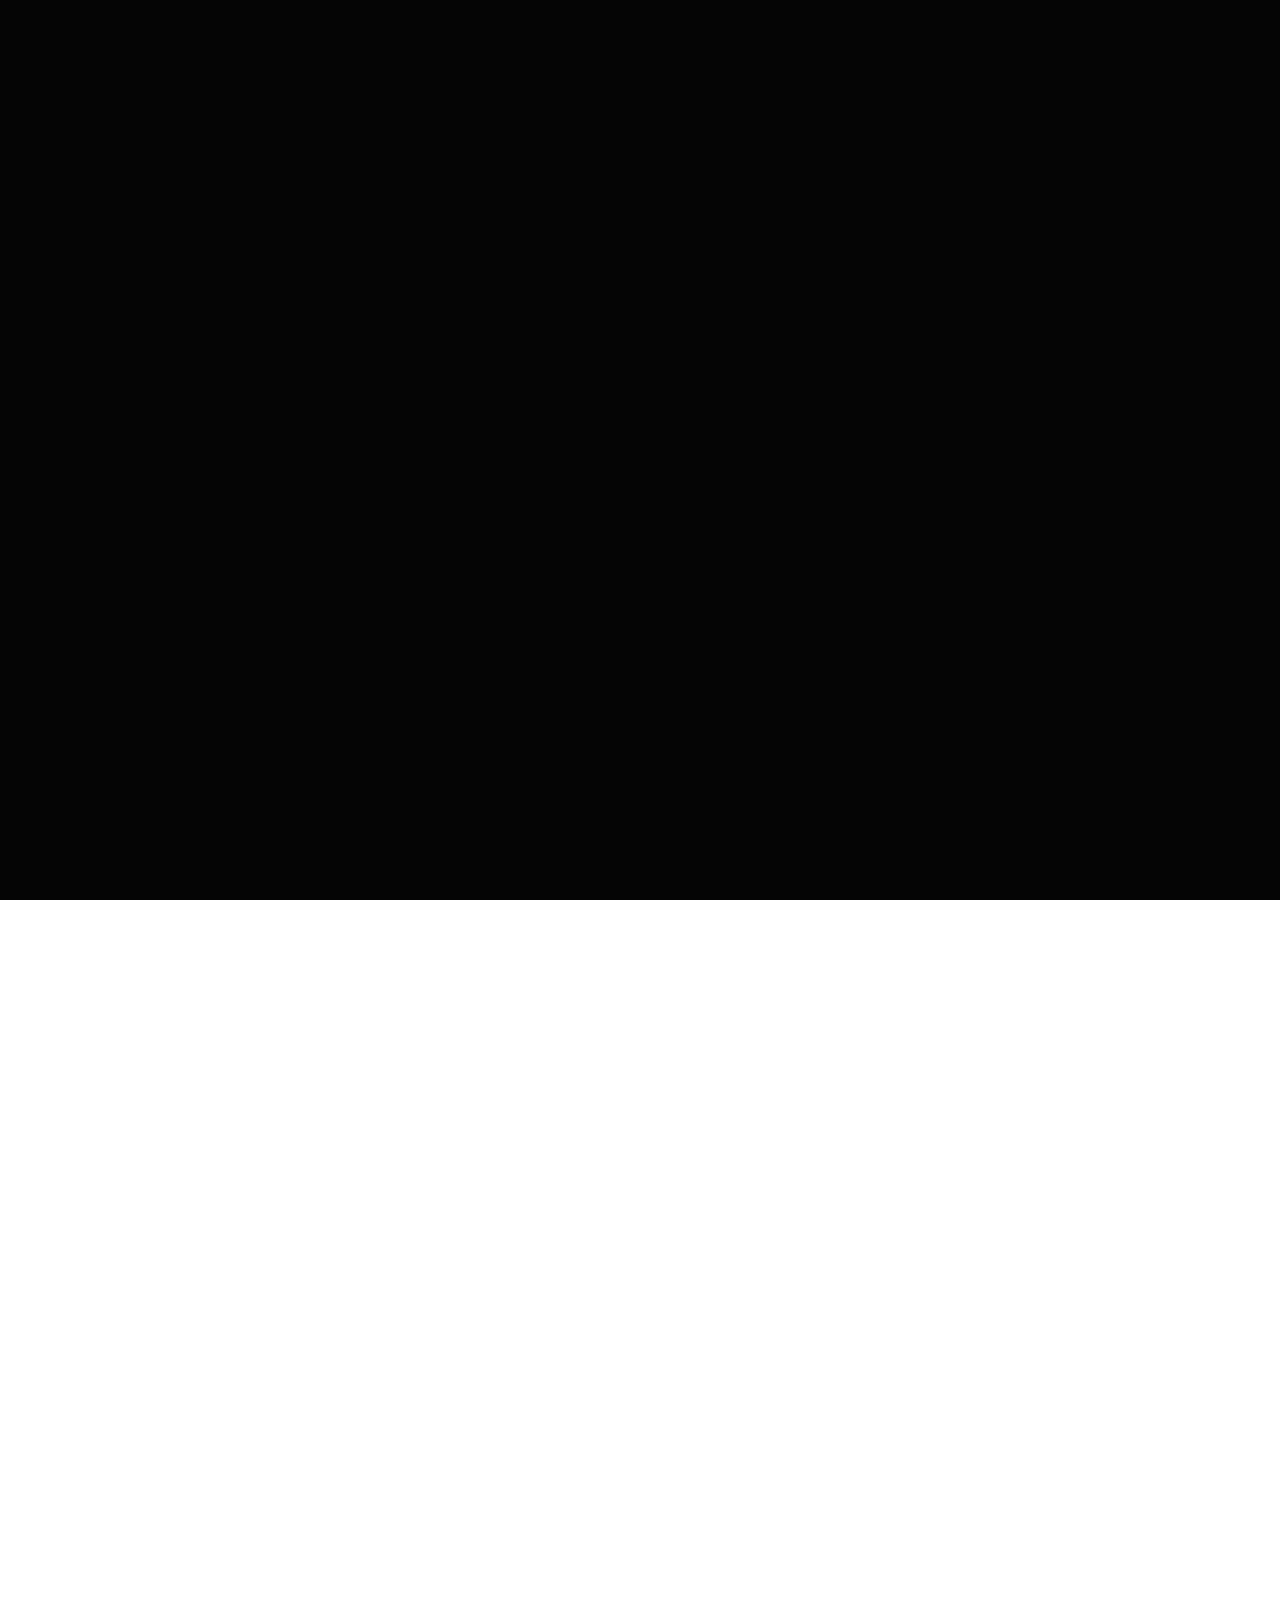
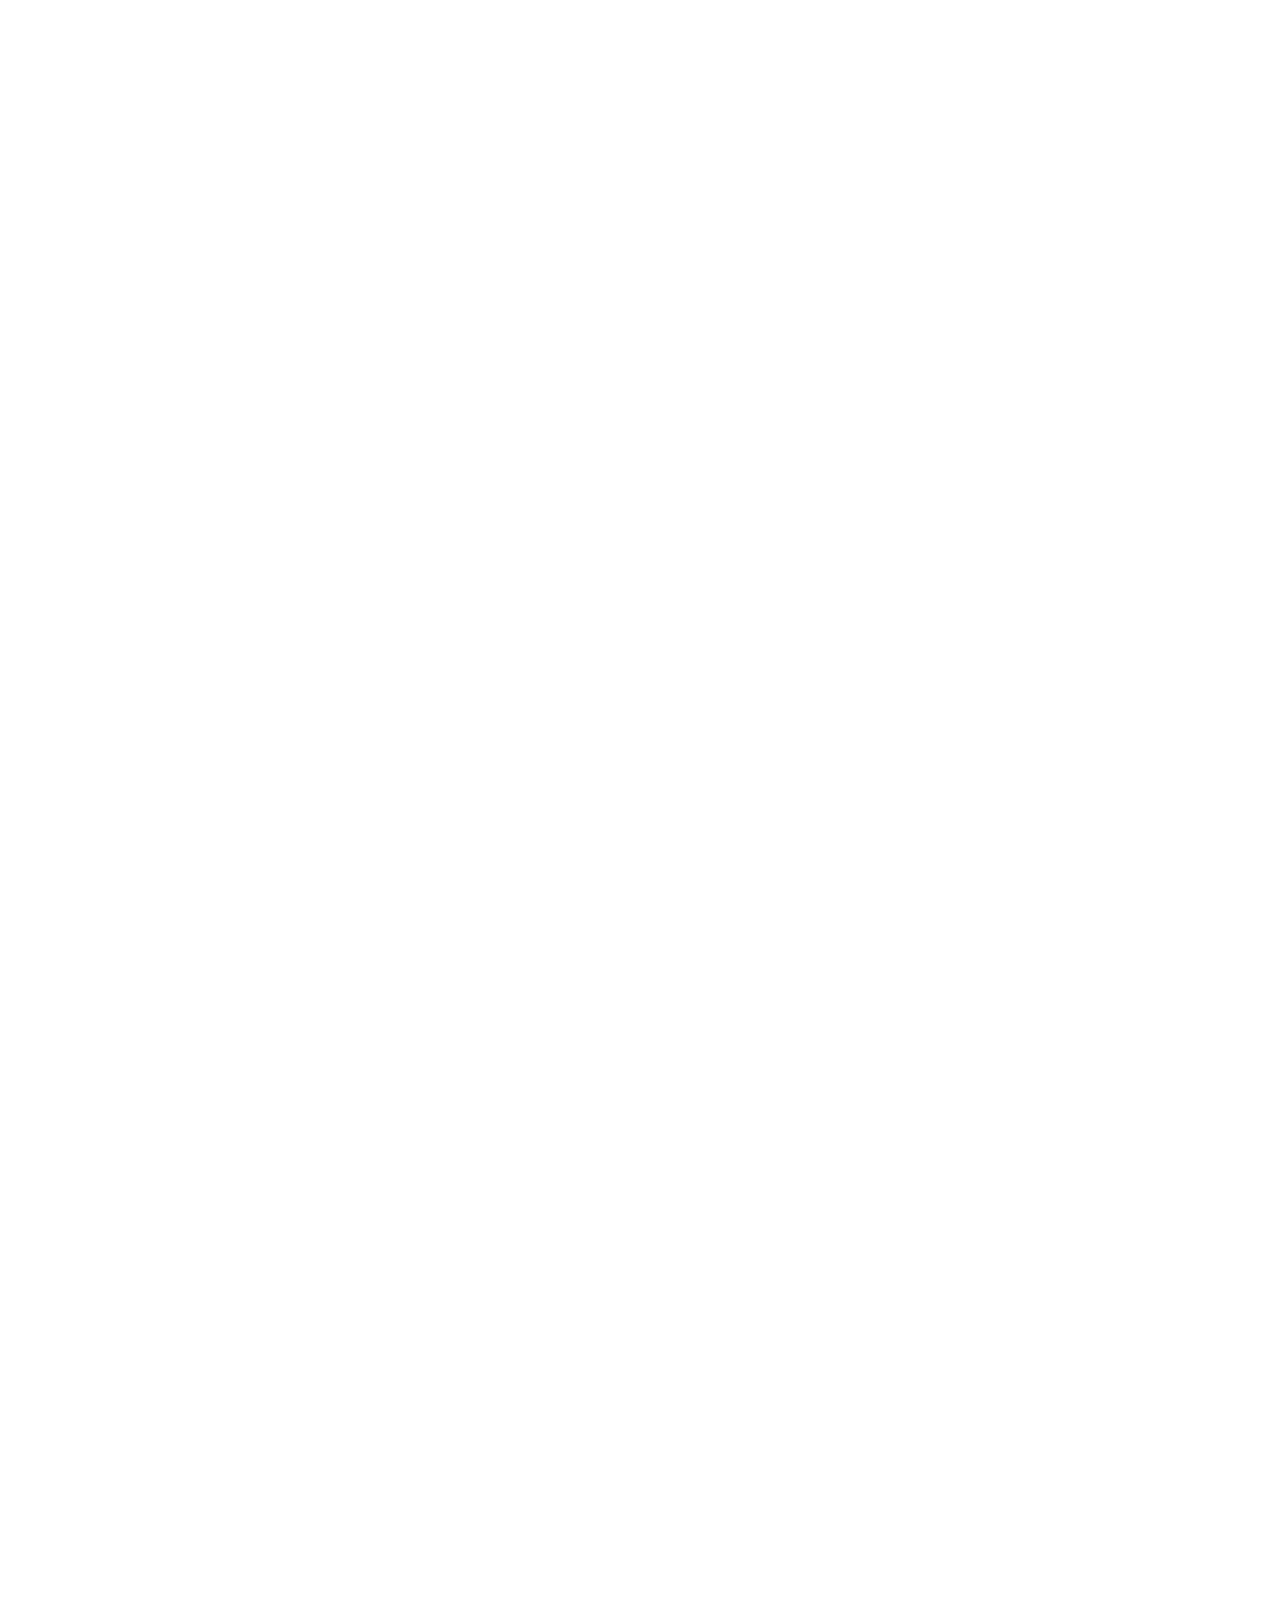
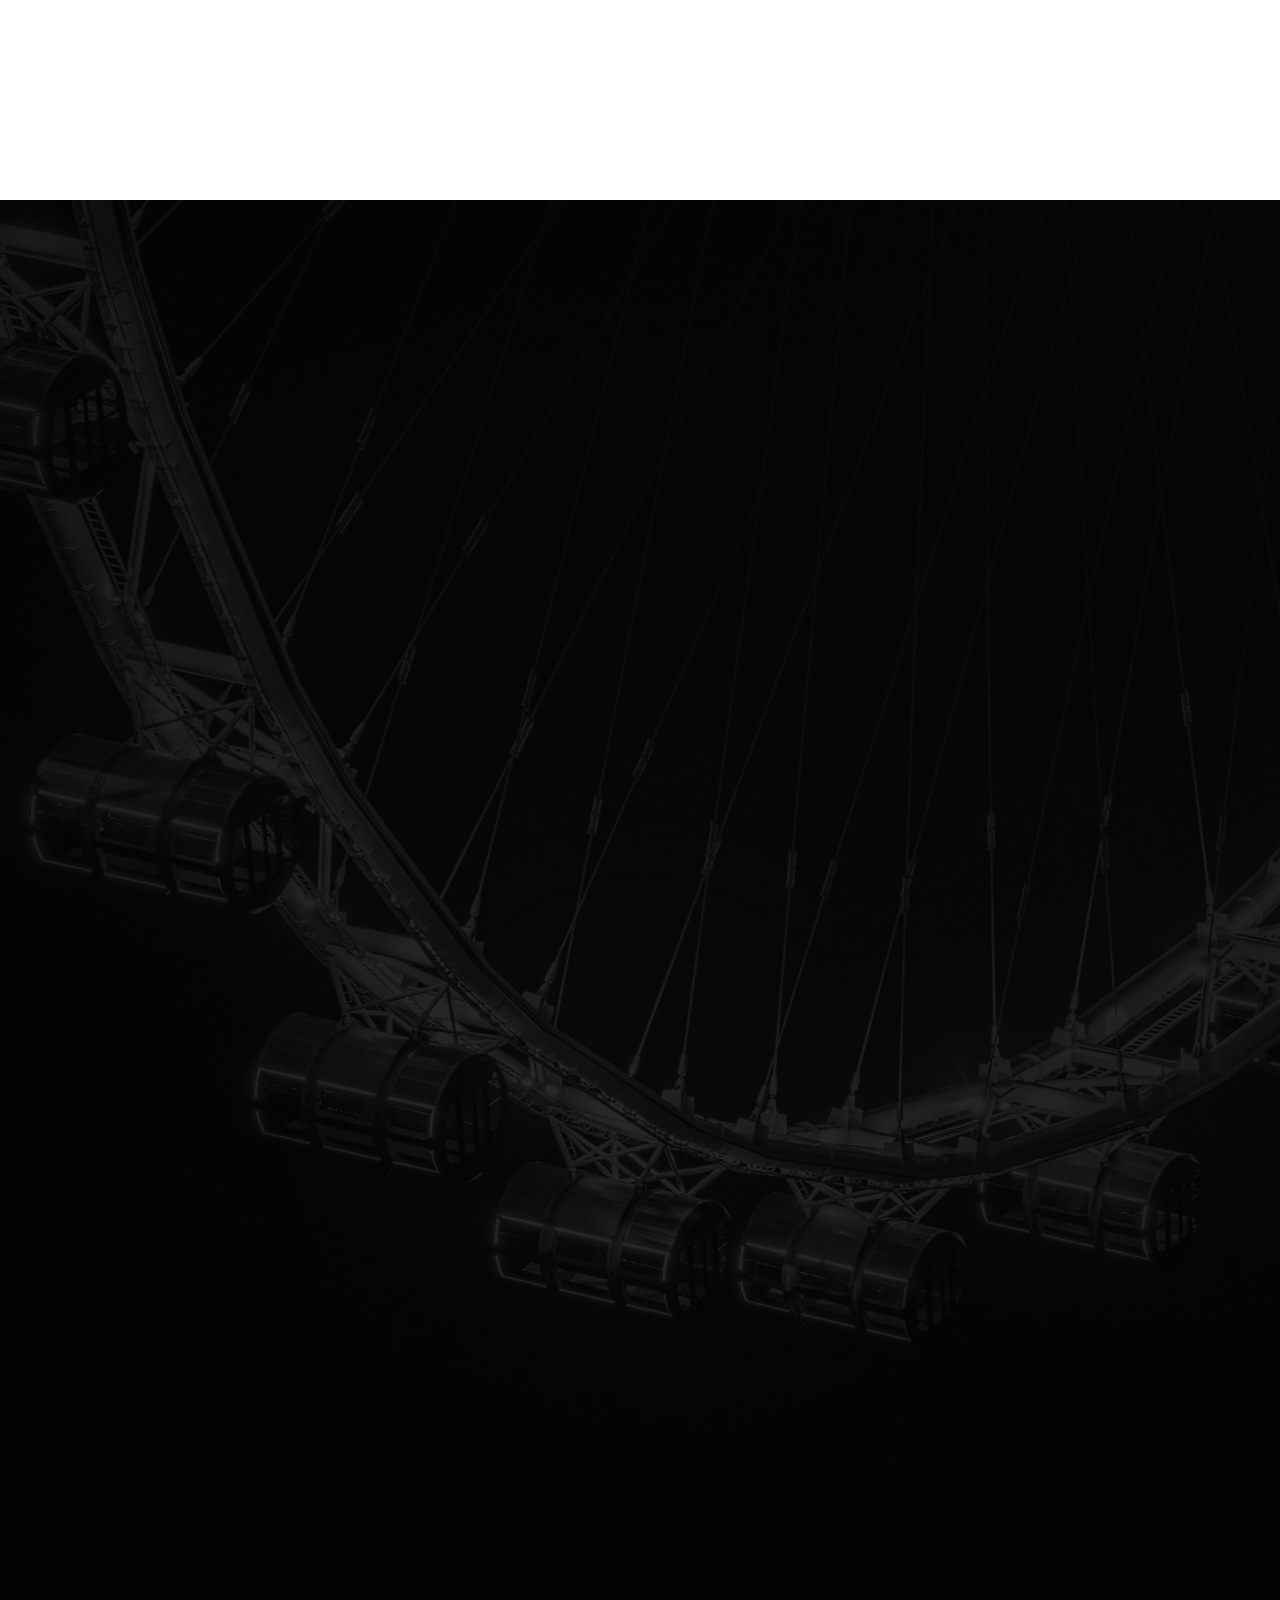
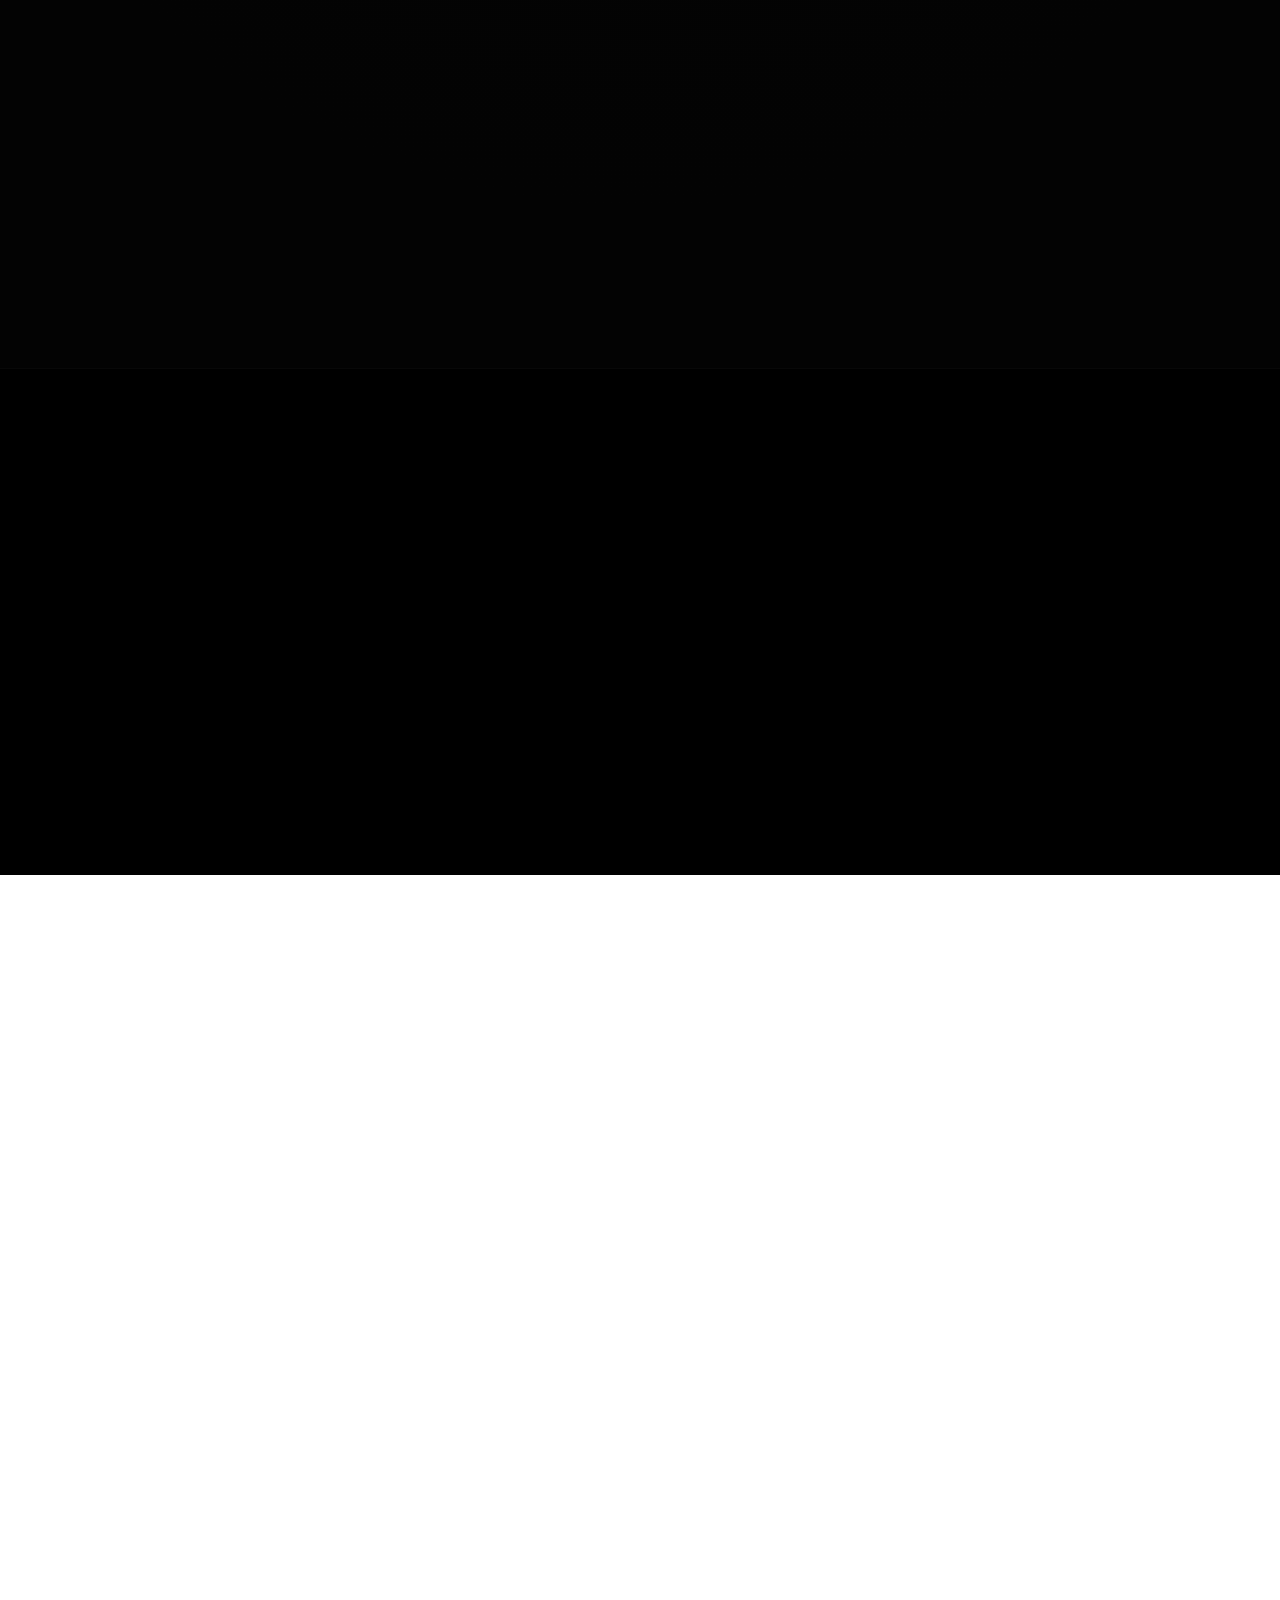
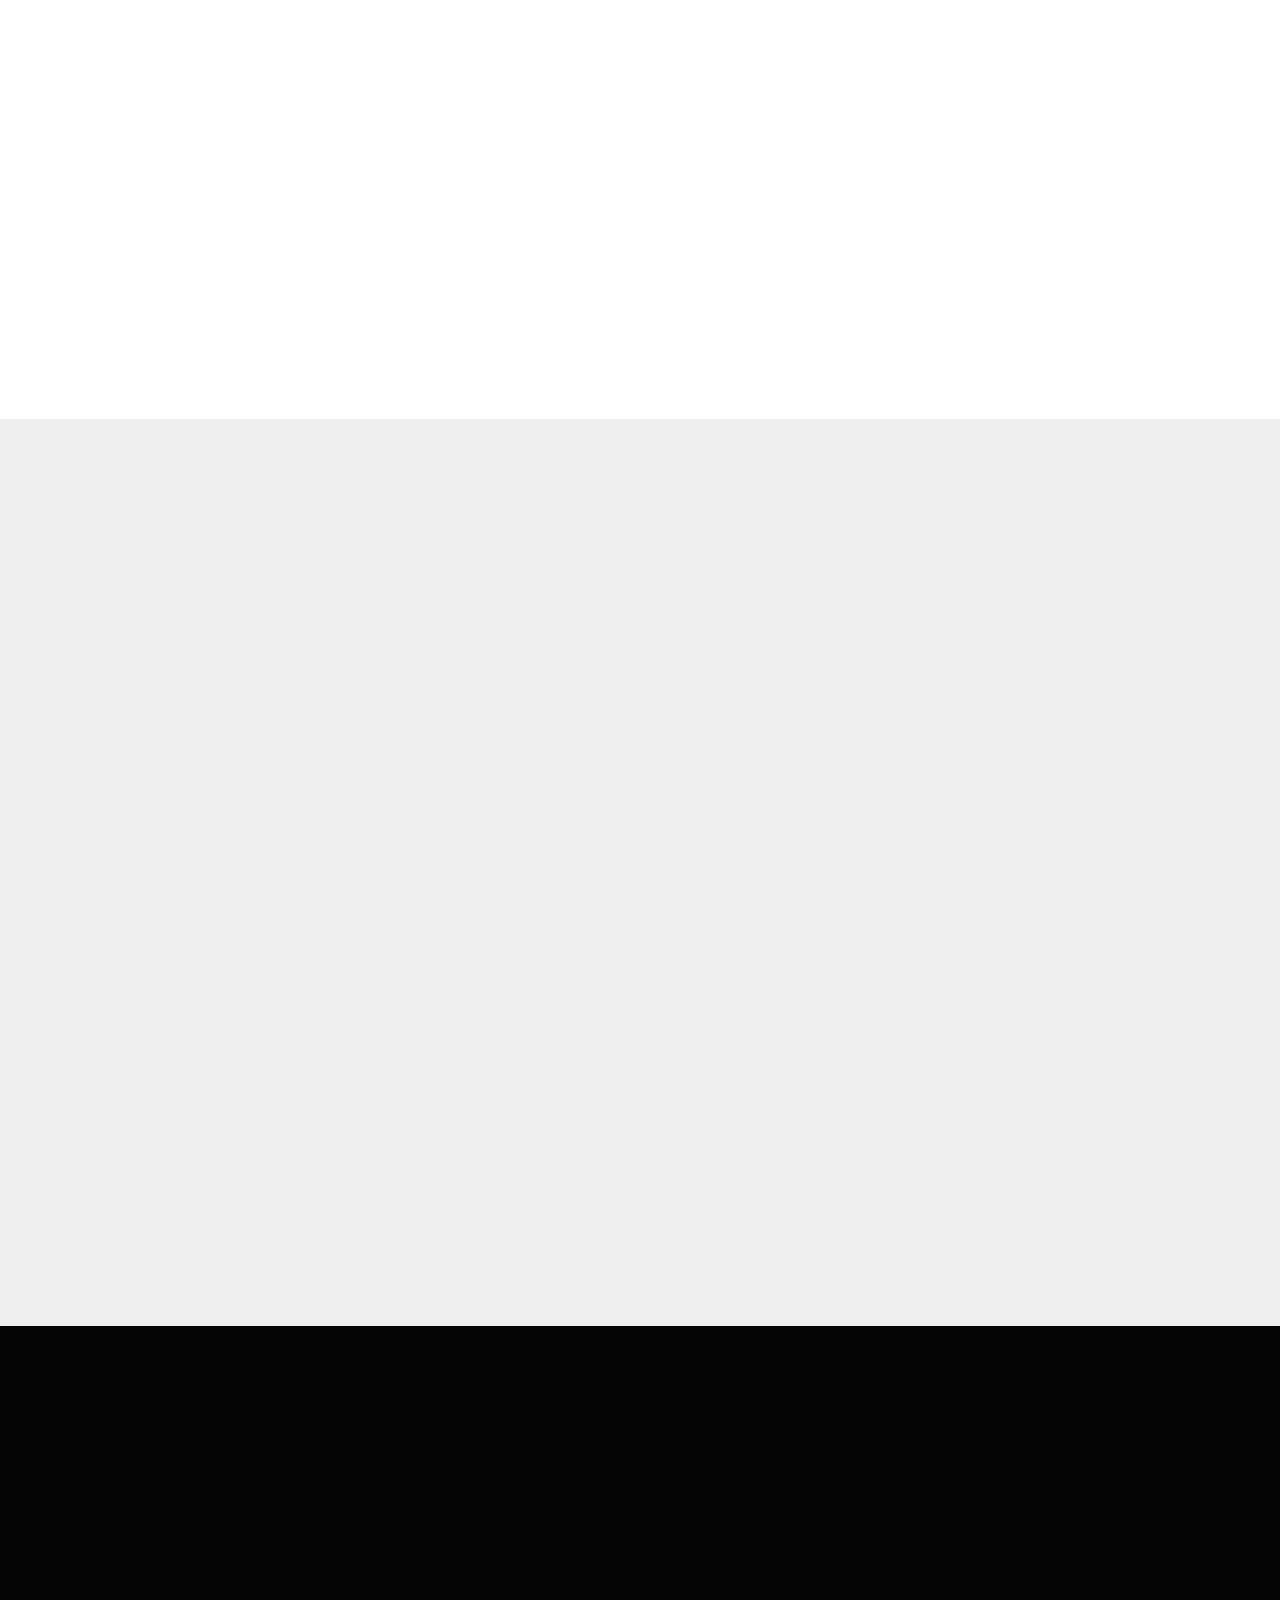
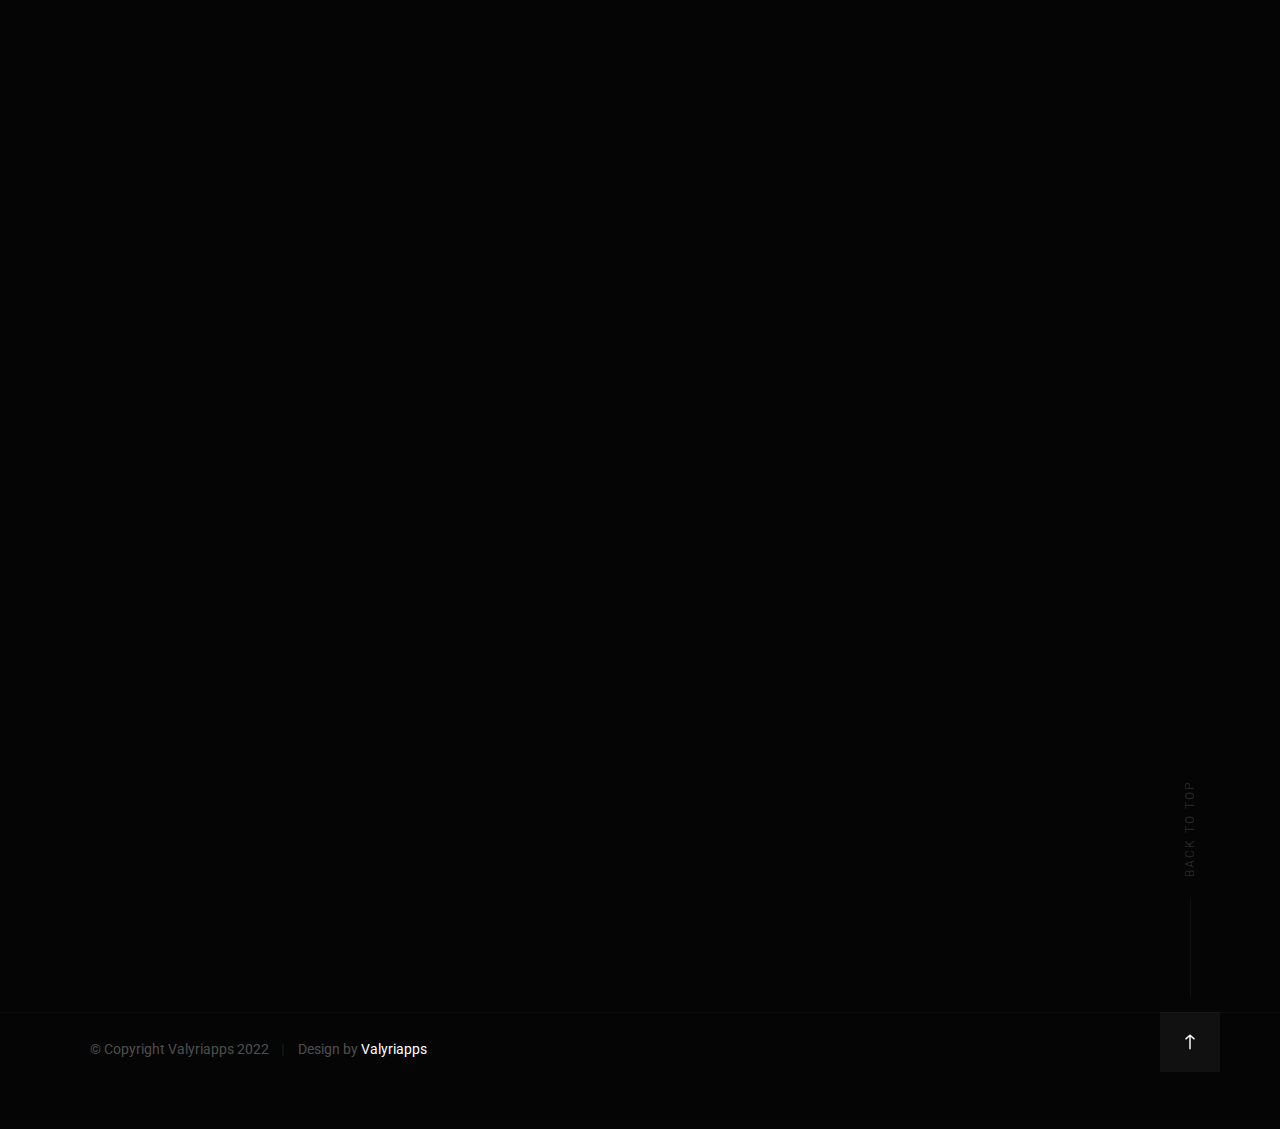
<file: index.html>
<!DOCTYPE html>
<html class="no-js" lang="en">
  <head>
    <!--- basic page needs
================================================== -->
    <meta charset="utf-8" />
    <title>Yılmaz Çabuk</title>
    <meta name="description" content="Yılmaz ÇABUK Portfolio Website" />
    <meta name="author" content="Yılmaz ÇABUK" />

    <!-- mobile specific metas
================================================== -->
    <meta name="viewport" content="width=device-width, initial-scale=1" />

    <!-- CSS
================================================== -->
    <link rel="stylesheet" href="css/base.css" />
    <link rel="stylesheet" href="css/vendor.css" />
    <link rel="stylesheet" href="css/main.css" />
    <link
      rel="stylesheet"
      href="https://cdnjs.cloudflare.com/ajax/libs/font-awesome/6.1.1/css/all.min.css"
      integrity="sha512-KfkfwYDsLkIlwQp6LFnl8zNdLGxu9YAA1QvwINks4PhcElQSvqcyVLLD9aMhXd13uQjoXtEKNosOWaZqXgel0g=="
      crossorigin="anonymous"
      referrerpolicy="no-referrer"
    />
    <!-- script
================================================== -->
    <script src="js/modernizr.js"></script>
    <script src="js/pace.min.js"></script>
    <!-- favicons
================================================== -->
    <link
      rel="apple-touch-icon"
      sizes="180x180"
      href="images/apple-touch-icon.png"
    />
    <link
      rel="icon"
      type="image/png"
      sizes="32x32"
      href="images/favicon-32x32.png"
    />
    <link
      rel="icon"
      type="image/png"
      sizes="16x16"
      href="images/favicon-16x16.png"
    />
    <link rel="manifest" href="site.webmanifest" />
  </head>

  <body id="top">
    <div id="preloader">
      <div id="loader"></div>
    </div>

    <!-- site header
================================================== -->
    <header class="s-header">
      <div class="header-logo">
        <a class="site-logo" href="index.html">
          <img src="images/logo.svg" alt="Homepage" />
        </a>
      </div>

      <nav class="header-nav-wrap">
        <ul class="header-main-nav">
          <li class="current">
            <a class="smoothscroll" href="#intro" title="intro">Intro</a>
          </li>
          <li><a class="smoothscroll" href="#about" title="about">About</a></li>
          <li>
            <a class="smoothscroll" href="#services" title="services"
              >Services</a
            >
          </li>
          <li><a class="smoothscroll" href="#works" title="works">Works</a></li>
          <li>
            <a class="smoothscroll" href="#contact" title="contact us"
              >Contact</a
            >
          </li>
        </ul>

        <ul class="header-social">
          <li class="header-social-item header-social-twitter">
            <a href="https://twitter.com/ylmzcbk"
              ><i class="fa-brands fa-twitter" aria-hidden="true"></i>
              Twitter</a
            >
          </li>
          <li class="header-social-item header-social-instagram">
            <a href="https://www.instagram.com/ylmzcbk/"
              ><i class="fa-brands fa-instagram" aria-hidden="true"></i>
              Instagram</a
            >
          </li>
          <li class="header-social-item header-social-github">
            <a href="https://github.com/ylmzcbk"
              ><i class="fa-brands fa-github" aria-hidden="true"></i> Github</a
            >
          </li>
        </ul>
      </nav>

      <a class="header-menu-toggle" href="#"><span>Menu</span></a>
    </header>
    <!-- end s-header -->

    <!-- intro
================================================== -->
    <section id="intro" class="s-intro target-section">
      <div class="row intro-content">
        <div class="column large-9 mob-full intro-text">
          <h3>Hello, I'm Yılmaz Çabuk</h3>
          <h1 class="main-title">I'm a <span class="typed"></span></h1>
        </div>

        <div class="intro-scroll">
          <a href="#about" class="smoothscroll"> Scroll For More </a>
        </div>

        <div class="intro-grid"></div>
        <div class="intro-pic"></div>
      </div>
      <!-- end row -->
    </section>
    <!-- end intro -->

    <!-- about
================================================== -->
    <section id="about" class="s-about target-section">
      <div class="about-me">
        <div class="row heading-block" data-aos="fade-up">
          <div class="column large-full">
            <h2 class="section-heading">About Me</h2>
          </div>
        </div>

        <div class="row about-me__content" data-aos="fade-up">
          <div class="column large-full about-me__text">
            <p class="lead">
              A software developer who does his job with passion and learns new
              things every time and enjoys what he learns.
            </p>

            <p>
              Hello there! I'm Yilmaz. I have an excellent interest in computers
              and electronics for as long as I can remember. I have experienced
              and learned a lot in my excellent journey from my elementary
              school years, from breaking and repairing my first computer many
              times, to this day.
            </p>

            <p>
              The first thing I learned from these experiences was to never give
              up. Even though I broke it many times, I somehow fixed everything
              again. As a result, I constantly learned and improved my skills.
            </p>

            <p>
              When my university years approached, it was clear that I wanted to
              continue in the software direction. I constantly improved myself
              on this subject during my high school years. My adventure starting
              with C#; continued with C, C++ and JavaScript at university.
              Today, by developing all my skills; I was able to add Kotlin,
              MongoDB and many more languages and tools.
            </p>
          </div>
        </div>

        <div class="row about-me__buttons">
          <div class="column large-half tab-full" data-aos="fade-up">
            <a class="btn btn--stroke full-width smoothscroll" href="#contact"
              >Hire Me</a
            >
          </div>
          <div class="column large-half tab-full" data-aos="fade-up">
            <a
              href="images/resume.pdf"
              class="btn btn--primary full-width"
              download
              >Download CV</a
            >
          </div>
        </div>
      </div>
      <!-- end about-me -->

      <div class="about-experience">
        <div class="row heading-block" data-aos="fade-up">
          <div class="column large-full">
            <h2 class="section-heading">Work & Education</h2>
          </div>
        </div>

        <div class="row about-experience__timeline">
          <div class="column large-half tab-full" data-aos="fade-up">
            <div class="timeline">
              <div class="timeline__icon-wrap">
                <span class="timeline__icon timeline__icon--work"></span>
              </div>

              <article class="timeline__block">
                <div class="timeline__bullet"></div>
                <header class="timeline__header">
                  <p class="timeline__timeframe">July 2020 - Present</p>
                  <h3 class="item-title">Upwork etc.</h3>
                  <h5 class="item-role">Freelancer</h5>
                </header>
                <div class="timeline__desc">
                  <p>
                    As Valyriapps continued to evolve, I started freelancing,
                    which has always been my goal in my career. Today I work
                    with both companies and individual users and respond to all
                    their needs!
                  </p>
                </div>
              </article>

              <article class="timeline__block">
                <div class="timeline__bullet"></div>
                <header class="timeline__header">
                  <p class="timeline__timeframe">April 2017 - June 2018</p>
                  <h3 class="item-title">Valyriapps</h3>
                  <h5 class="item-role">Senior Web and Mobile Developer</h5>
                </header>
                <div class="timeline__desc">
                  <p>
                    With the skills and experience I gained thanks to the Hydra
                    framework, I decided that I was now ready to do my own work.
                    In this direction, I founded the Valyriapps company. While
                    continuing to develop my backend and frontend skills, I also
                    got into mobile programming.
                  </p>
                </div>
              </article>

              <article class="timeline__block">
                <div class="timeline__bullet"></div>
                <header class="timeline__header">
                  <p class="timeline__timeframe">January 2016 - March 2017</p>
                  <h3 class="item-title">Hydra Framework</h3>
                  <h5 class="item-role">Junior Web Developer</h5>
                </header>
                <div class="timeline__desc">
                  <p>
                    In my school years, when I decided to become a software
                    developer, I learned a lot about frontend development in
                    Hydra framework, where I first started my journey, and took
                    my first steps into web development.
                  </p>
                </div>
              </article>
            </div>
          </div>

          <div class="column large-half tab-full" data-aos="fade-up">
            <div class="timeline">
              <div class="timeline__icon-wrap">
                <span class="timeline__icon timeline__icon--education"></span>
              </div>

              <article class="timeline__block">
                <div class="timeline__bullet"></div>
                <header class="timeline__header">
                  <p class="timeline__timeframe">August 2021 - Present</p>
                  <h3 class="item-title">Udemy etc.</h3>
                  <h5 class="item-role">Course Participant</h5>
                </header>
                <div class="timeline__desc">
                  <p>
                    I've never been one to be content with what I've learned.
                    Therefore, even though I graduated from university, I had a
                    constant desire to learn. I always tried to improve myself
                    and learn new things. Today I am still learning new
                    languages and technologies using platforms like Udemy etc.
                  </p>
                </div>
              </article>

              <article class="timeline__block">
                <div class="timeline__bullet"></div>
                <header class="timeline__header">
                  <p class="timeline__timeframe">September 2017 - July 2021</p>
                  <h3 class="item-title">Marmara University</h3>
                  <h5 class="item-role">Bachelor Degree</h5>
                </header>
                <div class="timeline__desc">
                  <p>
                    After I graduated from high school with a degree, I
                    continued to study computer engineering at Marmara
                    University with great enthusiasm. After 4 years spent with
                    great desire and ambition, I was completely ready to start
                    work.
                  </p>
                </div>
              </article>

              <article class="timeline__block">
                <div class="timeline__bullet"></div>
                <header class="timeline__header">
                  <p class="timeline__timeframe">September 2013 - June 2017</p>
                  <h3 class="item-title">Midyat Anatolian High School</h3>
                  <h5 class="item-role">Graduate</h5>
                </header>
                <div class="timeline__desc">
                  <p>
                    My high school years were also the beginning of my software
                    career. I started the software industry with C# as a desktop
                    developer at the very beginning.
                  </p>
                </div>
              </article>
            </div>
          </div>
        </div>
      </div>
      <!-- end about-experience -->
    </section>
    <!-- end s-about -->

    <!-- services
================================================== -->
    <section id="services" class="s-services ss-dark target-section">
      <div class="shadow-overlay"></div>

      <div class="row heading-block heading-block--center" data-aos="fade-up">
        <div class="column large-full">
          <h2 class="section-heading section-heading--centerbottom">
            Capabilities
          </h2>

          <p class="section-desc">
            My passion and goal is to help you make your business standout.
          </p>
        </div>
      </div>
      <!-- end heading-block -->

      <div
        class="row services-list block-large-1-3 block-medium-1-2 block-tab-full"
      >
        <div class="column item-service" data-aos="fade-up">
          <div class="item-service__content">
            <h4 class="item-title__service">Brand Identity</h4>
            <p class="item-content">
              Brand identity is the visible elements of a brand, such as color,
              design, and logo, that identify and distinguish the brand in
              consumers' minds. Brand identity is distinct from brand image. If
              you want to have a unique brand, contact now!
            </p>
          </div>
        </div>

        <div class="column item-service" data-aos="fade-up">
          <div class="item-service__content">
            <h4 class="item-title__service">Illustration</h4>
            <p class="item-content">
              Illustration can turn an average website into something really
              unique, it's a powerful and creative medium which can identify and
              communicate the brand message and transmit ideas universally,
              through the use of just one image.
            </p>
          </div>
        </div>

        <div class="column item-service" data-aos="fade-up">
          <div class="item-service__content">
            <h4 class="item-title__service">Web Design</h4>
            <p class="item-content">
              Web design is the process of creating websites. It encompasses
              several different aspects, including webpage layout, content
              production, and graphic design. Make your brand stand out by
              creating sites that are more spectacular than others!
            </p>
          </div>
        </div>

        <div class="column item-service" data-aos="fade-up">
          <div class="item-service__content">
            <h4 class="item-title__service">UI/UX Design</h4>
            <p class="item-content">
              UI/UX design is the process of creating a user interface or user
              experience that is both functional and intuitive. With best
              practice and a strong focus on the user, UI/UX design is a key
              part of the design process. I can help you create a user interface
              that is shining!
            </p>
          </div>
        </div>

        <div class="column item-service" data-aos="fade-up">
          <div class="item-service__content">
            <h4 class="item-title__service">Mobile Design</h4>
            <p class="item-content">
              Mobile design is the process of creating a mobile web design for a
              mobile device. With a better mobile design your website will be
              more accessible and more user-friendly. I can help you create a
              mobile web design that is more beautiful and more user-friendly.
            </p>
          </div>
        </div>

        <div class="column item-service" data-aos="fade-up">
          <div class="item-service__content">
            <h4 class="item-title__service">Mobile App Design</h4>
            <p class="item-content">
              Mobile app design is the process of creating a mobile application
              (app) for a mobile device. It is a combination of web design and a
              mobile development process. With Kotlin and Jetpack Compose I can
              make your app look and feel like a native app. Having a native app
              is a great way to increase your app's user base.
            </p>
          </div>
        </div>
        <div class="skill-icons" data-aos="fade-up">
          <i class="fa-brands fa-react"></i>
          <i class="fa-brands fa-angular"></i>
          <i class="fa-brands fa-vuejs"></i>
          <i class="fa-brands fa-node-js"></i>
          <i class="fa-brands fa-html5"></i>
          <i class="fa-brands fa-css3-alt"></i>
          <i class="fa-brands fa-js"></i>
          <i class="fa-brands fa-sass"></i>
          <i class="fa-brands fa-wordpress"></i>
          <i class="fa-brands fa-python"></i>
        </div>
      </div>
      <!-- end services-list -->
    </section>
    <!-- end s-services -->

    <!-- CTA
================================================== -->
    <section class="s-cta ss-dark">
      <div class="row heading-block heading-block--center" data-aos="fade-up">
        <div class="column large-full">
          <h2 class="section-desc">Would you like to work with me?</h2>
        </div>
      </div>
      <!-- end heading-block -->

      <div class="row cta-content" data-aos="fade-up">
        <div class="column large-full">
          <p>If your answer is yes, contact me!</p>
          <a href="#contact" class="btn full-width smoothscroll">Contact</a>
        </div>
      </div>
    </section>
    <!-- end s-cta -->

    <!-- works
================================================== -->
    <section id="works" class="s-works target-section">
      <div class="row heading-block heading-block--center" data-aos="fade-up">
        <div class="column large-full">
          <h2 class="section-heading section-heading--centerbottom">
            Selected Works
          </h2>
          <p class="section-desc">
            Here are some of my selected works I have done lately. Feel free to
            check them out.
          </p>
        </div>
      </div>
      <!-- end heading-block -->
      <div class="works-wrapper">
        <div class="works row row-center row-nowrap">
          <div class="work" data-aos="fade-up">
            <div class="work-info">
              <h3 class="work-title">
                <a
                  href="https://github.com/ylmzcbk/peario-client"
                  target="_blank"
                  >Peario Client</a
                >
              </h3>
              <p class="work-desc">
                A client-side application for the Peario platform. It is a web
                application that allows users to watch videos together using
                torrent technology.
              </p>
              <div class="work-technologies">
                <i class="fa-brands fa-vuejs"></i>
                <i class="fa-brands fa-node-js"></i>
                <i class="fa-brands fa-sass"></i>
                <i class="fa-brands fa-html5"></i>
                <i class="fa-brands fa-css3-alt"></i>
              </div>
            </div>
          </div>

          <div class="work" data-aos="fade-up">
            <div class="work-info">
              <h3 class="work-title">
                <a
                  href="https://github.com/ylmzcbk/peario-server"
                  target="_blank"
                  >Peario Server</a
                >
              </h3>
              <p class="work-desc">
                A server-side application for the Peario platform. It is a
                backend application that using pure TypeScript and Node.js.
              </p>
              <div class="work-technologies">
                <i class="fa-brands fa-node-js"></i>
                <i class="fa-brands fa-js"></i>
              </div>
            </div>
          </div>

          <div class="work" data-aos="fade-up">
            <div class="work-info">
              <h3 class="work-title">
                <a
                  href="https://github.com/ylmzcbk/maggificient"
                  target="_blank"
                  >Maggificient
                </a>
              </h3>
              <p class="work-desc">
                A camera app that allows users to take pictures and share them
                to their friends. It is a mobile application that written in
                Kotlin using best practices.
              </p>
              <div class="work-technologies">
                <i class="fa-brands fa-android"></i>
                <i class="fa-brands fa-java"></i>
                <i class="fa-solid fa-camera"></i>
              </div>
            </div>
          </div>

          <div class="work" data-aos="fade-up">
            <div class="work-info">
              <h3 class="work-title">
                <a href="https://github.com/ylmzcbk/KTS-Base" target="_blank"
                  >KTS Base</a
                >
              </h3>
              <p class="work-desc">
                Codebase for Gradle Kotlin DSL (KTS). By using this codebase,
                you can easily create a Gradle project on Kotlin base.
              </p>
              <div class="work-technologies">
                <i class="fa-brands fa-android"></i>
                <i class="fa-brands fa-java"></i>
                <i class="fa-solid fa-laptop-code"></i>
              </div>
            </div>
          </div>

          <div class="work" data-aos="fade-up">
            <div class="work-info">
              <h3 class="work-title">
                <a
                  href="https://github.com/ylmzcbk/valhalla-bot-js"
                  target="_blank"
                  >Valhalla Bot
                </a>
              </h3>
              <p class="work-desc">
                A Discord bot that allows users to interact with the bot using a
                message format. It is a bot that written in JavaScript and uses
                the Discord.js library.
              </p>
              <div class="work-technologies">
                <i class="fa-brands fa-node-js"></i>
                <i class="fa-brands fa-js"></i>
                <i class="fa-brands fa-discord"></i>
              </div>
            </div>
          </div>
          <div class="work" data-aos="fade-up">
            <div class="work-info">
              <h3 class="work-title">
                <a
                  href="https://github.com/ylmzcbk/Hydra-Audio-Player"
                  target="_blank"
                  >Hydra Audio Player
                </a>
              </h3>
              <p class="work-desc">
                Music player that allows users to play music from their own
                files. Written in pure C# using the NAudio library.
              </p>
              <div class="work-technologies">
                <i class="fa-brands fa-windows"></i>
                <i class="fa-solid fa-c"></i>
                <i class="fa-solid fa-music"></i>
              </div>
            </div>
          </div>
        </div>
      </div>
      <!-- end works-list -->
    </section>
    <!-- end s-work -->

    <!-- testimonies
================================================== -->
    <section class="s-testimonials">
      <div class="row testimonials" data-aos="fade-up">
        <div class="column large-full testimonials__slider">
          <div class="testimonials__slide">
            <p class="testimonials__comment">
              I've been working with Yılmaz for the past couple of years and he
              is the best engineer I know. His skills are unmatched and his
              creativity is unparalleled. His ideas are always fresh, innovative
              and on point. If you're looking for a software engineer or web
              developer, I would absolutely recommend Yılmaz to you!
            </p>
            <div class="testimonials__info">
              <img
                src="images/avatars/user-02.jpg"
                alt="Author image"
                class="testimonials__avatar"
              />
              <cite class="testimonials__cite">
                <strong class="testimonials__cite__name">Mary Miller</strong>
                <span class="testimonials__cite__job"
                  >Design Manager, Bernier-Corwin</span
                >
              </cite>
            </div>
          </div>
          <!-- end testimonials__slide -->

          <div class="testimonials__slide">
            <p class="testimonials__comment">
              Yılmaz, the best software engineer and web developer I have had
              the privilege of working with. He has a phenomenal skill set and
              is always able to take on any project thrown his way. His ability
              to see the big picture is amazing, which makes him an excellent
              team leader. I would recommend hiring Yılmaz for any project
              you're considering!
            </p>
            <div class="testimonials__info">
              <img
                src="images/avatars/user-01.jpg"
                alt="Author image"
                class="testimonials__avatar"
              />
              <cite class="testimonials__cite">
                <strong class="testimonials__cite__name">Pablo Taylor</strong>
                <span class="testimonials__cite__job"
                  >Team Leader, Greenfelder Ltd</span
                >
              </cite>
            </div>
          </div>
          <!-- end testimonials__slide -->

          <div class="testimonials__slide">
            <p class="testimonials__comment">
              If you need a Javascript web designer, your search is over. I have
              worked with Yılmaz for quite some time, and he has the best
              Javascript framework design skills out there. His layouts are
              always clean and his code is top-notch. You won't regret hiring
              him for your next project, trust me!
            </p>
            <div class="testimonials__info">
              <img
                src="images/avatars/user-04.jpg"
                alt="Author image"
                class="testimonials__avatar"
              />
              <cite class="testimonials__cite">
                <strong class="testimonials__cite__name">Axel Moore</strong>
                <span class="testimonials__cite__job">CEO, Pollich Ltd</span>
              </cite>
            </div>
          </div>
          <!-- end testimonials__slide -->
        </div>
        <!-- end testimonials__slider -->
      </div>
      <!-- end testimonials -->
    </section>
    <!-- end s-testimonials -->

    <!-- contact
================================================== -->
    <section id="contact" class="s-contact ss-dark target-section">
      <div class="row heading-block" data-aos="fade-up">
        <div class="column large-full">
          <h2 class="section-heading">Get In Touch</h2>
        </div>
      </div>

      <div class="row contact-main" data-aos="fade-up">
        <div class="column large-full">
          <p class="contact-email">
            <a href="mailto:yilmazcabuk@protonmail.com"
              >yilmazcabuk
              <wbr />
              @protonmail.com</a
            >
          </p>

          <p class="section-desc">
            I'm happy to connect, listen and help. Let's work together and build
            something awesome. Let's turn your idea to an even greater product.
            <a href="mailto:yilmazcabuk@protonmail.com">Email Me</a>.
          </p>
        </div>
      </div>

      <div
        class="row contact-infos"
        data-aos="fade-up"
        data-aos-anchor=".contact-main"
      >
        <div class="column large-7 medium-full contact-social">
          <h4>Social</h4>
          <ul>
            <li>
              <a href="https://twitter.com/ylmzcbk" title="Twitter">Twitter</a>
            </li>
            <li>
              <a href="https://instagram.com/ylmzcbk" title="Instagram"
                >Instagram</a
              >
            </li>
          </ul>
        </div>
      </div>
      <!-- end contact-infos -->
    </section>
    <!-- end s-contact -->

    <!-- footer
================================================== -->
    <footer>
      <div class="row">
        <div class="column large-full ss-copyright">
          <span>© Copyright Valyriapps 2022</span>
          <span
            >Design by
            <a class="smoothscroll" href="#intro">Valyriapps</a></span
          >
        </div>

        <div class="ss-go-top">
          <a class="smoothscroll" title="Back to Top" href="#top"></a>
        </div>
      </div>
    </footer>

    <!-- photoswipe background
================================================== -->
    <div aria-hidden="true" class="pswp" role="dialog" tabindex="-1">
      <div class="pswp__bg"></div>
      <div class="pswp__scroll-wrap">
        <div class="pswp__container">
          <div class="pswp__item"></div>
          <div class="pswp__item"></div>
          <div class="pswp__item"></div>
        </div>

        <div class="pswp__ui pswp__ui--hidden">
          <div class="pswp__top-bar">
            <div class="pswp__counter"></div>
            <button
              class="pswp__button pswp__button--close"
              title="Close (Esc)"
            ></button>
            <button
              class="pswp__button pswp__button--share"
              title="Share"
            ></button>
            <button
              class="pswp__button pswp__button--fs"
              title="Toggle fullscreen"
            ></button>
            <button
              class="pswp__button pswp__button--zoom"
              title="Zoom in/out"
            ></button>
            <div class="pswp__preloader">
              <div class="pswp__preloader__icn">
                <div class="pswp__preloader__cut">
                  <div class="pswp__preloader__donut"></div>
                </div>
              </div>
            </div>
          </div>
          <div
            class="pswp__share-modal pswp__share-modal--hidden pswp__single-tap"
          >
            <div class="pswp__share-tooltip"></div>
          </div>
          <button
            class="pswp__button pswp__button--arrow--left"
            title="Previous (arrow left)"
          ></button>
          <button
            class="pswp__button pswp__button--arrow--right"
            title="Next (arrow right)"
          ></button>
          <div class="pswp__caption">
            <div class="pswp__caption__center"></div>
          </div>
        </div>
      </div>
    </div>
    <!-- end photoSwipe background -->

    <!-- Java Script
================================================== -->
    <script src="js/jquery-3.2.1.min.js"></script>
    <script src="js/plugins.js"></script>
    <script src="js/main.js"></script>
    <script src="js/typed.js"></script>
    <script>
      const typed = new Typed(".typed", {
        strings: ["Software Engineer", "Web Developer", "Mobile Developer"],
        typeSpeed: 40,
        backSpeed: 40,
        loop: true,
      });
    </script>
  </body>
</html>
</file>
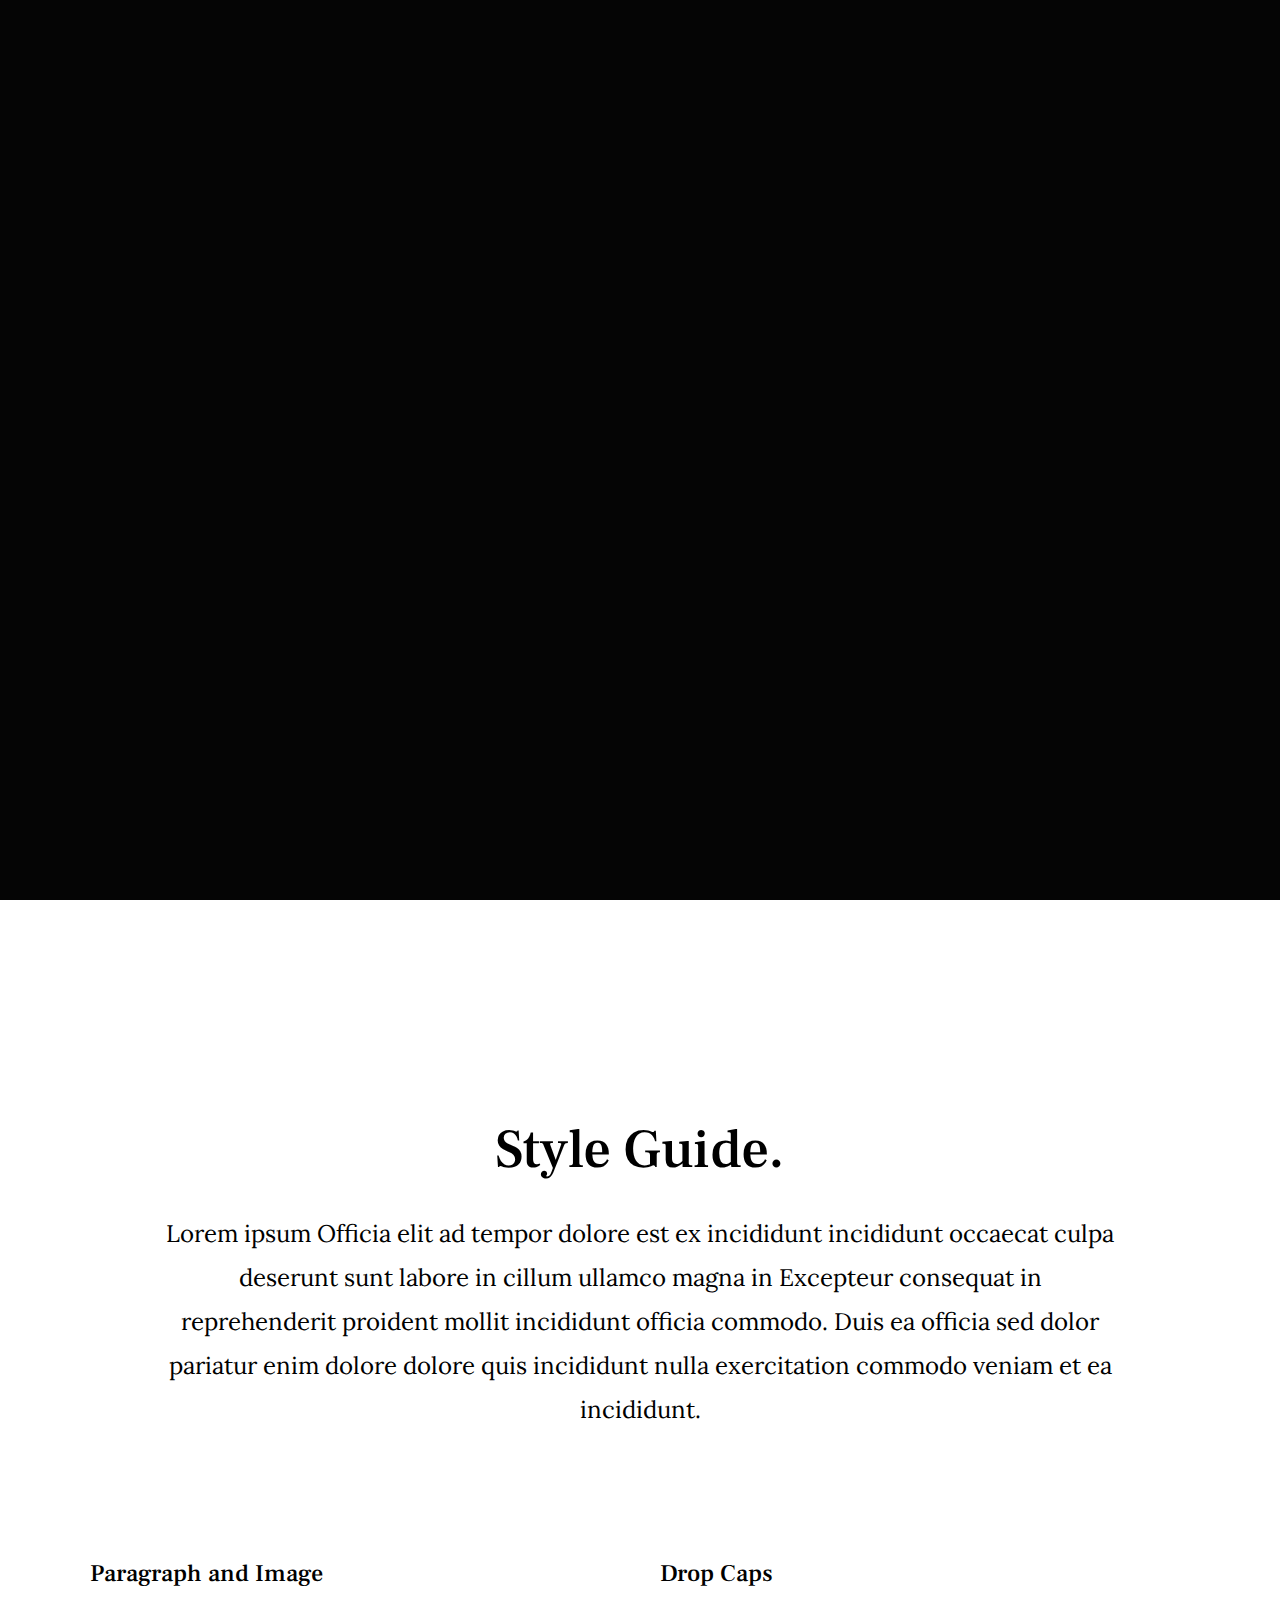
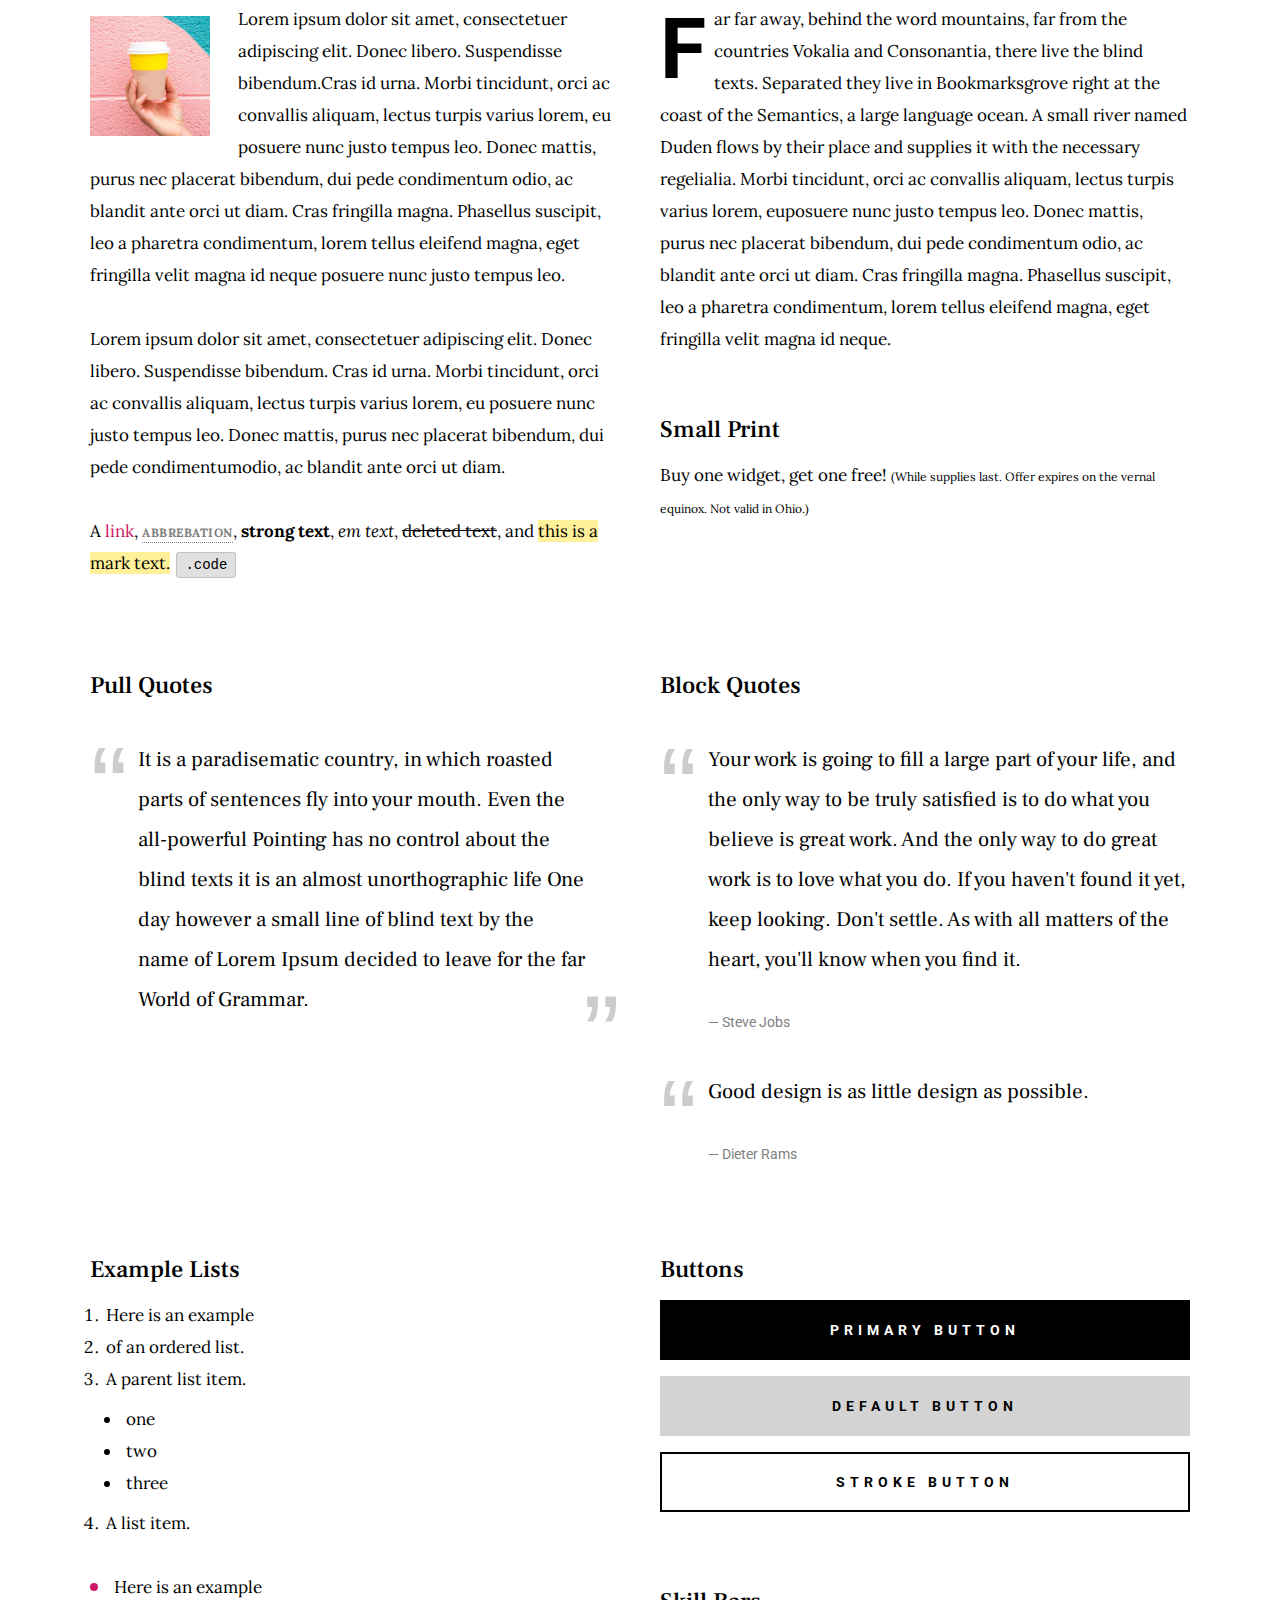
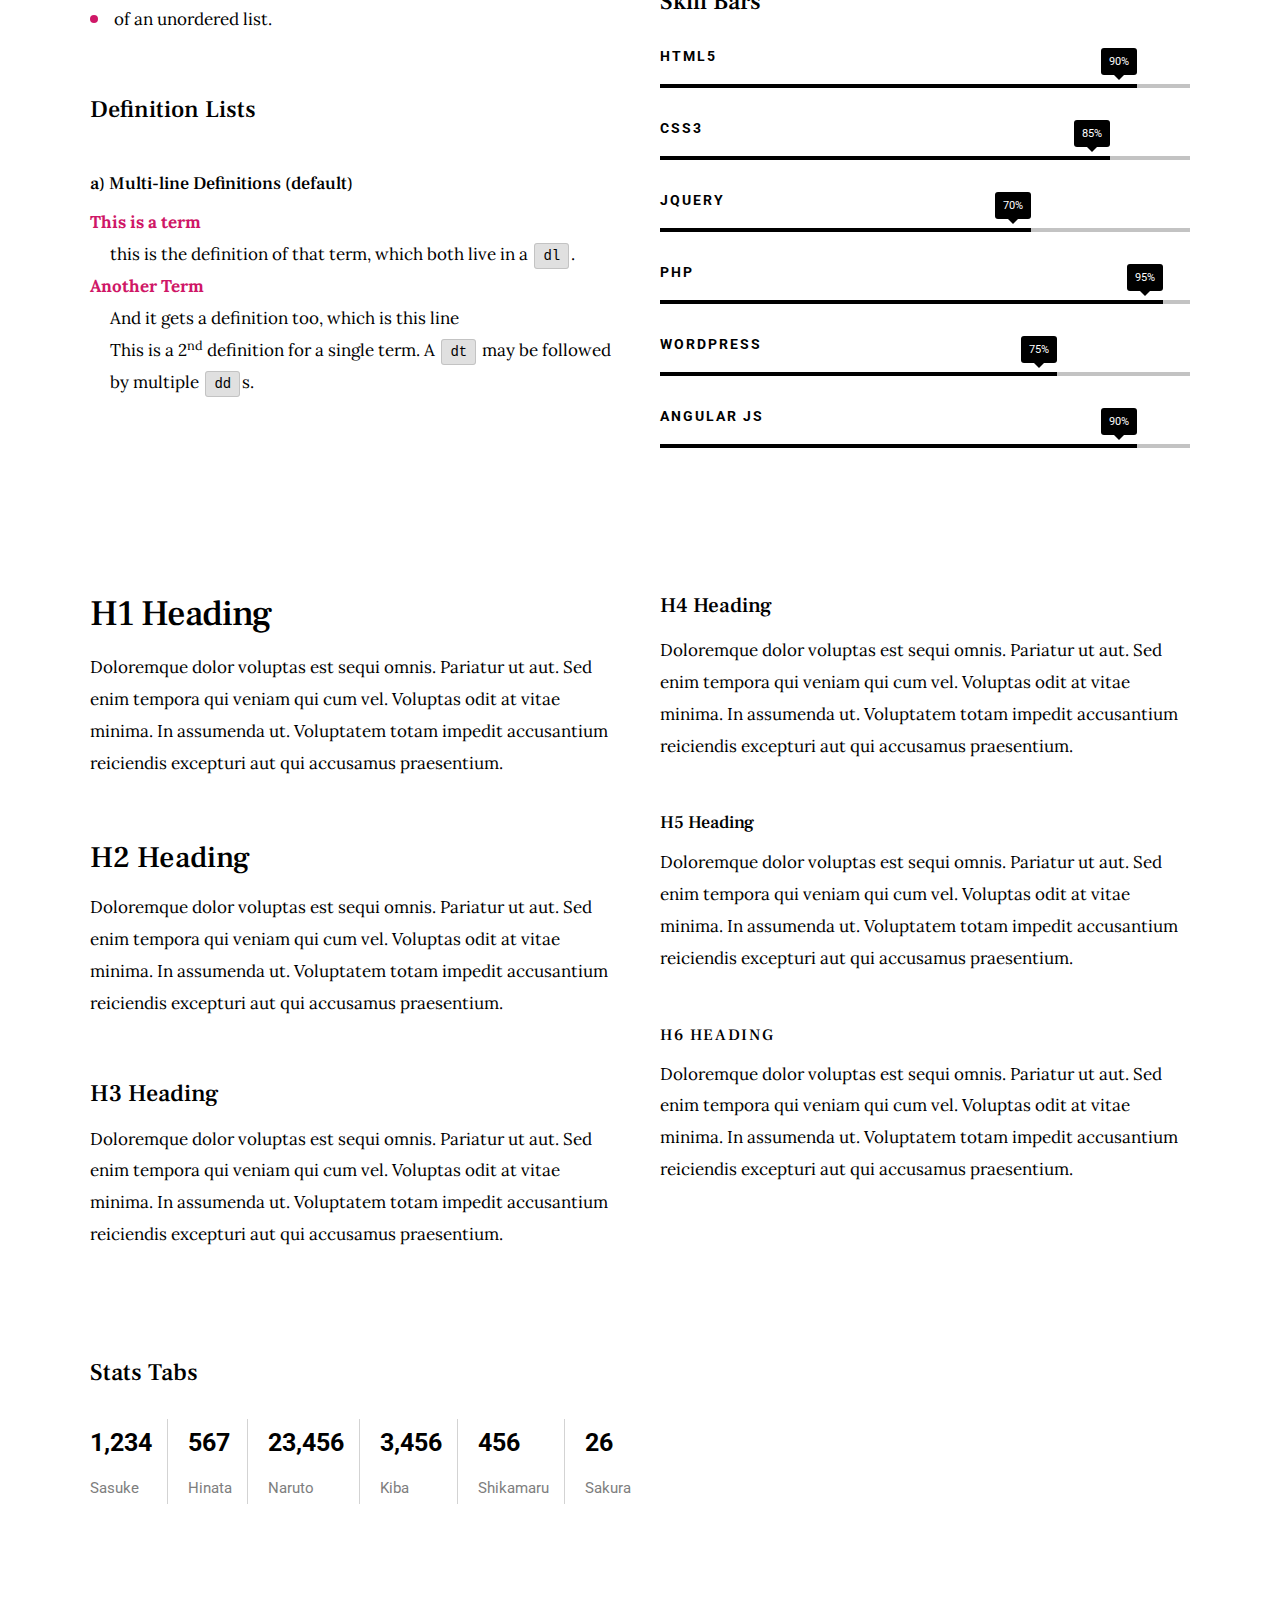
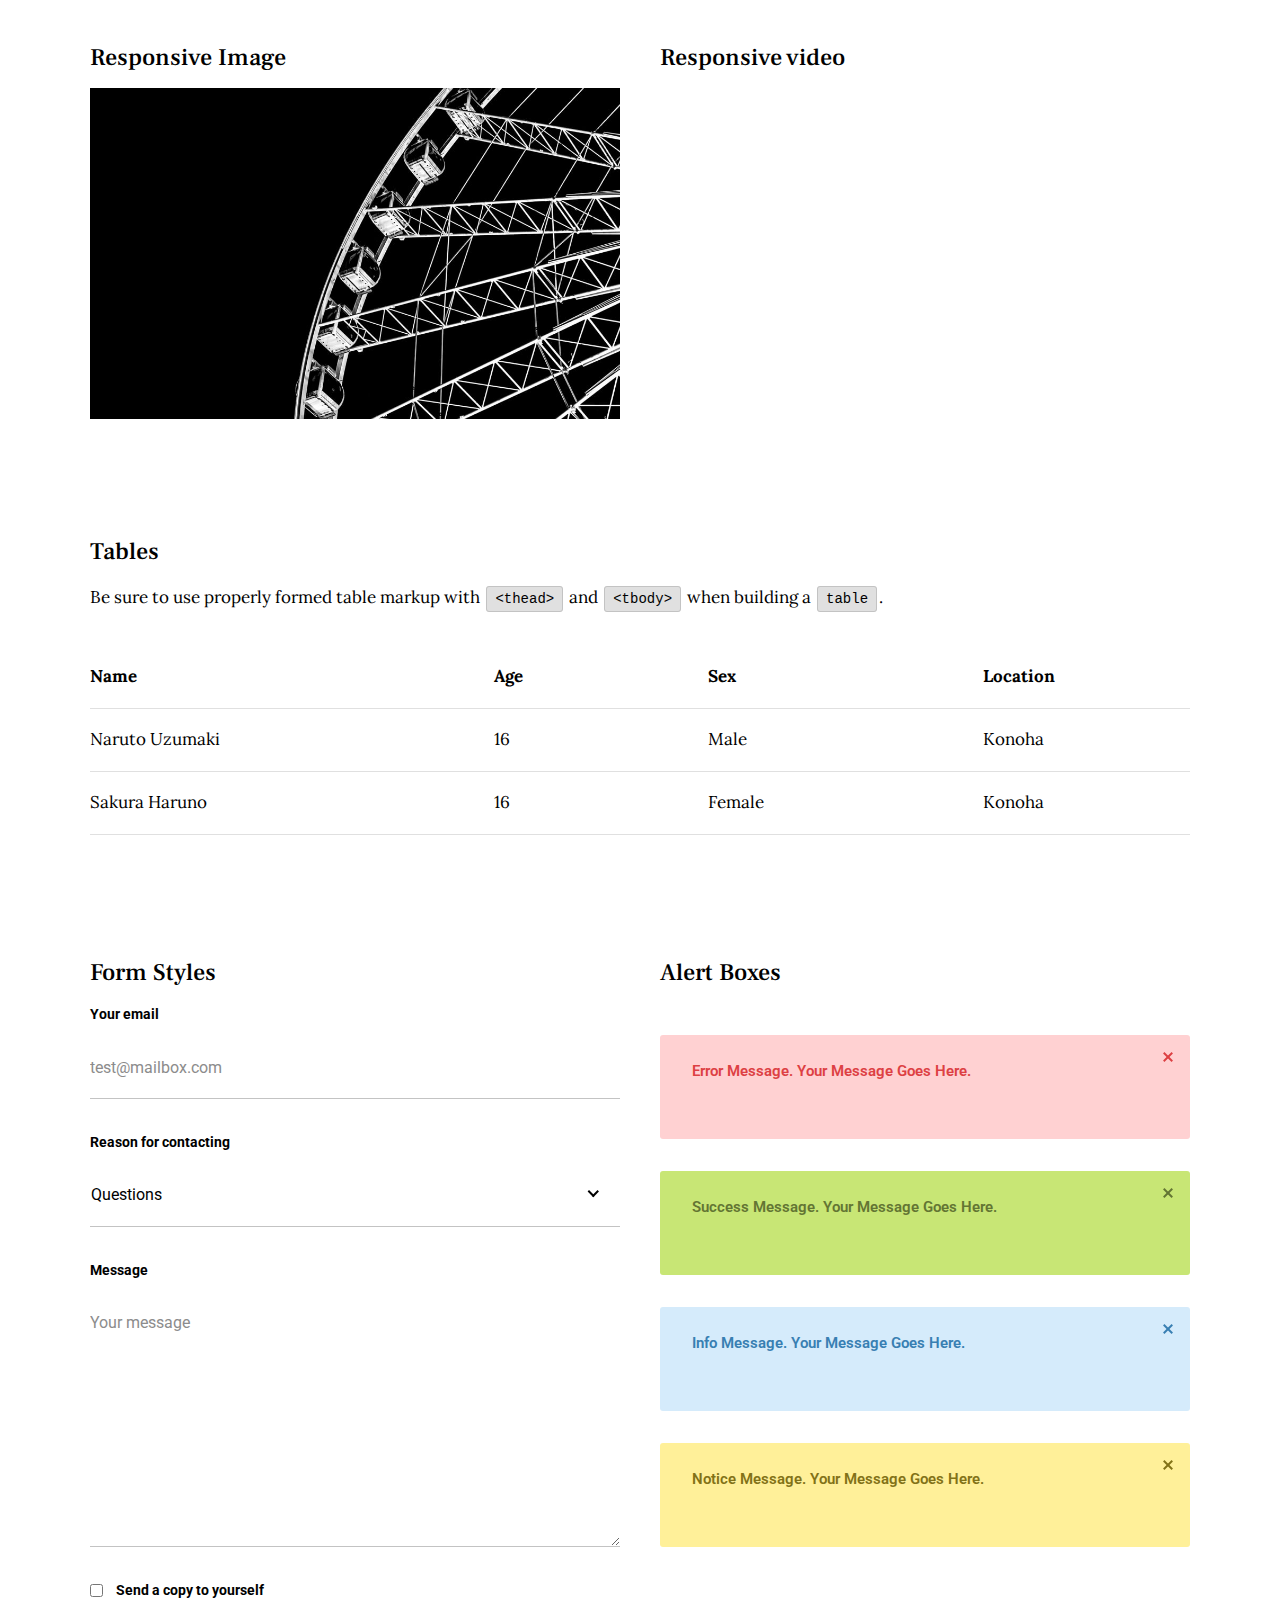
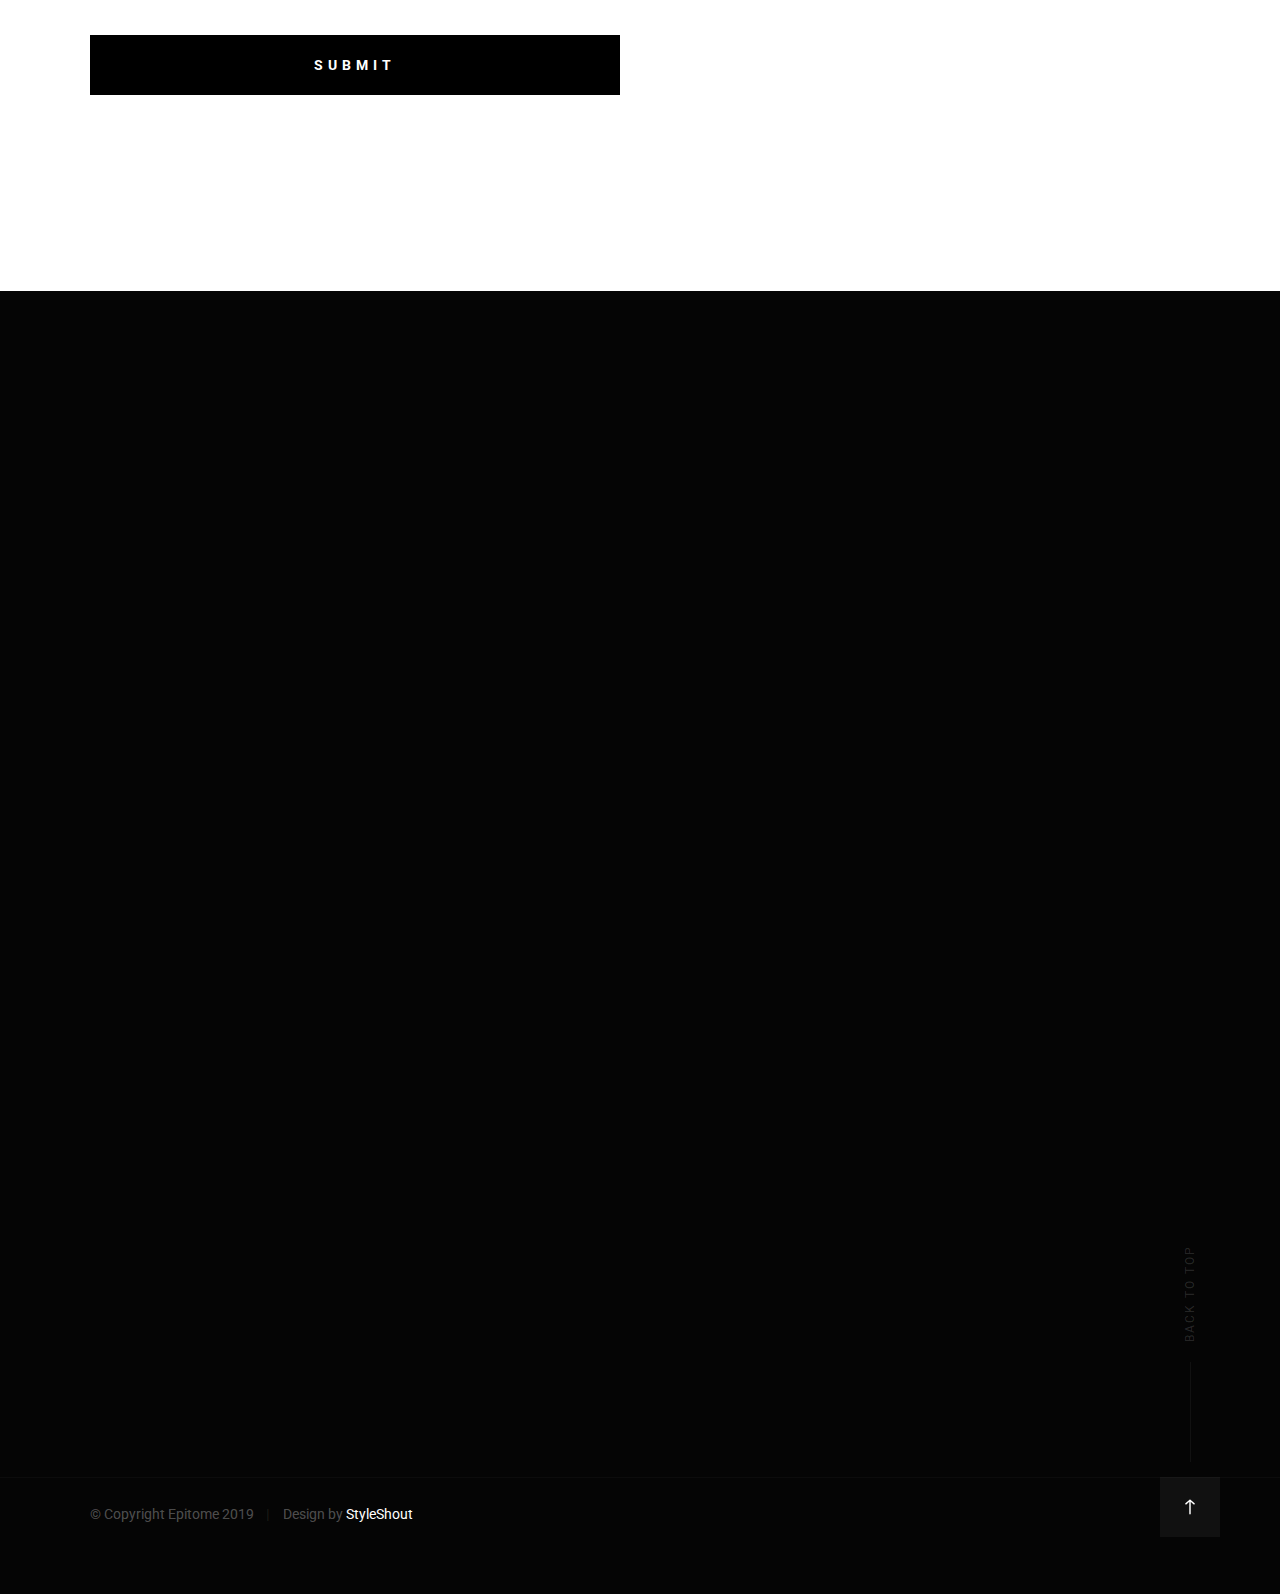
<file: styles.html>
<!DOCTYPE html>
<html class="no-js" lang="en">
  <head>
    <!--- basic page needs
    ================================================== -->
    <meta charset="utf-8" />
    <title>Epitome - Styles</title>
    <meta name="description" content="" />
    <meta name="author" content="" />

    <!-- mobile specific metas
    ================================================== -->
    <meta name="viewport" content="width=device-width, initial-scale=1" />

    <!-- CSS
    ================================================== -->
    <link rel="stylesheet" href="css/base.css" />
    <link rel="stylesheet" href="css/vendor.css" />
    <link rel="stylesheet" href="css/main.css" />

    <style type="text/css" media="screen">
      .s-styles {
        background-color: #ffffff;
        padding-top: 21.6rem;
        padding-bottom: 14.8rem;
      }

      .display-1 {
        font-family: "Frank Ruhl Libre", serif;
        font-size: 5.5rem;
        line-height: 1.236;
        letter-spacing: -0.03rem;
        margin-top: 0;
        margin-bottom: 2.8rem;
      }
    </style>

    <!-- script
    ================================================== -->
    <script src="js/modernizr.js"></script>
    <script src="js/pace.min.js"></script>

    <!-- favicons
    ================================================== -->
    <link rel="apple-touch-icon" sizes="180x180" href="apple-touch-icon.png" />
    <link rel="icon" type="image/png" sizes="32x32" href="favicon-32x32.png" />
    <link rel="icon" type="image/png" sizes="16x16" href="favicon-16x16.png" />
    <link rel="manifest" href="site.webmanifest" />
  </head>

  <body id="top">
    <div id="preloader">
      <div id="loader"></div>
    </div>

    <!-- site header
    ================================================== -->
    <header class="s-header">
      <div class="header-logo">
        <a class="site-logo" href="index.html">
          <img src="images/logo.svg" alt="Homepage" />
        </a>
      </div>

      <nav class="header-nav-wrap">
        <ul class="header-main-nav">
          <li class="current">
            <a href="index.html#intro" title="intro">Intro</a>
          </li>
          <li><a href="index.html#about" title="about">About</a></li>
          <li><a href="index.html#services" title="services">Services</a></li>
          <li><a href="index.html#works" title="works">Works</a></li>
          <li>
            <a class="smoothscroll" href="#contact" title="contact us"
              >Say Hello</a
            >
          </li>
        </ul>

        <ul class="header-social">
          <li>
            <a href="#0"
              ><i class="fab fa-facebook-f" aria-hidden="true"></i
            ></a>
          </li>
          <li>
            <a href="#0"><i class="fab fa-twitter" aria-hidden="true"></i></a>
          </li>
          <li>
            <a href="#0"><i class="fab fa-dribbble" aria-hidden="true"></i></a>
          </li>
          <li>
            <a href="#0"><i class="fab fa-behance" aria-hidden="true"></i></a>
          </li>
        </ul>
      </nav>

      <a class="header-menu-toggle" href="#"><span>Menu</span></a>
    </header>
    <!-- end s-header -->

    <!-- intro
    ================================================== -->
    <section id="intro" class="s-intro target-section">
      <div class="row intro-content">
        <div class="column large-9 mob-full intro-text">
          <h3>Hello, I'm John Doe</h3>
          <h1>
            Digital Designer <br />
            and Web Developer <br />
            Based In Somewhere.
          </h1>
        </div>

        <div class="intro-scroll">
          <a href="#styles" class="intro-scroll-link smoothscroll">
            Scroll For More
          </a>
        </div>

        <div class="intro-grid"></div>
        <div class="intro-pic"></div>
      </div>
      <!-- end row -->
    </section>
    <!-- end intro -->

    <!-- styles
    ================================================== -->
    <section id="styles" class="s-styles">
      <div class="row narrow section-intro add-bottom text-center">
        <div class="column large-full">
          <h1 class="display-1">Style Guide.</h1>

          <p class="lead">
            Lorem ipsum Officia elit ad tempor dolore est ex incididunt
            incididunt occaecat culpa deserunt sunt labore in cillum ullamco
            magna in Excepteur consequat in reprehenderit proident mollit
            incididunt officia commodo. Duis ea officia sed dolor pariatur enim
            dolore dolore quis incididunt nulla exercitation commodo veniam et
            ea incididunt.
          </p>
        </div>
      </div>

      <div class="row">
        <div class="column large-6 tab-full">
          <h3>Paragraph and Image</h3>

          <p>
            <a href="#"
              ><img
                width="120"
                height="120"
                class="pull-left"
                alt="sample-image"
                src="images/sample-image.jpg"
            /></a>
            Lorem ipsum dolor sit amet, consectetuer adipiscing elit. Donec
            libero. Suspendisse bibendum.Cras id urna. Morbi tincidunt, orci ac
            convallis aliquam, lectus turpis varius lorem, eu posuere nunc justo
            tempus leo. Donec mattis, purus nec placerat bibendum, dui pede
            condimentum odio, ac blandit ante orci ut diam. Cras fringilla
            magna. Phasellus suscipit, leo a pharetra condimentum, lorem tellus
            eleifend magna, eget fringilla velit magna id neque posuere nunc
            justo tempus leo.
          </p>

          <p>
            Lorem ipsum dolor sit amet, consectetuer adipiscing elit. Donec
            libero. Suspendisse bibendum. Cras id urna. Morbi tincidunt, orci ac
            convallis aliquam, lectus turpis varius lorem, eu posuere nunc justo
            tempus leo. Donec mattis, purus nec placerat bibendum, dui pede
            condimentumodio, ac blandit ante orci ut diam.
          </p>

          <p>
            A <a href="#">link</a>,
            <abbr title="this really isn't a very good description"
              >abbrebation</abbr
            >, <strong>strong text</strong>, <em>em text</em>,
            <del>deleted text</del>, and
            <mark>this is a mark text.</mark>
            <code>.code</code>
          </p>
        </div>

        <div class="column large-6 tab-full">
          <h3>Drop Caps</h3>

          <p class="drop-cap">
            Far far away, behind the word mountains, far from the countries
            Vokalia and Consonantia, there live the blind texts. Separated they
            live in Bookmarksgrove right at the coast of the Semantics, a large
            language ocean. A small river named Duden flows by their place and
            supplies it with the necessary regelialia. Morbi tincidunt, orci ac
            convallis aliquam, lectus turpis varius lorem, euposuere nunc justo
            tempus leo. Donec mattis, purus nec placerat bibendum, dui pede
            condimentum odio, ac blandit ante orci ut diam. Cras fringilla
            magna. Phasellus suscipit, leo a pharetra condimentum, lorem tellus
            eleifend magna, eget fringilla velit magna id neque.
          </p>

          <h3>Small Print</h3>

          <p>
            Buy one widget, get one free!
            <small
              >(While supplies last. Offer expires on the vernal equinox. Not
              valid in Ohio.)</small
            >
          </p>
        </div>
      </div>
      <!-- end row -->

      <div class="row">
        <div class="column large-6 tab-full">
          <h3>Pull Quotes</h3>

          <aside class="pull-quote">
            <blockquote>
              <p>
                It is a paradisematic country, in which roasted parts of
                sentences fly into your mouth. Even the all-powerful Pointing
                has no control about the blind texts it is an almost
                unorthographic life One day however a small line of blind text
                by the name of Lorem Ipsum decided to leave for the far World of
                Grammar.
              </p>
            </blockquote>
          </aside>
        </div>

        <div class="column large-6 tab-full">
          <h3>Block Quotes</h3>

          <blockquote cite="http://where-i-got-my-info-from.com">
            <p>
              Your work is going to fill a large part of your life, and the only
              way to be truly satisfied is to do what you believe is great work.
              And the only way to do great work is to love what you do. If you
              haven't found it yet, keep looking. Don't settle. As with all
              matters of the heart, you'll know when you find it.
            </p>
            <cite>
              <a href="#0">Steve Jobs</a>
            </cite>
          </blockquote>

          <blockquote>
            <p>Good design is as little design as possible.</p>
            <cite>Dieter Rams</cite>
          </blockquote>
        </div>
      </div>
      <!-- end row -->

      <div class="row half-bottom">
        <div class="column large-6 tab-full">
          <h3>Example Lists</h3>

          <ol>
            <li>Here is an example</li>
            <li>of an ordered list.</li>
            <li>
              A parent list item.
              <ul>
                <li>one</li>
                <li>two</li>
                <li>three</li>
              </ul>
            </li>
            <li>A list item.</li>
          </ol>

          <ul class="disc">
            <li>Here is an example</li>
            <li>of an unordered list.</li>
          </ul>

          <h3>Definition Lists</h3>

          <h5>a) Multi-line Definitions (default)</h5>

          <dl>
            <dt><strong>This is a term</strong></dt>
            <dd>
              this is the definition of that term, which both live in a
              <code>dl</code>.
            </dd>
            <dt><strong>Another Term</strong></dt>
            <dd>And it gets a definition too, which is this line</dd>
            <dd>
              This is a 2<sup>nd</sup> definition for a single term. A
              <code>dt</code> may be followed by multiple <code>dd</code>s.
            </dd>
          </dl>
        </div>

        <div class="column large-6 tab-full">
          <h3>Buttons</h3>

          <p>
            <a class="btn btn--primary full-width" href="#0">Primary Button</a>
            <a class="btn full-width" href="#0">Default Button</a>
            <a class="btn btn--stroke full-width" href="#0">Stroke Button</a>
          </p>

          <h3>Skill Bars</h3>

          <ul class="skill-bars">
            <li>
              <div class="progress percent90"><span>90%</span></div>
              <strong>HTML5</strong>
            </li>
            <li>
              <div class="progress percent85"><span>85%</span></div>
              <strong>CSS3</strong>
            </li>
            <li>
              <div class="progress percent70"><span>70%</span></div>
              <strong>JQuery</strong>
            </li>
            <li>
              <div class="progress percent95"><span>95%</span></div>
              <strong>PHP</strong>
            </li>
            <li>
              <div class="progress percent75"><span>75%</span></div>
              <strong>Wordpress</strong>
            </li>
            <li>
              <div class="progress percent90"><span>90%</span></div>
              <strong>Angular JS</strong>
            </li>
          </ul>
        </div>
      </div>
      <!-- end row -->

      <div class="row half-bottom">
        <div class="column large-6 tab-full">
          <h1>H1 Heading</h1>
          <p>
            Doloremque dolor voluptas est sequi omnis. Pariatur ut aut. Sed enim
            tempora qui veniam qui cum vel. Voluptas odit at vitae minima. In
            assumenda ut. Voluptatem totam impedit accusantium reiciendis
            excepturi aut qui accusamus praesentium.
          </p>

          <h2>H2 Heading</h2>
          <p>
            Doloremque dolor voluptas est sequi omnis. Pariatur ut aut. Sed enim
            tempora qui veniam qui cum vel. Voluptas odit at vitae minima. In
            assumenda ut. Voluptatem totam impedit accusantium reiciendis
            excepturi aut qui accusamus praesentium.
          </p>

          <h3>H3 Heading</h3>
          <p>
            Doloremque dolor voluptas est sequi omnis. Pariatur ut aut. Sed enim
            tempora qui veniam qui cum vel. Voluptas odit at vitae minima. In
            assumenda ut. Voluptatem totam impedit accusantium reiciendis
            excepturi aut qui accusamus praesentium.
          </p>
        </div>

        <div class="column large-6 tab-full">
          <h4>H4 Heading</h4>
          <p>
            Doloremque dolor voluptas est sequi omnis. Pariatur ut aut. Sed enim
            tempora qui veniam qui cum vel. Voluptas odit at vitae minima. In
            assumenda ut. Voluptatem totam impedit accusantium reiciendis
            excepturi aut qui accusamus praesentium.
          </p>

          <h5>H5 Heading</h5>
          <p>
            Doloremque dolor voluptas est sequi omnis. Pariatur ut aut. Sed enim
            tempora qui veniam qui cum vel. Voluptas odit at vitae minima. In
            assumenda ut. Voluptatem totam impedit accusantium reiciendis
            excepturi aut qui accusamus praesentium.
          </p>

          <h6>H6 Heading</h6>
          <p>
            Doloremque dolor voluptas est sequi omnis. Pariatur ut aut. Sed enim
            tempora qui veniam qui cum vel. Voluptas odit at vitae minima. In
            assumenda ut. Voluptatem totam impedit accusantium reiciendis
            excepturi aut qui accusamus praesentium.
          </p>
        </div>
      </div>

      <div class="row half-bottom">
        <div class="column large-full">
          <h3>Stats Tabs</h3>

          <ul class="stats-tabs">
            <li>
              <a href="#">1,234 <em>Sasuke</em></a>
            </li>
            <li>
              <a href="#">567 <em>Hinata</em></a>
            </li>
            <li>
              <a href="#">23,456 <em>Naruto</em></a>
            </li>
            <li>
              <a href="#">3,456 <em>Kiba</em></a>
            </li>
            <li>
              <a href="#">456 <em>Shikamaru</em></a>
            </li>
            <li>
              <a href="#">26 <em>Sakura</em></a>
            </li>
          </ul>
        </div>
      </div>
      <!-- end row -->

      <div class="row half-bottom">
        <div class="column large-6 tab-full">
          <h3>Responsive Image</h3>
          <p>
            <img
              src="images/wheel-500.jpg"
              srcset="images/wheel-1000.jpg 1000w, images/wheel-500.jpg 500w"
              sizes="(max-width: 1000px) 100vw, 1000px"
              alt=""
            />
          </p>
        </div>

        <div class="column large-6 tab-full">
          <h3>Responsive video</h3>

          <div class="video-container">
            <iframe
              src="https://player.vimeo.com/video/14592941?color=00a650&title=0&byline=0&portrait=0"
              width="500"
              height="281"
              frameborder="0"
              webkitallowfullscreen
              mozallowfullscreen
              allowfullscreen
            ></iframe>
          </div>
        </div>
      </div>
      <!-- end row -->

      <div class="row add-bottom">
        <div class="column large-full">
          <h3>Tables</h3>
          <p>
            Be sure to use properly formed table markup with
            <code>&lt;thead&gt;</code> and <code>&lt;tbody&gt;</code> when
            building a <code>table</code>.
          </p>

          <div class="table-responsive">
            <table>
              <thead>
                <tr>
                  <th>Name</th>
                  <th>Age</th>
                  <th>Sex</th>
                  <th>Location</th>
                </tr>
              </thead>
              <tbody>
                <tr>
                  <td>Naruto Uzumaki</td>
                  <td>16</td>
                  <td>Male</td>
                  <td>Konoha</td>
                </tr>
                <tr>
                  <td>Sakura Haruno</td>
                  <td>16</td>
                  <td>Female</td>
                  <td>Konoha</td>
                </tr>
              </tbody>
            </table>
          </div>
        </div>
      </div>
      <!-- end row -->

      <div class="row">
        <div class="column large-6 tab-full">
          <h3>Form Styles</h3>

          <form>
            <div>
              <label for="sampleInput">Your email</label>
              <input
                class="full-width"
                type="email"
                placeholder="test@mailbox.com"
                id="sampleInput"
              />
            </div>
            <div>
              <label for="sampleRecipientInput">Reason for contacting</label>
              <div class="ss-custom-select">
                <select class="full-width" id="sampleRecipientInput">
                  <option value="Option 1">Questions</option>
                  <option value="Option 2">Report</option>
                  <option value="Option 3">Others</option>
                </select>
              </div>
            </div>

            <label for="exampleMessage">Message</label>
            <textarea
              class="full-width"
              placeholder="Your message"
              id="exampleMessage"
            ></textarea>

            <label class="add-bottom">
              <input type="checkbox" />
              <span class="label-text">Send a copy to yourself</span>
            </label>

            <input
              class="btn--primary full-width"
              type="submit"
              value="Submit"
            />
          </form>
        </div>

        <div class="column large-6 tab-full">
          <h3>Alert Boxes</h3>

          <br />

          <div class="alert-box alert-box--error hideit">
            <p>Error Message. Your Message Goes Here.</p>
            <i class="fa fa-times alert-box__close" aria-hidden="true"></i>
          </div>
          <!-- end error -->

          <div class="alert-box alert-box--success hideit">
            <p>Success Message. Your Message Goes Here.</p>
            <i class="fa fa-times alert-box__close" aria-hidden="true"></i>
          </div>
          <!-- end success -->

          <div class="alert-box alert-box--info hideit">
            <p>Info Message. Your Message Goes Here.</p>
            <i class="fa fa-times alert-box__close" aria-hidden="true"></i>
          </div>
          <!-- end info -->

          <div class="alert-box alert-box--notice hideit">
            <p>Notice Message. Your Message Goes Here.</p>
            <i class="fa fa-times alert-box__close" aria-hidden="true"></i>
          </div>
          <!-- end notice -->
        </div>
      </div>
      <!-- end row -->
    </section>
    <!-- end styles -->

    <!-- contact
    ================================================== -->
    <section id="contact" class="s-contact ss-dark target-section">
      <div class="row heading-block" data-aos="fade-up">
        <div class="column large-full">
          <h2 class="section-heading">Get In Touch</h2>
        </div>
      </div>

      <div class="row contact-main" data-aos="fade-up">
        <div class="column large-full">
          <p class="contact-email">
            <a href="mailto:#0">hello@epitome.com</a>
          </p>

          <p class="section-desc">
            I'm happy to connect, listen and help. Let's work together and build
            something awesome. Let's turn your idea to an even greater product.
            <a href="mailto:#0">Email Me</a>.
          </p>
        </div>
      </div>

      <div class="row contact-infos" data-aos="fade-up">
        <div class="column large-5 medium-full contact-phone">
          <h4>Call Me</h4>
          <a href="tel:197-543-2345">+197 543 2345</a>
        </div>

        <div class="column large-7 medium-full contact-social">
          <h4>Social</h4>
          <ul>
            <li><a href="#0" title="Facebook">Facebook</a></li>
            <li><a href="#0" title="Twitter">Twitter</a></li>
            <li><a href="#0" title="Instagram">Instagram</a></li>
          </ul>
        </div>
      </div>
      <!-- end contact-infos -->
    </section>
    <!-- end s-contact -->

    <!-- footer
    ================================================== -->
    <footer>
      <div class="row">
        <div class="column large-full ss-copyright">
          <span>© Copyright Epitome 2019</span>
          <span
            >Design by
            <a href="https://www.styleshout.com/">StyleShout</a></span
          >
        </div>
      </div>

      <div class="ss-go-top">
        <a class="smoothscroll" title="Back to Top" href="#top"></a>
      </div>
    </footer>

    <!-- photoswipe background
    ================================================== -->
    <div aria-hidden="true" class="pswp" role="dialog" tabindex="-1">
      <div class="pswp__bg"></div>
      <div class="pswp__scroll-wrap">
        <div class="pswp__container">
          <div class="pswp__item"></div>
          <div class="pswp__item"></div>
          <div class="pswp__item"></div>
        </div>

        <div class="pswp__ui pswp__ui--hidden">
          <div class="pswp__top-bar">
            <div class="pswp__counter"></div>
            <button
              class="pswp__button pswp__button--close"
              title="Close (Esc)"
            ></button>
            <button
              class="pswp__button pswp__button--share"
              title="Share"
            ></button>
            <button
              class="pswp__button pswp__button--fs"
              title="Toggle fullscreen"
            ></button>
            <button
              class="pswp__button pswp__button--zoom"
              title="Zoom in/out"
            ></button>
            <div class="pswp__preloader">
              <div class="pswp__preloader__icn">
                <div class="pswp__preloader__cut">
                  <div class="pswp__preloader__donut"></div>
                </div>
              </div>
            </div>
          </div>
          <div
            class="pswp__share-modal pswp__share-modal--hidden pswp__single-tap"
          >
            <div class="pswp__share-tooltip"></div>
          </div>
          <button
            class="pswp__button pswp__button--arrow--left"
            title="Previous (arrow left)"
          ></button>
          <button
            class="pswp__button pswp__button--arrow--right"
            title="Next (arrow right)"
          ></button>
          <div class="pswp__caption">
            <div class="pswp__caption__center"></div>
          </div>
        </div>
      </div>
    </div>
    <!-- end photoSwipe background -->

    <!-- Java Script
    ================================================== -->
    <script src="js/jquery-3.2.1.min.js"></script>
    <script src="js/plugins.js"></script>
    <script src="js/main.js"></script>
  </body>
</html>
</file>
<file: css/base.css>
/* ===================================================================
 *
 *  Epitome Base Stylesheet
 *  Template Ver. 1.0.0
 *  04-22-2019
 *  ------------------------------------------------------------------
 *
 *  TOC:
 *  # imports
 *  # normalize
 *  # basic/base setup styles
 *	# grid v2
 *		## medium screen devices
 *		## tablets
 *		## mobile devices
 *		## small mobile devices <= 400px
 *	# block grids
 *		## block grids - medium screen devices
 *		## block grids - tablets
 *		## block grids - mobile devices
 *		## block grids - small mobile devices <= 400px
 *	# MISC
 *
 * =================================================================== */

/* ===================================================================
 * # imports
 *
 * ------------------------------------------------------------------- */
@import url("https://fonts.googleapis.com/css?family=Frank+Ruhl+Libre:400,500|Lora:400,400i,700,700i|Roboto:300,400,500,600,700");
@import url("font-awesome/css/fontawesome-all.css");

/* ==========================================================================
 * # normalize
 * normalize.css v8.0.1 | MIT License |
 * github.com/necolas/normalize.css
 *
 * -------------------------------------------------------------------------- */

/* -------------------------------------------------------------------
 * ## document
 * ------------------------------------------------------------------- */

/* 1. Correct the line height in all browsers.
 * 2. Prevent adjustments of font size after orientation changes in iOS.*/
html {
  line-height: 1.15; /* 1 */
  -webkit-text-size-adjust: 100%; /* 2 */
}

/* -------------------------------------------------------------------
 * ## sections
 * ------------------------------------------------------------------- */

/* Remove the margin in all browsers. */
body {
  margin: 0;
}

/* Render the `main` element consistently in IE. */
main {
  display: block;
}

/* Correct the font size and margin on `h1` elements within `section` and
 * `article` contexts in Chrome, Firefox, and Safari. */
h1 {
  font-size: 2em;
  margin: 0.67em 0;
}

/* -------------------------------------------------------------------
 * ## grouping
 * ------------------------------------------------------------------- */

/* 1. Add the correct box sizing in Firefox.
 * 2. Show the overflow in Edge and IE. */
hr {
  box-sizing: content-box; /* 1 */
  height: 0; /* 1 */
  overflow: visible; /* 2 */
}

/* 1. Correct the inheritance and scaling of font size in all browsers.
 * 2. Correct the odd `em` font sizing in all browsers. */
pre {
  font-family: monospace, monospace; /* 1 */
  font-size: 1em; /* 2 */
}

/* -------------------------------------------------------------------
 * ## text-level semantics
 * ------------------------------------------------------------------- */

/* Remove the gray background on active links in IE 10. */
a {
  background-color: transparent;
}

/* 1. Remove the bottom border in Chrome 57-
 * 2. Add the correct text decoration in Chrome, Edge, IE, Opera, and Safari. */
abbr[title] {
  border-bottom: none; /* 1 */
  text-decoration: underline; /* 2 */
}

/* Add the correct font weight in Chrome, Edge, and Safari. */
b,
strong {
  font-weight: bolder;
}

/* 1. Correct the inheritance and scaling of font size in all browsers.
 * 2. Correct the odd `em` font sizing in all browsers. */
code,
kbd,
samp {
  font-family: monospace, monospace; /* 1 */
  font-size: 1em; /* 2 */
}

/* Add the correct font size in all browsers. */
small {
  font-size: 80%;
}

/* Prevent `sub` and `sup` elements from affecting the line height in
 * all browsers. */
sub,
sup {
  font-size: 75%;
  line-height: 0;
  position: relative;
  vertical-align: baseline;
}

sub {
  bottom: -0.25em;
}

sup {
  top: -0.5em;
}

/* -------------------------------------------------------------------
 * ## embedded content
 * ------------------------------------------------------------------- */

/* Remove the border on images inside links in IE 10. */
img {
  border-style: none;
}

/* -------------------------------------------------------------------
 * ## forms
 * ------------------------------------------------------------------- */

/* 1. Change the font styles in all browsers.
 * 2. Remove the margin in Firefox and Safari. */
button,
input,
optgroup,
select,
textarea {
  font-family: inherit; /* 1 */
  font-size: 100%; /* 1 */
  line-height: 1.15; /* 1 */
  margin: 0; /* 2 */
}

/* Show the overflow in IE.
 * 1. Show the overflow in Edge. */
button,
input {
  /* 1 */
  overflow: visible;
}

/* Remove the inheritance of text transform in Edge, Firefox, and IE.
 * 1. Remove the inheritance of text transform in Firefox. */
button,
select {
  /* 1 */
  text-transform: none;
}

/* Correct the inability to style clickable types in iOS and Safari. */
button,
[type="button"],
[type="reset"],
[type="submit"] {
  -webkit-appearance: button;
}

/* Remove the inner border and padding in Firefox. */
button::-moz-focus-inner,
[type="button"]::-moz-focus-inner,
[type="reset"]::-moz-focus-inner,
[type="submit"]::-moz-focus-inner {
  border-style: none;
  padding: 0;
}

/* Restore the focus styles unset by the previous rule. */
button:-moz-focusring,
[type="button"]:-moz-focusring,
[type="reset"]:-moz-focusring,
[type="submit"]:-moz-focusring {
  outline: 1px dotted ButtonText;
}

/* Correct the padding in Firefox. */
fieldset {
  padding: 0.35em 0.75em 0.625em;
}

/* 1. Correct the text wrapping in Edge and IE.
 * 2. Correct the color inheritance from `fieldset` elements in IE.
 * 3. Remove the padding so developers are not caught out when they zero out
 *    `fieldset` elements in all browsers. */
legend {
  box-sizing: border-box; /* 1 */
  color: inherit; /* 2 */
  display: table; /* 1 */
  max-width: 100%; /* 1 */
  padding: 0; /* 3 */
  white-space: normal; /* 1 */
}

/* Add the correct vertical alignment in Chrome, Firefox, and Opera. */
progress {
  vertical-align: baseline;
}

/* Remove the default vertical scrollbar in IE 10+. */
textarea {
  overflow: auto;
}

/* 1. Add the correct box sizing in IE 10.
 * 2. Remove the padding in IE 10. */
[type="checkbox"],
[type="radio"] {
  box-sizing: border-box; /* 1 */
  padding: 0; /* 2 */
}

/* Correct the cursor style of increment and decrement buttons in Chrome. */
[type="number"]::-webkit-inner-spin-button,
[type="number"]::-webkit-outer-spin-button {
  height: auto;
}

/* 1. Correct the odd appearance in Chrome and Safari.
 * 2. Correct the outline style in Safari. */
[type="search"] {
  -webkit-appearance: textfield; /* 1 */
  outline-offset: -2px; /* 2 */
}

/* Remove the inner padding in Chrome and Safari on macOS. */
[type="search"]::-webkit-search-decoration {
  -webkit-appearance: none;
}

/* 1. Correct the inability to style clickable types in iOS and Safari.
 * 2. Change font properties to `inherit` in Safari. */
::-webkit-file-upload-button {
  -webkit-appearance: button; /* 1 */
  font: inherit; /* 2 */
}

/* -------------------------------------------------------------------
 * ## interactive
 * ------------------------------------------------------------------- */

/* Add the correct display in Edge, IE 10+, and Firefox. */
details {
  display: block;
}

/* Add the correct display in all browsers. */
summary {
  display: list-item;
}

/* -------------------------------------------------------------------
 * ## misc
 * ------------------------------------------------------------------- */

/* Add the correct display in IE 10+. */
template {
  display: none;
}

/* Add the correct display in IE 10. */
[hidden] {
  display: none;
}

/* ===================================================================
 * # basic/base setup styles
 *
 * ------------------------------------------------------------------- */
html {
  font-size: 62.5%;
  box-sizing: border-box;
}

*,
*::before,
*::after {
  box-sizing: inherit;
}

body {
  font-weight: normal;
  line-height: 1;
  word-wrap: break-word;
  -moz-osx-font-smoothing: grayscale;
  -webkit-font-smoothing: antialiased;
  -webkit-overflow-scrolling: touch;
  -webkit-text-size-adjust: none;
}

/* -------------------------------------------------------------------
 * ## Media
 * ------------------------------------------------------------------- */
svg,
img,
video embed,
iframe,
object {
  max-width: 100%;
  height: auto;
}

/* -------------------------------------------------------------------
 * ## Typography resets
 * ------------------------------------------------------------------- */
div,
dl,
dt,
dd,
ul,
ol,
li,
h1,
h2,
h3,
h4,
h5,
h6,
pre,
form,
p,
blockquote,
th,
td {
  margin: 0;
  padding: 0;
}

p {
  font-size: inherit;
  text-rendering: optimizeLegibility;
}

em,
i {
  font-style: italic;
  line-height: inherit;
}

strong,
b {
  font-weight: bold;
  line-height: inherit;
}

small {
  font-size: 60%;
  line-height: inherit;
}

ol,
ul {
  list-style: none;
}

li {
  display: block;
}

/* -------------------------------------------------------------------
 * ## links
 * ------------------------------------------------------------------- */
a {
  text-decoration: none;
  line-height: inherit;
}

a img {
  border: none;
}

/* -------------------------------------------------------------------
 * ## inputs
 * ------------------------------------------------------------------- */
fieldset {
  margin: 0;
  padding: 0;
}

input[type="email"],
input[type="number"],
input[type="search"],
input[type="text"],
input[type="tel"],
input[type="url"],
input[type="password"],
textarea {
  -webkit-appearance: none;
  -moz-appearance: none;
  appearance: none;
}

/* ===================================================================
 * # grid v2.0.0
 *
 *   -----------------------------------------------------------------
 * - Grid breakpoints are based on MAXIMUM WIDTH media queries,
 *   meaning they apply to that one breakpoint and ALL THOSE BELOW IT.
 * - Grid columns without a specified width will automatically layout
 *   as equal width columns.
 * ------------------------------------------------------------------- */

/* rows
 * ------------------------------------- */
.row {
  width: 89%;
  max-width: 1200px;
  margin: 0 auto;
  display: -ms-flexbox;
  display: -webkit-flex;
  display: flex;
  -webkit-flex-flow: row wrap;
  flex-flow: row wrap;
}

.row .row {
  width: auto;
  max-width: none;
  margin-left: -20px;
  margin-right: -20px;
}

/* columns
 * -------------------------------------- */
.column {
  -webkit-flex: 1 1 0;
  -ms-flex: 1 1 0;
  flex: 1 1 0;
  padding: 0 20px;
}

.collapse > .column,
.column.collapse {
  padding: 0;
}

/* flex row containers utility classes
 * ----------------------------------------- */
.row.row-wrap {
  -webkit-flex-wrap: wrap;
  -ms-flex-wrap: wrap;
  flex-wrap: wrap;
}

.row.row-nowrap {
  -webkit-flex-wrap: nowrap;
  -ms-flex-wrap: nowrap;
  flex-wrap: nowrap;
}

.row.row-top {
  -webkit-align-items: flex-start;
  -ms-flex-align: start;
  align-items: flex-start;
}

.row.row-bottom {
  -webkit-align-items: flex-end;
  -ms-flex-align: end;
  align-items: flex-end;
}

.row.row-center {
  -webkit-align-items: center;
  -ms-flex-align: center;
  align-items: center;
}

.row.row-stretch {
  -webkit-align-items: stretch;
  -ms-flex-align: stretch;
  align-items: stretch;
}

.row.row-baseline {
  -webkit-align-items: baseline;
  -ms-flex-align: baseline;
  align-items: baseline;
}

/* flex item utility alignment classes
 * ----------------------------------------- */
.align-center {
  margin: auto;
  -webkit-align-self: center;
  align-self: center;
}

.align-left {
  margin-right: auto;
  -webkit-align-self: center;
  align-self: center;
}

.align-right {
  margin-left: auto;
  -webkit-align-self: center;
  align-self: center;
}

.align-x-center {
  margin-right: auto;
  margin-left: auto;
}

.align-x-left {
  margin-right: auto;
}

.align-x-right {
  margin-left: auto;
}

.align-y-center {
  -webkit-align-self: center;
  align-self: center;
}

.align-y-top {
  -webkit-align-self: flex-start;
  align-self: flex-start;
}

.align-y-bottom {
  -webkit-align-self: flex-end;
  align-self: flex-end;
}

/* large screen column widths
 * -------------------------------------- */
.large-1 {
  -webkit-flex: 0 0 8.33333%;
  -ms-flex: 0 0 8.33333%;
  flex: 0 0 8.33333%;
  max-width: 8.33333%;
}

.large-2 {
  -webkit-flex: 0 0 16.66667%;
  -ms-flex: 0 0 16.66667%;
  flex: 0 0 16.66667%;
  max-width: 16.66667%;
}

.large-3 {
  -webkit-flex: 0 0 25%;
  -ms-flex: 0 0 25%;
  flex: 0 0 25%;
  max-width: 25%;
}

.large-4 {
  -webkit-flex: 0 0 33.33333%;
  -ms-flex: 0 0 33.33333%;
  flex: 0 0 33.33333%;
  max-width: 33.33333%;
}

.large-5 {
  -webkit-flex: 0 0 41.66667%;
  -ms-flex: 0 0 41.66667%;
  flex: 0 0 41.66667%;
  max-width: 41.66667%;
}

.large-6,
.large-half {
  -webkit-flex: 0 0 50%;
  -ms-flex: 0 0 50%;
  flex: 0 0 50%;
  max-width: 50%;
}

.large-7 {
  -webkit-flex: 0 0 58.33333%;
  -ms-flex: 0 0 58.33333%;
  flex: 0 0 58.33333%;
  max-width: 58.33333%;
}

.large-8 {
  -webkit-flex: 0 0 66.66667%;
  -ms-flex: 0 0 66.66667%;
  flex: 0 0 66.66667%;
  max-width: 66.66667%;
}

.large-9 {
  -webkit-flex: 0 0 75%;
  -ms-flex: 0 0 75%;
  flex: 0 0 75%;
  max-width: 75%;
}

.large-10 {
  -webkit-flex: 0 0 83.33333%;
  -ms-flex: 0 0 83.33333%;
  flex: 0 0 83.33333%;
  max-width: 83.33333%;
}

.large-11 {
  -webkit-flex: 0 0 91.66667%;
  -ms-flex: 0 0 91.66667%;
  flex: 0 0 91.66667%;
  max-width: 91.66667%;
}

.large-12,
.large-full {
  -webkit-flex: 0 0 100%;
  -ms-flex: 0 0 100%;
  flex: 0 0 100%;
  max-width: 100%;
}

/* -------------------------------------------------------------------
 * ## medium screen devices
 * ------------------------------------------------------------------- */
@media screen and (max-width: 1200px) {
  .row .row {
    margin-left: -16px;
    margin-right: -16px;
  }

  .column {
    padding: 0 16px;
  }

  .medium-1 {
    -webkit-flex: 0 0 8.33333%;
    -ms-flex: 0 0 8.33333%;
    flex: 0 0 8.33333%;
    max-width: 8.33333%;
  }

  .medium-2 {
    -webkit-flex: 0 0 16.66667%;
    -ms-flex: 0 0 16.66667%;
    flex: 0 0 16.66667%;
    max-width: 16.66667%;
  }

  .medium-3 {
    -webkit-flex: 0 0 25%;
    -ms-flex: 0 0 25%;
    flex: 0 0 25%;
    max-width: 25%;
  }

  .medium-4 {
    -webkit-flex: 0 0 33.33333%;
    -ms-flex: 0 0 33.33333%;
    flex: 0 0 33.33333%;
    max-width: 33.33333%;
  }

  .medium-5 {
    -webkit-flex: 0 0 41.66667%;
    -ms-flex: 0 0 41.66667%;
    flex: 0 0 41.66667%;
    max-width: 41.66667%;
  }

  .medium-6,
  .medium-half {
    -webkit-flex: 0 0 50%;
    -ms-flex: 0 0 50%;
    flex: 0 0 50%;
    max-width: 50%;
  }

  .medium-7 {
    -webkit-flex: 0 0 58.33333%;
    -ms-flex: 0 0 58.33333%;
    flex: 0 0 58.33333%;
    max-width: 58.33333%;
  }

  .medium-8 {
    -webkit-flex: 0 0 66.66667%;
    -ms-flex: 0 0 66.66667%;
    flex: 0 0 66.66667%;
    max-width: 66.66667%;
  }

  .medium-9 {
    -webkit-flex: 0 0 75%;
    -ms-flex: 0 0 75%;
    flex: 0 0 75%;
    max-width: 75%;
  }

  .medium-10 {
    -webkit-flex: 0 0 83.33333%;
    -ms-flex: 0 0 83.33333%;
    flex: 0 0 83.33333%;
    max-width: 83.33333%;
  }

  .medium-11 {
    -webkit-flex: 0 0 91.66667%;
    -ms-flex: 0 0 91.66667%;
    flex: 0 0 91.66667%;
    max-width: 91.66667%;
  }

  .medium-12,
  .medium-full {
    -webkit-flex: 0 0 100%;
    -ms-flex: 0 0 100%;
    flex: 0 0 100%;
    max-width: 100%;
  }
}

/* -------------------------------------------------------------------
 * ## tablets
 * ------------------------------------------------------------------- */
@media screen and (max-width: 800px) {
  .tab-1 {
    -webkit-flex: 0 0 8.33333%;
    -ms-flex: 0 0 8.33333%;
    flex: 0 0 8.33333%;
    max-width: 8.33333%;
  }

  .tab-2 {
    -webkit-flex: 0 0 16.66667%;
    -ms-flex: 0 0 16.66667%;
    flex: 0 0 16.66667%;
    max-width: 16.66667%;
  }

  .tab-3 {
    -webkit-flex: 0 0 25%;
    -ms-flex: 0 0 25%;
    flex: 0 0 25%;
    max-width: 25%;
  }

  .tab-4 {
    -webkit-flex: 0 0 33.33333%;
    -ms-flex: 0 0 33.33333%;
    flex: 0 0 33.33333%;
    max-width: 33.33333%;
  }

  .tab-5 {
    -webkit-flex: 0 0 41.66667%;
    -ms-flex: 0 0 41.66667%;
    flex: 0 0 41.66667%;
    max-width: 41.66667%;
  }

  .tab-6,
  .tab-half {
    -webkit-flex: 0 0 50%;
    -ms-flex: 0 0 50%;
    flex: 0 0 50%;
    max-width: 50%;
  }

  .tab-7 {
    -webkit-flex: 0 0 58.33333%;
    -ms-flex: 0 0 58.33333%;
    flex: 0 0 58.33333%;
    max-width: 58.33333%;
  }

  .tab-8 {
    -webkit-flex: 0 0 66.66667%;
    -ms-flex: 0 0 66.66667%;
    flex: 0 0 66.66667%;
    max-width: 66.66667%;
  }

  .tab-9 {
    -webkit-flex: 0 0 75%;
    -ms-flex: 0 0 75%;
    flex: 0 0 75%;
    max-width: 75%;
  }

  .tab-10 {
    -webkit-flex: 0 0 83.33333%;
    -ms-flex: 0 0 83.33333%;
    flex: 0 0 83.33333%;
    max-width: 83.33333%;
  }

  .tab-11 {
    -webkit-flex: 0 0 91.66667%;
    -ms-flex: 0 0 91.66667%;
    flex: 0 0 91.66667%;
    max-width: 91.66667%;
  }

  .tab-12,
  .tab-full {
    -webkit-flex: 0 0 100%;
    -ms-flex: 0 0 100%;
    flex: 0 0 100%;
    max-width: 100%;
  }

  .hide-on-tablet {
    display: none;
  }
}

/* -------------------------------------------------------------------
 * ## mobile devices
 * ------------------------------------------------------------------- */
@media screen and (max-width: 600px) {
  .row {
    width: auto;
    padding-left: 25px;
    padding-right: 25px;
  }

  .row .row {
    margin-left: -10px;
    margin-right: -10px;
    padding-left: 0;
    padding-right: 0;
  }

  .column {
    padding: 0 10px;
  }

  .mob-1 {
    -webkit-flex: 0 0 8.33333%;
    -ms-flex: 0 0 8.33333%;
    flex: 0 0 8.33333%;
    max-width: 8.33333%;
  }

  .mob-2 {
    -webkit-flex: 0 0 16.66667%;
    -ms-flex: 0 0 16.66667%;
    flex: 0 0 16.66667%;
    max-width: 16.66667%;
  }

  .mob-3 {
    -webkit-flex: 0 0 25%;
    -ms-flex: 0 0 25%;
    flex: 0 0 25%;
    max-width: 25%;
  }

  .mob-4 {
    -webkit-flex: 0 0 33.33333%;
    -ms-flex: 0 0 33.33333%;
    flex: 0 0 33.33333%;
    max-width: 33.33333%;
  }

  .mob-5 {
    -webkit-flex: 0 0 41.66667%;
    -ms-flex: 0 0 41.66667%;
    flex: 0 0 41.66667%;
    max-width: 41.66667%;
  }

  .mob-6,
  .mob-half {
    -webkit-flex: 0 0 50%;
    -ms-flex: 0 0 50%;
    flex: 0 0 50%;
    max-width: 50%;
  }

  .mob-7 {
    -webkit-flex: 0 0 58.33333%;
    -ms-flex: 0 0 58.33333%;
    flex: 0 0 58.33333%;
    max-width: 58.33333%;
  }

  .mob-8 {
    -webkit-flex: 0 0 66.66667%;
    -ms-flex: 0 0 66.66667%;
    flex: 0 0 66.66667%;
    max-width: 66.66667%;
  }

  .mob-9 {
    -webkit-flex: 0 0 75%;
    -ms-flex: 0 0 75%;
    flex: 0 0 75%;
    max-width: 75%;
  }

  .mob-10 {
    -webkit-flex: 0 0 83.33333%;
    -ms-flex: 0 0 83.33333%;
    flex: 0 0 83.33333%;
    max-width: 83.33333%;
  }

  .mob-11 {
    -webkit-flex: 0 0 91.66667%;
    -ms-flex: 0 0 91.66667%;
    flex: 0 0 91.66667%;
    max-width: 91.66667%;
  }

  .mob-12,
  .mob-full {
    -webkit-flex: 0 0 100%;
    -ms-flex: 0 0 100%;
    flex: 0 0 100%;
    max-width: 100%;
  }

  .hide-on-mobile {
    display: none;
  }
}

/* -------------------------------------------------------------------
 * ## small mobile devices <= 400px
 * ------------------------------------------------------------------- */
@media screen and (max-width: 400px) {
  .row .row {
    margin-left: 0;
    margin-right: 0;
  }

  .column {
    -webkit-flex: 0 0 100%;
    -ms-flex: 0 0 100%;
    flex: 0 0 100%;
    max-width: 100%;
    width: 100%;
    margin-left: 0;
    margin-right: 0;
    padding: 0;
  }
}

/* ===================================================================
 * # block grids
 *
 * -------------------------------------------------------------------
 * Equally-sized columns define at parent/row level.
 * ------------------------------------------------------------------- */
.block-large-1-8 > .column {
  -webkit-flex: 0 0 12.5%;
  -ms-flex: 0 0 12.5%;
  flex: 0 0 12.5%;
  max-width: 12.5%;
}

.block-large-1-6 > .column {
  -webkit-flex: 0 0 16.66667%;
  -ms-flex: 0 0 16.66667%;
  flex: 0 0 16.66667%;
  max-width: 16.66667%;
}

.block-large-1-5 > .column {
  -webkit-flex: 0 0 20%;
  -ms-flex: 0 0 20%;
  flex: 0 0 20%;
  max-width: 20%;
}

.block-large-1-4 > .column {
  -webkit-flex: 0 0 25%;
  -ms-flex: 0 0 25%;
  flex: 0 0 25%;
  max-width: 25%;
}

.block-large-1-3 > .column {
  -webkit-flex: 0 0 33.33333%;
  -ms-flex: 0 0 33.33333%;
  flex: 0 0 33.33333%;
  max-width: 33.33333%;
}

.block-large-1-2 > .column {
  -webkit-flex: 0 0 50%;
  -ms-flex: 0 0 50%;
  flex: 0 0 50%;
  max-width: 50%;
}

.block-large-full > .column {
  -webkit-flex: 0 0 100%;
  -ms-flex: 0 0 100%;
  flex: 0 0 100%;
  max-width: 100%;
}

/* -------------------------------------------------------------------
 * ## block grids - medium screen devices
 * ------------------------------------------------------------------- */
@media screen and (max-width: 1200px) {
  .block-medium-1-8 > .column {
    -webkit-flex: 0 0 12.5%;
    -ms-flex: 0 0 12.5%;
    flex: 0 0 12.5%;
    max-width: 12.5%;
  }

  .block-medium-1-6 > .column {
    -webkit-flex: 0 0 16.66667%;
    -ms-flex: 0 0 16.66667%;
    flex: 0 0 16.66667%;
    max-width: 16.66667%;
  }

  .block-medium-1-5 > .column {
    -webkit-flex: 0 0 20%;
    -ms-flex: 0 0 20%;
    flex: 0 0 20%;
    max-width: 20%;
  }

  .block-medium-1-4 > .column {
    -webkit-flex: 0 0 25%;
    -ms-flex: 0 0 25%;
    flex: 0 0 25%;
    max-width: 25%;
  }

  .block-medium-1-3 > .column {
    -webkit-flex: 0 0 33.33333%;
    -ms-flex: 0 0 33.33333%;
    flex: 0 0 33.33333%;
    max-width: 33.33333%;
  }

  .block-medium-1-2 > .column {
    -webkit-flex: 0 0 50%;
    -ms-flex: 0 0 50%;
    flex: 0 0 50%;
    max-width: 50%;
  }

  .block-medium-full > .column {
    -webkit-flex: 0 0 100%;
    -ms-flex: 0 0 100%;
    flex: 0 0 100%;
    max-width: 100%;
  }
}

/* -------------------------------------------------------------------
 * ## block grids - tablets
 * ------------------------------------------------------------------- */
@media screen and (max-width: 800px) {
  .block-tab-1-8 > .column {
    -webkit-flex: 0 0 12.5%;
    -ms-flex: 0 0 12.5%;
    flex: 0 0 12.5%;
    max-width: 12.5%;
  }

  .block-tab-1-6 > .column {
    -webkit-flex: 0 0 16.66667%;
    -ms-flex: 0 0 16.66667%;
    flex: 0 0 16.66667%;
    max-width: 16.66667%;
  }

  .block-tab-1-5 > .column {
    -webkit-flex: 0 0 20%;
    -ms-flex: 0 0 20%;
    flex: 0 0 20%;
    max-width: 20%;
  }

  .block-tab-1-4 > .column {
    -webkit-flex: 0 0 25%;
    -ms-flex: 0 0 25%;
    flex: 0 0 25%;
    max-width: 25%;
  }

  .block-tab-1-3 > .column {
    -webkit-flex: 0 0 33.33333%;
    -ms-flex: 0 0 33.33333%;
    flex: 0 0 33.33333%;
    max-width: 33.33333%;
  }

  .block-tab-1-2 > .column {
    -webkit-flex: 0 0 50%;
    -ms-flex: 0 0 50%;
    flex: 0 0 50%;
    max-width: 50%;
  }

  .block-tab-full > .column {
    -webkit-flex: 0 0 100%;
    -ms-flex: 0 0 100%;
    flex: 0 0 100%;
    max-width: 100%;
  }
}

/* -------------------------------------------------------------------
 * ## block grids - mobile devices
 * ------------------------------------------------------------------- */
@media screen and (max-width: 600px) {
  .block-mob-1-8 > .column {
    -webkit-flex: 0 0 12.5%;
    -ms-flex: 0 0 12.5%;
    flex: 0 0 12.5%;
    max-width: 12.5%;
  }

  .block-mob-1-6 > .column {
    -webkit-flex: 0 0 16.66667%;
    -ms-flex: 0 0 16.66667%;
    flex: 0 0 16.66667%;
    max-width: 16.66667%;
  }

  .block-mob-1-5 > .column {
    -webkit-flex: 0 0 20%;
    -ms-flex: 0 0 20%;
    flex: 0 0 20%;
    max-width: 20%;
  }

  .block-mob-1-4 > .column {
    -webkit-flex: 0 0 25%;
    -ms-flex: 0 0 25%;
    flex: 0 0 25%;
    max-width: 25%;
  }

  .block-mob-1-3 > .column {
    -webkit-flex: 0 0 33.33333%;
    -ms-flex: 0 0 33.33333%;
    flex: 0 0 33.33333%;
    max-width: 33.33333%;
  }

  .block-mob-1-2 > .column {
    -webkit-flex: 0 0 50%;
    -ms-flex: 0 0 50%;
    flex: 0 0 50%;
    max-width: 50%;
  }

  .block-mob-full > .column {
    -webkit-flex: 0 0 100%;
    -ms-flex: 0 0 100%;
    flex: 0 0 100%;
    max-width: 100%;
  }
}

/* -------------------------------------------------------------------
 * ## block grids - small mobile devices <= 400px
 * ------------------------------------------------------------------- */
@media screen and (max-width: 400px) {
  .stack > .column {
    -webkit-flex: 0 0 100%;
    -ms-flex: 0 0 100%;
    flex: 0 0 100%;
    max-width: 100%;
    width: 100%;
    margin-left: 0;
    margin-right: 0;
    padding: 0;
  }
}

/* ===================================================================
 * # MISC
 *
 * ------------------------------------------------------------------- */
.group:after {
  content: "";
  display: table;
  clear: both;
}

/* misc helper classes
 * -------------------------------------- */
.is-hidden {
  display: none;
}

.is-invisible {
  visibility: hidden;
}

.antialiased {
  -webkit-font-smoothing: antialiased;
  -moz-osx-font-smoothing: grayscale;
}

.overflow-hidden {
  overflow: hidden;
}

.remove-bottom {
  margin-bottom: 0;
}

.half-bottom {
  margin-bottom: 1.6rem !important;
}

.add-bottom {
  margin-bottom: 3.2rem !important;
}

.no-border {
  border: none;
}

.full-width {
  width: 100%;
}

.text-center {
  text-align: center;
}

.text-left {
  text-align: left;
}

.text-right {
  text-align: right;
}

.pull-left {
  float: left;
}

.pull-right {
  float: right;
}

/*# sourceMappingURL=base.css.map */
</file>
<file: css/vendor.css>
/* ===================================================================
 *
 *  Epitome Vendor/Third Party CSS
 *  Template Ver. 1.0.0
 *  04-22-2019
 *  ------------------------------------------------------------------
 *
 *  TOC:
 *  # animate on scroll
 *  # slick slider
 *  # PhotoSwipe main CSS by Dmitry Semenov
 *  # PhotoSwipe Skin
 *
 * =================================================================== */

/* ===================================================================
 * # animate on scroll
 * https://michalsnik.github.io/aos/
 * ------------------------------------------------------------------- */
[data-aos][data-aos][data-aos-duration="50"],
body[data-aos-duration="50"] [data-aos] {
  transition-duration: 50ms;
}

[data-aos][data-aos][data-aos-delay="50"],
body[data-aos-delay="50"] [data-aos] {
  transition-delay: 0;
}

[data-aos][data-aos][data-aos-delay="50"].aos-animate,
body[data-aos-delay="50"] [data-aos].aos-animate {
  transition-delay: 50ms;
}

[data-aos][data-aos][data-aos-duration="100"],
body[data-aos-duration="100"] [data-aos] {
  transition-duration: 0.1s;
}

[data-aos][data-aos][data-aos-delay="100"],
body[data-aos-delay="100"] [data-aos] {
  transition-delay: 0;
}

[data-aos][data-aos][data-aos-delay="100"].aos-animate,
body[data-aos-delay="100"] [data-aos].aos-animate {
  transition-delay: 0.1s;
}

[data-aos][data-aos][data-aos-duration="150"],
body[data-aos-duration="150"] [data-aos] {
  transition-duration: 0.15s;
}

[data-aos][data-aos][data-aos-delay="150"],
body[data-aos-delay="150"] [data-aos] {
  transition-delay: 0;
}

[data-aos][data-aos][data-aos-delay="150"].aos-animate,
body[data-aos-delay="150"] [data-aos].aos-animate {
  transition-delay: 0.15s;
}

[data-aos][data-aos][data-aos-duration="200"],
body[data-aos-duration="200"] [data-aos] {
  transition-duration: 0.2s;
}

[data-aos][data-aos][data-aos-delay="200"],
body[data-aos-delay="200"] [data-aos] {
  transition-delay: 0;
}

[data-aos][data-aos][data-aos-delay="200"].aos-animate,
body[data-aos-delay="200"] [data-aos].aos-animate {
  transition-delay: 0.2s;
}

[data-aos][data-aos][data-aos-duration="250"],
body[data-aos-duration="250"] [data-aos] {
  transition-duration: 0.25s;
}

[data-aos][data-aos][data-aos-delay="250"],
body[data-aos-delay="250"] [data-aos] {
  transition-delay: 0;
}

[data-aos][data-aos][data-aos-delay="250"].aos-animate,
body[data-aos-delay="250"] [data-aos].aos-animate {
  transition-delay: 0.25s;
}

[data-aos][data-aos][data-aos-duration="300"],
body[data-aos-duration="300"] [data-aos] {
  transition-duration: 0.3s;
}

[data-aos][data-aos][data-aos-delay="300"],
body[data-aos-delay="300"] [data-aos] {
  transition-delay: 0;
}

[data-aos][data-aos][data-aos-delay="300"].aos-animate,
body[data-aos-delay="300"] [data-aos].aos-animate {
  transition-delay: 0.3s;
}

[data-aos][data-aos][data-aos-duration="350"],
body[data-aos-duration="350"] [data-aos] {
  transition-duration: 0.35s;
}

[data-aos][data-aos][data-aos-delay="350"],
body[data-aos-delay="350"] [data-aos] {
  transition-delay: 0;
}

[data-aos][data-aos][data-aos-delay="350"].aos-animate,
body[data-aos-delay="350"] [data-aos].aos-animate {
  transition-delay: 0.35s;
}

[data-aos][data-aos][data-aos-duration="400"],
body[data-aos-duration="400"] [data-aos] {
  transition-duration: 0.4s;
}

[data-aos][data-aos][data-aos-delay="400"],
body[data-aos-delay="400"] [data-aos] {
  transition-delay: 0;
}

[data-aos][data-aos][data-aos-delay="400"].aos-animate,
body[data-aos-delay="400"] [data-aos].aos-animate {
  transition-delay: 0.4s;
}

[data-aos][data-aos][data-aos-duration="450"],
body[data-aos-duration="450"] [data-aos] {
  transition-duration: 0.45s;
}

[data-aos][data-aos][data-aos-delay="450"],
body[data-aos-delay="450"] [data-aos] {
  transition-delay: 0;
}

[data-aos][data-aos][data-aos-delay="450"].aos-animate,
body[data-aos-delay="450"] [data-aos].aos-animate {
  transition-delay: 0.45s;
}

[data-aos][data-aos][data-aos-duration="500"],
body[data-aos-duration="500"] [data-aos] {
  transition-duration: 0.5s;
}

[data-aos][data-aos][data-aos-delay="500"],
body[data-aos-delay="500"] [data-aos] {
  transition-delay: 0;
}

[data-aos][data-aos][data-aos-delay="500"].aos-animate,
body[data-aos-delay="500"] [data-aos].aos-animate {
  transition-delay: 0.5s;
}

[data-aos][data-aos][data-aos-duration="550"],
body[data-aos-duration="550"] [data-aos] {
  transition-duration: 0.55s;
}

[data-aos][data-aos][data-aos-delay="550"],
body[data-aos-delay="550"] [data-aos] {
  transition-delay: 0;
}

[data-aos][data-aos][data-aos-delay="550"].aos-animate,
body[data-aos-delay="550"] [data-aos].aos-animate {
  transition-delay: 0.55s;
}

[data-aos][data-aos][data-aos-duration="600"],
body[data-aos-duration="600"] [data-aos] {
  transition-duration: 0.6s;
}

[data-aos][data-aos][data-aos-delay="600"],
body[data-aos-delay="600"] [data-aos] {
  transition-delay: 0;
}

[data-aos][data-aos][data-aos-delay="600"].aos-animate,
body[data-aos-delay="600"] [data-aos].aos-animate {
  transition-delay: 0.6s;
}

[data-aos][data-aos][data-aos-duration="650"],
body[data-aos-duration="650"] [data-aos] {
  transition-duration: 0.65s;
}

[data-aos][data-aos][data-aos-delay="650"],
body[data-aos-delay="650"] [data-aos] {
  transition-delay: 0;
}

[data-aos][data-aos][data-aos-delay="650"].aos-animate,
body[data-aos-delay="650"] [data-aos].aos-animate {
  transition-delay: 0.65s;
}

[data-aos][data-aos][data-aos-duration="700"],
body[data-aos-duration="700"] [data-aos] {
  transition-duration: 0.7s;
}

[data-aos][data-aos][data-aos-delay="700"],
body[data-aos-delay="700"] [data-aos] {
  transition-delay: 0;
}

[data-aos][data-aos][data-aos-delay="700"].aos-animate,
body[data-aos-delay="700"] [data-aos].aos-animate {
  transition-delay: 0.7s;
}

[data-aos][data-aos][data-aos-duration="750"],
body[data-aos-duration="750"] [data-aos] {
  transition-duration: 0.75s;
}

[data-aos][data-aos][data-aos-delay="750"],
body[data-aos-delay="750"] [data-aos] {
  transition-delay: 0;
}

[data-aos][data-aos][data-aos-delay="750"].aos-animate,
body[data-aos-delay="750"] [data-aos].aos-animate {
  transition-delay: 0.75s;
}

[data-aos][data-aos][data-aos-duration="800"],
body[data-aos-duration="800"] [data-aos] {
  transition-duration: 0.8s;
}

[data-aos][data-aos][data-aos-delay="800"],
body[data-aos-delay="800"] [data-aos] {
  transition-delay: 0;
}

[data-aos][data-aos][data-aos-delay="800"].aos-animate,
body[data-aos-delay="800"] [data-aos].aos-animate {
  transition-delay: 0.8s;
}

[data-aos][data-aos][data-aos-duration="850"],
body[data-aos-duration="850"] [data-aos] {
  transition-duration: 0.85s;
}

[data-aos][data-aos][data-aos-delay="850"],
body[data-aos-delay="850"] [data-aos] {
  transition-delay: 0;
}

[data-aos][data-aos][data-aos-delay="850"].aos-animate,
body[data-aos-delay="850"] [data-aos].aos-animate {
  transition-delay: 0.85s;
}

[data-aos][data-aos][data-aos-duration="900"],
body[data-aos-duration="900"] [data-aos] {
  transition-duration: 0.9s;
}

[data-aos][data-aos][data-aos-delay="900"],
body[data-aos-delay="900"] [data-aos] {
  transition-delay: 0;
}

[data-aos][data-aos][data-aos-delay="900"].aos-animate,
body[data-aos-delay="900"] [data-aos].aos-animate {
  transition-delay: 0.9s;
}

[data-aos][data-aos][data-aos-duration="950"],
body[data-aos-duration="950"] [data-aos] {
  transition-duration: 0.95s;
}

[data-aos][data-aos][data-aos-delay="950"],
body[data-aos-delay="950"] [data-aos] {
  transition-delay: 0;
}

[data-aos][data-aos][data-aos-delay="950"].aos-animate,
body[data-aos-delay="950"] [data-aos].aos-animate {
  transition-delay: 0.95s;
}

[data-aos][data-aos][data-aos-duration="1000"],
body[data-aos-duration="1000"] [data-aos] {
  transition-duration: 1s;
}

[data-aos][data-aos][data-aos-delay="1000"],
body[data-aos-delay="1000"] [data-aos] {
  transition-delay: 0;
}

[data-aos][data-aos][data-aos-delay="1000"].aos-animate,
body[data-aos-delay="1000"] [data-aos].aos-animate {
  transition-delay: 1s;
}

[data-aos][data-aos][data-aos-duration="1050"],
body[data-aos-duration="1050"] [data-aos] {
  transition-duration: 1.05s;
}

[data-aos][data-aos][data-aos-delay="1050"],
body[data-aos-delay="1050"] [data-aos] {
  transition-delay: 0;
}

[data-aos][data-aos][data-aos-delay="1050"].aos-animate,
body[data-aos-delay="1050"] [data-aos].aos-animate {
  transition-delay: 1.05s;
}

[data-aos][data-aos][data-aos-duration="1100"],
body[data-aos-duration="1100"] [data-aos] {
  transition-duration: 1.1s;
}

[data-aos][data-aos][data-aos-delay="1100"],
body[data-aos-delay="1100"] [data-aos] {
  transition-delay: 0;
}

[data-aos][data-aos][data-aos-delay="1100"].aos-animate,
body[data-aos-delay="1100"] [data-aos].aos-animate {
  transition-delay: 1.1s;
}

[data-aos][data-aos][data-aos-duration="1150"],
body[data-aos-duration="1150"] [data-aos] {
  transition-duration: 1.15s;
}

[data-aos][data-aos][data-aos-delay="1150"],
body[data-aos-delay="1150"] [data-aos] {
  transition-delay: 0;
}

[data-aos][data-aos][data-aos-delay="1150"].aos-animate,
body[data-aos-delay="1150"] [data-aos].aos-animate {
  transition-delay: 1.15s;
}

[data-aos][data-aos][data-aos-duration="1200"],
body[data-aos-duration="1200"] [data-aos] {
  transition-duration: 1.2s;
}

[data-aos][data-aos][data-aos-delay="1200"],
body[data-aos-delay="1200"] [data-aos] {
  transition-delay: 0;
}

[data-aos][data-aos][data-aos-delay="1200"].aos-animate,
body[data-aos-delay="1200"] [data-aos].aos-animate {
  transition-delay: 1.2s;
}

[data-aos][data-aos][data-aos-duration="1250"],
body[data-aos-duration="1250"] [data-aos] {
  transition-duration: 1.25s;
}

[data-aos][data-aos][data-aos-delay="1250"],
body[data-aos-delay="1250"] [data-aos] {
  transition-delay: 0;
}

[data-aos][data-aos][data-aos-delay="1250"].aos-animate,
body[data-aos-delay="1250"] [data-aos].aos-animate {
  transition-delay: 1.25s;
}

[data-aos][data-aos][data-aos-duration="1300"],
body[data-aos-duration="1300"] [data-aos] {
  transition-duration: 1.3s;
}

[data-aos][data-aos][data-aos-delay="1300"],
body[data-aos-delay="1300"] [data-aos] {
  transition-delay: 0;
}

[data-aos][data-aos][data-aos-delay="1300"].aos-animate,
body[data-aos-delay="1300"] [data-aos].aos-animate {
  transition-delay: 1.3s;
}

[data-aos][data-aos][data-aos-duration="1350"],
body[data-aos-duration="1350"] [data-aos] {
  transition-duration: 1.35s;
}

[data-aos][data-aos][data-aos-delay="1350"],
body[data-aos-delay="1350"] [data-aos] {
  transition-delay: 0;
}

[data-aos][data-aos][data-aos-delay="1350"].aos-animate,
body[data-aos-delay="1350"] [data-aos].aos-animate {
  transition-delay: 1.35s;
}

[data-aos][data-aos][data-aos-duration="1400"],
body[data-aos-duration="1400"] [data-aos] {
  transition-duration: 1.4s;
}

[data-aos][data-aos][data-aos-delay="1400"],
body[data-aos-delay="1400"] [data-aos] {
  transition-delay: 0;
}

[data-aos][data-aos][data-aos-delay="1400"].aos-animate,
body[data-aos-delay="1400"] [data-aos].aos-animate {
  transition-delay: 1.4s;
}

[data-aos][data-aos][data-aos-duration="1450"],
body[data-aos-duration="1450"] [data-aos] {
  transition-duration: 1.45s;
}

[data-aos][data-aos][data-aos-delay="1450"],
body[data-aos-delay="1450"] [data-aos] {
  transition-delay: 0;
}

[data-aos][data-aos][data-aos-delay="1450"].aos-animate,
body[data-aos-delay="1450"] [data-aos].aos-animate {
  transition-delay: 1.45s;
}

[data-aos][data-aos][data-aos-duration="1500"],
body[data-aos-duration="1500"] [data-aos] {
  transition-duration: 1.5s;
}

[data-aos][data-aos][data-aos-delay="1500"],
body[data-aos-delay="1500"] [data-aos] {
  transition-delay: 0;
}

[data-aos][data-aos][data-aos-delay="1500"].aos-animate,
body[data-aos-delay="1500"] [data-aos].aos-animate {
  transition-delay: 1.5s;
}

[data-aos][data-aos][data-aos-duration="1550"],
body[data-aos-duration="1550"] [data-aos] {
  transition-duration: 1.55s;
}

[data-aos][data-aos][data-aos-delay="1550"],
body[data-aos-delay="1550"] [data-aos] {
  transition-delay: 0;
}

[data-aos][data-aos][data-aos-delay="1550"].aos-animate,
body[data-aos-delay="1550"] [data-aos].aos-animate {
  transition-delay: 1.55s;
}

[data-aos][data-aos][data-aos-duration="1600"],
body[data-aos-duration="1600"] [data-aos] {
  transition-duration: 1.6s;
}

[data-aos][data-aos][data-aos-delay="1600"],
body[data-aos-delay="1600"] [data-aos] {
  transition-delay: 0;
}

[data-aos][data-aos][data-aos-delay="1600"].aos-animate,
body[data-aos-delay="1600"] [data-aos].aos-animate {
  transition-delay: 1.6s;
}

[data-aos][data-aos][data-aos-duration="1650"],
body[data-aos-duration="1650"] [data-aos] {
  transition-duration: 1.65s;
}

[data-aos][data-aos][data-aos-delay="1650"],
body[data-aos-delay="1650"] [data-aos] {
  transition-delay: 0;
}

[data-aos][data-aos][data-aos-delay="1650"].aos-animate,
body[data-aos-delay="1650"] [data-aos].aos-animate {
  transition-delay: 1.65s;
}

[data-aos][data-aos][data-aos-duration="1700"],
body[data-aos-duration="1700"] [data-aos] {
  transition-duration: 1.7s;
}

[data-aos][data-aos][data-aos-delay="1700"],
body[data-aos-delay="1700"] [data-aos] {
  transition-delay: 0;
}

[data-aos][data-aos][data-aos-delay="1700"].aos-animate,
body[data-aos-delay="1700"] [data-aos].aos-animate {
  transition-delay: 1.7s;
}

[data-aos][data-aos][data-aos-duration="1750"],
body[data-aos-duration="1750"] [data-aos] {
  transition-duration: 1.75s;
}

[data-aos][data-aos][data-aos-delay="1750"],
body[data-aos-delay="1750"] [data-aos] {
  transition-delay: 0;
}

[data-aos][data-aos][data-aos-delay="1750"].aos-animate,
body[data-aos-delay="1750"] [data-aos].aos-animate {
  transition-delay: 1.75s;
}

[data-aos][data-aos][data-aos-duration="1800"],
body[data-aos-duration="1800"] [data-aos] {
  transition-duration: 1.8s;
}

[data-aos][data-aos][data-aos-delay="1800"],
body[data-aos-delay="1800"] [data-aos] {
  transition-delay: 0;
}

[data-aos][data-aos][data-aos-delay="1800"].aos-animate,
body[data-aos-delay="1800"] [data-aos].aos-animate {
  transition-delay: 1.8s;
}

[data-aos][data-aos][data-aos-duration="1850"],
body[data-aos-duration="1850"] [data-aos] {
  transition-duration: 1.85s;
}

[data-aos][data-aos][data-aos-delay="1850"],
body[data-aos-delay="1850"] [data-aos] {
  transition-delay: 0;
}

[data-aos][data-aos][data-aos-delay="1850"].aos-animate,
body[data-aos-delay="1850"] [data-aos].aos-animate {
  transition-delay: 1.85s;
}

[data-aos][data-aos][data-aos-duration="1900"],
body[data-aos-duration="1900"] [data-aos] {
  transition-duration: 1.9s;
}

[data-aos][data-aos][data-aos-delay="1900"],
body[data-aos-delay="1900"] [data-aos] {
  transition-delay: 0;
}

[data-aos][data-aos][data-aos-delay="1900"].aos-animate,
body[data-aos-delay="1900"] [data-aos].aos-animate {
  transition-delay: 1.9s;
}

[data-aos][data-aos][data-aos-duration="1950"],
body[data-aos-duration="1950"] [data-aos] {
  transition-duration: 1.95s;
}

[data-aos][data-aos][data-aos-delay="1950"],
body[data-aos-delay="1950"] [data-aos] {
  transition-delay: 0;
}

[data-aos][data-aos][data-aos-delay="1950"].aos-animate,
body[data-aos-delay="1950"] [data-aos].aos-animate {
  transition-delay: 1.95s;
}

[data-aos][data-aos][data-aos-duration="2000"],
body[data-aos-duration="2000"] [data-aos] {
  transition-duration: 2s;
}

[data-aos][data-aos][data-aos-delay="2000"],
body[data-aos-delay="2000"] [data-aos] {
  transition-delay: 0;
}

[data-aos][data-aos][data-aos-delay="2000"].aos-animate,
body[data-aos-delay="2000"] [data-aos].aos-animate {
  transition-delay: 2s;
}

[data-aos][data-aos][data-aos-duration="2050"],
body[data-aos-duration="2050"] [data-aos] {
  transition-duration: 2.05s;
}

[data-aos][data-aos][data-aos-delay="2050"],
body[data-aos-delay="2050"] [data-aos] {
  transition-delay: 0;
}

[data-aos][data-aos][data-aos-delay="2050"].aos-animate,
body[data-aos-delay="2050"] [data-aos].aos-animate {
  transition-delay: 2.05s;
}

[data-aos][data-aos][data-aos-duration="2100"],
body[data-aos-duration="2100"] [data-aos] {
  transition-duration: 2.1s;
}

[data-aos][data-aos][data-aos-delay="2100"],
body[data-aos-delay="2100"] [data-aos] {
  transition-delay: 0;
}

[data-aos][data-aos][data-aos-delay="2100"].aos-animate,
body[data-aos-delay="2100"] [data-aos].aos-animate {
  transition-delay: 2.1s;
}

[data-aos][data-aos][data-aos-duration="2150"],
body[data-aos-duration="2150"] [data-aos] {
  transition-duration: 2.15s;
}

[data-aos][data-aos][data-aos-delay="2150"],
body[data-aos-delay="2150"] [data-aos] {
  transition-delay: 0;
}

[data-aos][data-aos][data-aos-delay="2150"].aos-animate,
body[data-aos-delay="2150"] [data-aos].aos-animate {
  transition-delay: 2.15s;
}

[data-aos][data-aos][data-aos-duration="2200"],
body[data-aos-duration="2200"] [data-aos] {
  transition-duration: 2.2s;
}

[data-aos][data-aos][data-aos-delay="2200"],
body[data-aos-delay="2200"] [data-aos] {
  transition-delay: 0;
}

[data-aos][data-aos][data-aos-delay="2200"].aos-animate,
body[data-aos-delay="2200"] [data-aos].aos-animate {
  transition-delay: 2.2s;
}

[data-aos][data-aos][data-aos-duration="2250"],
body[data-aos-duration="2250"] [data-aos] {
  transition-duration: 2.25s;
}

[data-aos][data-aos][data-aos-delay="2250"],
body[data-aos-delay="2250"] [data-aos] {
  transition-delay: 0;
}

[data-aos][data-aos][data-aos-delay="2250"].aos-animate,
body[data-aos-delay="2250"] [data-aos].aos-animate {
  transition-delay: 2.25s;
}

[data-aos][data-aos][data-aos-duration="2300"],
body[data-aos-duration="2300"] [data-aos] {
  transition-duration: 2.3s;
}

[data-aos][data-aos][data-aos-delay="2300"],
body[data-aos-delay="2300"] [data-aos] {
  transition-delay: 0;
}

[data-aos][data-aos][data-aos-delay="2300"].aos-animate,
body[data-aos-delay="2300"] [data-aos].aos-animate {
  transition-delay: 2.3s;
}

[data-aos][data-aos][data-aos-duration="2350"],
body[data-aos-duration="2350"] [data-aos] {
  transition-duration: 2.35s;
}

[data-aos][data-aos][data-aos-delay="2350"],
body[data-aos-delay="2350"] [data-aos] {
  transition-delay: 0;
}

[data-aos][data-aos][data-aos-delay="2350"].aos-animate,
body[data-aos-delay="2350"] [data-aos].aos-animate {
  transition-delay: 2.35s;
}

[data-aos][data-aos][data-aos-duration="2400"],
body[data-aos-duration="2400"] [data-aos] {
  transition-duration: 2.4s;
}

[data-aos][data-aos][data-aos-delay="2400"],
body[data-aos-delay="2400"] [data-aos] {
  transition-delay: 0;
}

[data-aos][data-aos][data-aos-delay="2400"].aos-animate,
body[data-aos-delay="2400"] [data-aos].aos-animate {
  transition-delay: 2.4s;
}

[data-aos][data-aos][data-aos-duration="2450"],
body[data-aos-duration="2450"] [data-aos] {
  transition-duration: 2.45s;
}

[data-aos][data-aos][data-aos-delay="2450"],
body[data-aos-delay="2450"] [data-aos] {
  transition-delay: 0;
}

[data-aos][data-aos][data-aos-delay="2450"].aos-animate,
body[data-aos-delay="2450"] [data-aos].aos-animate {
  transition-delay: 2.45s;
}

[data-aos][data-aos][data-aos-duration="2500"],
body[data-aos-duration="2500"] [data-aos] {
  transition-duration: 2.5s;
}

[data-aos][data-aos][data-aos-delay="2500"],
body[data-aos-delay="2500"] [data-aos] {
  transition-delay: 0;
}

[data-aos][data-aos][data-aos-delay="2500"].aos-animate,
body[data-aos-delay="2500"] [data-aos].aos-animate {
  transition-delay: 2.5s;
}

[data-aos][data-aos][data-aos-duration="2550"],
body[data-aos-duration="2550"] [data-aos] {
  transition-duration: 2.55s;
}

[data-aos][data-aos][data-aos-delay="2550"],
body[data-aos-delay="2550"] [data-aos] {
  transition-delay: 0;
}

[data-aos][data-aos][data-aos-delay="2550"].aos-animate,
body[data-aos-delay="2550"] [data-aos].aos-animate {
  transition-delay: 2.55s;
}

[data-aos][data-aos][data-aos-duration="2600"],
body[data-aos-duration="2600"] [data-aos] {
  transition-duration: 2.6s;
}

[data-aos][data-aos][data-aos-delay="2600"],
body[data-aos-delay="2600"] [data-aos] {
  transition-delay: 0;
}

[data-aos][data-aos][data-aos-delay="2600"].aos-animate,
body[data-aos-delay="2600"] [data-aos].aos-animate {
  transition-delay: 2.6s;
}

[data-aos][data-aos][data-aos-duration="2650"],
body[data-aos-duration="2650"] [data-aos] {
  transition-duration: 2.65s;
}

[data-aos][data-aos][data-aos-delay="2650"],
body[data-aos-delay="2650"] [data-aos] {
  transition-delay: 0;
}

[data-aos][data-aos][data-aos-delay="2650"].aos-animate,
body[data-aos-delay="2650"] [data-aos].aos-animate {
  transition-delay: 2.65s;
}

[data-aos][data-aos][data-aos-duration="2700"],
body[data-aos-duration="2700"] [data-aos] {
  transition-duration: 2.7s;
}

[data-aos][data-aos][data-aos-delay="2700"],
body[data-aos-delay="2700"] [data-aos] {
  transition-delay: 0;
}

[data-aos][data-aos][data-aos-delay="2700"].aos-animate,
body[data-aos-delay="2700"] [data-aos].aos-animate {
  transition-delay: 2.7s;
}

[data-aos][data-aos][data-aos-duration="2750"],
body[data-aos-duration="2750"] [data-aos] {
  transition-duration: 2.75s;
}

[data-aos][data-aos][data-aos-delay="2750"],
body[data-aos-delay="2750"] [data-aos] {
  transition-delay: 0;
}

[data-aos][data-aos][data-aos-delay="2750"].aos-animate,
body[data-aos-delay="2750"] [data-aos].aos-animate {
  transition-delay: 2.75s;
}

[data-aos][data-aos][data-aos-duration="2800"],
body[data-aos-duration="2800"] [data-aos] {
  transition-duration: 2.8s;
}

[data-aos][data-aos][data-aos-delay="2800"],
body[data-aos-delay="2800"] [data-aos] {
  transition-delay: 0;
}

[data-aos][data-aos][data-aos-delay="2800"].aos-animate,
body[data-aos-delay="2800"] [data-aos].aos-animate {
  transition-delay: 2.8s;
}

[data-aos][data-aos][data-aos-duration="2850"],
body[data-aos-duration="2850"] [data-aos] {
  transition-duration: 2.85s;
}

[data-aos][data-aos][data-aos-delay="2850"],
body[data-aos-delay="2850"] [data-aos] {
  transition-delay: 0;
}

[data-aos][data-aos][data-aos-delay="2850"].aos-animate,
body[data-aos-delay="2850"] [data-aos].aos-animate {
  transition-delay: 2.85s;
}

[data-aos][data-aos][data-aos-duration="2900"],
body[data-aos-duration="2900"] [data-aos] {
  transition-duration: 2.9s;
}

[data-aos][data-aos][data-aos-delay="2900"],
body[data-aos-delay="2900"] [data-aos] {
  transition-delay: 0;
}

[data-aos][data-aos][data-aos-delay="2900"].aos-animate,
body[data-aos-delay="2900"] [data-aos].aos-animate {
  transition-delay: 2.9s;
}

[data-aos][data-aos][data-aos-duration="2950"],
body[data-aos-duration="2950"] [data-aos] {
  transition-duration: 2.95s;
}

[data-aos][data-aos][data-aos-delay="2950"],
body[data-aos-delay="2950"] [data-aos] {
  transition-delay: 0;
}

[data-aos][data-aos][data-aos-delay="2950"].aos-animate,
body[data-aos-delay="2950"] [data-aos].aos-animate {
  transition-delay: 2.95s;
}

[data-aos][data-aos][data-aos-duration="3000"],
body[data-aos-duration="3000"] [data-aos] {
  transition-duration: 3s;
}

[data-aos][data-aos][data-aos-delay="3000"],
body[data-aos-delay="3000"] [data-aos] {
  transition-delay: 0;
}

[data-aos][data-aos][data-aos-delay="3000"].aos-animate,
body[data-aos-delay="3000"] [data-aos].aos-animate {
  transition-delay: 3s;
}

[data-aos][data-aos][data-aos-easing="linear"],
body[data-aos-easing="linear"] [data-aos] {
  transition-timing-function: cubic-bezier(0.25, 0.25, 0.75, 0.75);
}

[data-aos][data-aos][data-aos-easing="ease"],
body[data-aos-easing="ease"] [data-aos] {
  transition-timing-function: ease;
}

[data-aos][data-aos][data-aos-easing="ease-in"],
body[data-aos-easing="ease-in"] [data-aos] {
  transition-timing-function: ease-in;
}

[data-aos][data-aos][data-aos-easing="ease-out"],
body[data-aos-easing="ease-out"] [data-aos] {
  transition-timing-function: ease-out;
}

[data-aos][data-aos][data-aos-easing="ease-in-out"],
body[data-aos-easing="ease-in-out"] [data-aos] {
  transition-timing-function: ease-in-out;
}

[data-aos][data-aos][data-aos-easing="ease-in-back"],
body[data-aos-easing="ease-in-back"] [data-aos] {
  transition-timing-function: cubic-bezier(0.6, -0.28, 0.735, 0.045);
}

[data-aos][data-aos][data-aos-easing="ease-out-back"],
body[data-aos-easing="ease-out-back"] [data-aos] {
  transition-timing-function: cubic-bezier(0.175, 0.885, 0.32, 1.275);
}

[data-aos][data-aos][data-aos-easing="ease-in-out-back"],
body[data-aos-easing="ease-in-out-back"] [data-aos] {
  transition-timing-function: cubic-bezier(0.68, -0.55, 0.265, 1.55);
}

[data-aos][data-aos][data-aos-easing="ease-in-sine"],
body[data-aos-easing="ease-in-sine"] [data-aos] {
  transition-timing-function: cubic-bezier(0.47, 0, 0.745, 0.715);
}

[data-aos][data-aos][data-aos-easing="ease-out-sine"],
body[data-aos-easing="ease-out-sine"] [data-aos] {
  transition-timing-function: cubic-bezier(0.39, 0.575, 0.565, 1);
}

[data-aos][data-aos][data-aos-easing="ease-in-out-sine"],
body[data-aos-easing="ease-in-out-sine"] [data-aos] {
  transition-timing-function: cubic-bezier(0.445, 0.05, 0.55, 0.95);
}

[data-aos][data-aos][data-aos-easing="ease-in-quad"],
body[data-aos-easing="ease-in-quad"] [data-aos] {
  transition-timing-function: cubic-bezier(0.55, 0.085, 0.68, 0.53);
}

[data-aos][data-aos][data-aos-easing="ease-out-quad"],
body[data-aos-easing="ease-out-quad"] [data-aos] {
  transition-timing-function: cubic-bezier(0.25, 0.46, 0.45, 0.94);
}

[data-aos][data-aos][data-aos-easing="ease-in-out-quad"],
body[data-aos-easing="ease-in-out-quad"] [data-aos] {
  transition-timing-function: cubic-bezier(0.455, 0.03, 0.515, 0.955);
}

[data-aos][data-aos][data-aos-easing="ease-in-cubic"],
body[data-aos-easing="ease-in-cubic"] [data-aos] {
  transition-timing-function: cubic-bezier(0.55, 0.085, 0.68, 0.53);
}

[data-aos][data-aos][data-aos-easing="ease-out-cubic"],
body[data-aos-easing="ease-out-cubic"] [data-aos] {
  transition-timing-function: cubic-bezier(0.25, 0.46, 0.45, 0.94);
}

[data-aos][data-aos][data-aos-easing="ease-in-out-cubic"],
body[data-aos-easing="ease-in-out-cubic"] [data-aos] {
  transition-timing-function: cubic-bezier(0.455, 0.03, 0.515, 0.955);
}

[data-aos][data-aos][data-aos-easing="ease-in-quart"],
body[data-aos-easing="ease-in-quart"] [data-aos] {
  transition-timing-function: cubic-bezier(0.55, 0.085, 0.68, 0.53);
}

[data-aos][data-aos][data-aos-easing="ease-out-quart"],
body[data-aos-easing="ease-out-quart"] [data-aos] {
  transition-timing-function: cubic-bezier(0.25, 0.46, 0.45, 0.94);
}

[data-aos][data-aos][data-aos-easing="ease-in-out-quart"],
body[data-aos-easing="ease-in-out-quart"] [data-aos] {
  transition-timing-function: cubic-bezier(0.455, 0.03, 0.515, 0.955);
}

[data-aos^="fade"][data-aos^="fade"] {
  opacity: 0;
  transition-property: opacity, transform;
}

[data-aos^="fade"][data-aos^="fade"].aos-animate {
  opacity: 1;
  transform: translate(0);
}

[data-aos="fade-up"] {
  transform: translateY(100px);
}

[data-aos="fade-down"] {
  transform: translateY(-100px);
}

[data-aos="fade-right"] {
  transform: translate(-100px);
}

[data-aos="fade-left"] {
  transform: translate(100px);
}

[data-aos="fade-up-right"] {
  transform: translate(-100px, 100px);
}

[data-aos="fade-up-left"] {
  transform: translate(100px, 100px);
}

[data-aos="fade-down-right"] {
  transform: translate(-100px, -100px);
}

[data-aos="fade-down-left"] {
  transform: translate(100px, -100px);
}

[data-aos^="zoom"][data-aos^="zoom"] {
  opacity: 0;
  transition-property: opacity, transform;
}

[data-aos^="zoom"][data-aos^="zoom"].aos-animate {
  opacity: 1;
  transform: translate(0) scale(1);
}

[data-aos="zoom-in"] {
  transform: scale(0.6);
}

[data-aos="zoom-in-up"] {
  transform: translateY(100px) scale(0.6);
}

[data-aos="zoom-in-down"] {
  transform: translateY(-100px) scale(0.6);
}

[data-aos="zoom-in-right"] {
  transform: translate(-100px) scale(0.6);
}

[data-aos="zoom-in-left"] {
  transform: translate(100px) scale(0.6);
}

[data-aos="zoom-out"] {
  transform: scale(1.2);
}

[data-aos="zoom-out-up"] {
  transform: translateY(100px) scale(1.2);
}

[data-aos="zoom-out-down"] {
  transform: translateY(-100px) scale(1.2);
}

[data-aos="zoom-out-right"] {
  transform: translate(-100px) scale(1.2);
}

[data-aos="zoom-out-left"] {
  transform: translate(100px) scale(1.2);
}

[data-aos^="slide"][data-aos^="slide"] {
  transition-property: transform;
}

[data-aos^="slide"][data-aos^="slide"].aos-animate {
  transform: translate(0);
}

[data-aos="slide-up"] {
  transform: translateY(100%);
}

[data-aos="slide-down"] {
  transform: translateY(-100%);
}

[data-aos="slide-right"] {
  transform: translateX(-100%);
}

[data-aos="slide-left"] {
  transform: translateX(100%);
}

[data-aos^="flip"][data-aos^="flip"] {
  backface-visibility: hidden;
  transition-property: transform;
}

[data-aos="flip-left"] {
  transform: perspective(2500px) rotateY(-100deg);
}

[data-aos="flip-left"].aos-animate {
  transform: perspective(2500px) rotateY(0);
}

[data-aos="flip-right"] {
  transform: perspective(2500px) rotateY(100deg);
}

[data-aos="flip-right"].aos-animate {
  transform: perspective(2500px) rotateY(0);
}

[data-aos="flip-up"] {
  transform: perspective(2500px) rotateX(-100deg);
}

[data-aos="flip-up"].aos-animate {
  transform: perspective(2500px) rotateX(0);
}

[data-aos="flip-down"] {
  transform: perspective(2500px) rotateX(100deg);
}

[data-aos="flip-down"].aos-animate {
  transform: perspective(2500px) rotateX(0);
}

/*# sourceMappingURL=aos.css.map*/

/* ===================================================================
 * # slick slider
 * http://kenwheeler.github.io/slick/
 * ------------------------------------------------------------------- */

/* Slider */
.slick-slider {
  position: relative;
  display: block;
  box-sizing: border-box;
  -webkit-touch-callout: none;
  -webkit-user-select: none;
  -khtml-user-select: none;
  -moz-user-select: none;
  -ms-user-select: none;
  user-select: none;
  -ms-touch-action: pan-y;
  touch-action: pan-y;
  -webkit-tap-highlight-color: transparent;
}

.slick-list {
  position: relative;
  overflow: hidden;
  display: block;
  margin: 0;
  padding: 0;
}

.slick-list:focus {
  outline: none;
}

.slick-list.dragging {
  cursor: pointer;
}

.slick-slider .slick-track,
.slick-slider .slick-list {
  -webkit-transform: translate3d(0, 0, 0);
  -moz-transform: translate3d(0, 0, 0);
  -ms-transform: translate3d(0, 0, 0);
  -o-transform: translate3d(0, 0, 0);
  transform: translate3d(0, 0, 0);
}

.slick-track {
  position: relative;
  left: 0;
  top: 0;
  display: block;
  margin-left: auto;
  margin-right: auto;
}

.slick-track:before,
.slick-track:after {
  content: "";
  display: table;
}

.slick-track:after {
  clear: both;
}

.slick-loading .slick-track {
  visibility: hidden;
}

.slick-slide {
  float: left;
  height: 100%;
  min-height: 1px;
  display: none;
}

[dir="rtl"] .slick-slide {
  float: right;
}

.slick-slide img {
  display: block;
}

.slick-slide.slick-loading img {
  display: none;
}

.slick-slide.dragging img {
  pointer-events: none;
}

.slick-initialized .slick-slide {
  display: block;
}

.slick-loading .slick-slide {
  visibility: hidden;
}

.slick-vertical .slick-slide {
  display: block;
  height: auto;
  border: 1px solid transparent;
}

.slick-arrow.slick-hidden {
  display: none;
}

/* ===================================================================
 * # PhotoSwipe main CSS by Dmitry Semenov
 *   photoswipe.com | MIT license
 * ------------------------------------------------------------------- */

/*
    Styles for basic PhotoSwipe functionality (sliding area, open/close transitions)
*/

/* pswp = photoswipe */
.pswp {
  display: none;
  position: absolute;
  width: 100%;
  height: 100%;
  left: 0;
  top: 0;
  overflow: hidden;
  -ms-touch-action: none;
  touch-action: none;
  z-index: 1500;
  -webkit-text-size-adjust: 100%; /* create separate layer, to avoid paint on window.onscroll in webkit/blink */
  -webkit-backface-visibility: hidden;
  outline: none;
}

.pswp * {
  -webkit-box-sizing: border-box;
  box-sizing: border-box;
}

.pswp img {
  max-width: none;
}

/* style is added when JS option showHideOpacity is set to true */
.pswp--animate_opacity {
  /* 0.001, because opacity:0 doesn't trigger Paint action, which causes lag at start of transition */
  opacity: 0.001;
  will-change: opacity; /* for open/close transition */
  -webkit-transition: opacity 333ms cubic-bezier(0.4, 0, 0.22, 1);
  transition: opacity 333ms cubic-bezier(0.4, 0, 0.22, 1);
}

.pswp--open {
  display: block;
}

.pswp--zoom-allowed .pswp__img {
  /* autoprefixer: off */
  cursor: -webkit-zoom-in;
  cursor: -moz-zoom-in;
  cursor: zoom-in;
}

.pswp--zoomed-in .pswp__img {
  /* autoprefixer: off */
  cursor: -webkit-grab;
  cursor: -moz-grab;
  cursor: grab;
}

.pswp--dragging .pswp__img {
  /* autoprefixer: off */
  cursor: -webkit-grabbing;
  cursor: -moz-grabbing;
  cursor: grabbing;
}

/*
  Background is added as a separate element.
  As animating opacity is much faster than animating rgba() background-color.
*/
.pswp__bg {
  position: absolute;
  left: 0;
  top: 0;
  width: 100%;
  height: 100%;
  background: #000;
  opacity: 0;
  -webkit-transform: translateZ(0);
  transform: translateZ(0);
  -webkit-backface-visibility: hidden;
  will-change: opacity;
}

.pswp__scroll-wrap {
  position: absolute;
  left: 0;
  top: 0;
  width: 100%;
  height: 100%;
  overflow: hidden;
}

.pswp__container,
.pswp__zoom-wrap {
  -ms-touch-action: none;
  touch-action: none;
  position: absolute;
  left: 0;
  right: 0;
  top: 0;
  bottom: 0;
}

/* Prevent selection and tap highlights */
.pswp__container,
.pswp__img {
  -webkit-user-select: none;
  -moz-user-select: none;
  -ms-user-select: none;
  user-select: none;
  -webkit-tap-highlight-color: transparent;
  -webkit-touch-callout: none;
}

.pswp__zoom-wrap {
  position: absolute;
  width: 100%;
  -webkit-transform-origin: left top;
  -ms-transform-origin: left top;
  transform-origin: left top; /* for open/close transition */
  -webkit-transition: -webkit-transform 333ms cubic-bezier(0.4, 0, 0.22, 1);
  transition: transform 333ms cubic-bezier(0.4, 0, 0.22, 1);
}

.pswp__bg {
  will-change: opacity; /* for open/close transition */
  -webkit-transition: opacity 333ms cubic-bezier(0.4, 0, 0.22, 1);
  transition: opacity 333ms cubic-bezier(0.4, 0, 0.22, 1);
}

.pswp--animated-in .pswp__bg,
.pswp--animated-in .pswp__zoom-wrap {
  -webkit-transition: none;
  transition: none;
}

.pswp__container,
.pswp__zoom-wrap {
  -webkit-backface-visibility: hidden;
}

.pswp__item {
  position: absolute;
  left: 0;
  right: 0;
  top: 0;
  bottom: 0;
  overflow: hidden;
}

.pswp__img {
  position: absolute;
  width: auto;
  height: auto;
  top: 0;
  left: 0;
}

/*
  stretched thumbnail or div placeholder element (see below)
  style is added to avoid flickering in webkit/blink when layers overlap
*/
.pswp__img--placeholder {
  -webkit-backface-visibility: hidden;
}

/*
  div element that matches size of large image
  large image loads on top of it
*/
.pswp__img--placeholder--blank {
  background: #222;
}

.pswp--ie .pswp__img {
  width: 100% !important;
  height: auto !important;
  left: 0;
  top: 0;
}

/*
  Error message appears when image is not loaded
  (JS option errorMsg controls markup)
*/
.pswp__error-msg {
  position: absolute;
  left: 0;
  top: 50%;
  width: 100%;
  text-align: center;
  font-size: 14px;
  line-height: 16px;
  margin-top: -8px;
  color: #ccc;
}

.pswp__error-msg a {
  color: #ccc;
  text-decoration: underline;
}

/* ===================================================================
 * # PhotoSwipe Skin
 *
 * ------------------------------------------------------------------- */

/*
  Contents:

  1. Buttons
  2. Share modal and links
  3. Index indicator ("1 of X" counter)
  4. Caption
  5. Loading indicator
  6. Additional styles (root element, top bar, idle state, hidden state, etc.)
*/

/* -------------------------------------------------------------------
 * ## 1. buttons
 * ------------------------------------------------------------------- */

/* <button> css reset */
.pswp__button {
  width: 44px;
  height: 44px;
  line-height: 1;
  position: relative;
  background: none;
  cursor: pointer;
  overflow: visible;
  -webkit-appearance: none;
  display: block;
  border: 0;
  padding: 0;
  margin: 0;
  float: right;
  opacity: 0.6;
  -webkit-transition: opacity 0.2s;
  transition: opacity 0.2s;
  -webkit-box-shadow: none;
  box-shadow: none;
}

.pswp__button:focus,
.pswp__button:hover {
  opacity: 1;
  background-color: transparent;
}

.pswp__button:active {
  outline: none;
  opacity: 0.9;
}

.pswp__button::-moz-focus-inner {
  padding: 0;
  border: 0;
}

/*
pswp__ui--over-close class it added when mouse is
over element that should close gallery
*/
.pswp__ui--over-close .pswp__button--close {
  opacity: 1;
}

.pswp__button,
.pswp__button--arrow--left:before,
.pswp__button--arrow--right:before {
  background: url(../images/photoswipe/default-skin.png) 0 0 no-repeat;
  background-size: 264px 88px;
  width: 44px;
  height: 44px;
}

@media (-webkit-min-device-pixel-ratio: 1.1),
  (-webkit-min-device-pixel-ratio: 1.09375),
  (min-resolution: 105dpi),
  (min-resolution: 1.1dppx) {
  /* Serve SVG sprite if browser supports SVG and resolution is more than 105dpi */
  .pswp--svg .pswp__button,
  .pswp--svg .pswp__button--arrow--left:before,
  .pswp--svg .pswp__button--arrow--right:before {
    background-image: url(images/photoswipe/default-skin.svg);
  }

  .pswp--svg .pswp__button--arrow--left,
  .pswp--svg .pswp__button--arrow--right {
    background: none;
  }
}

.pswp__button--close {
  background-position: 0 -44px;
}

.pswp__button--share {
  background-position: -44px -44px;
}

.pswp__button--fs {
  display: none;
}

.pswp--supports-fs .pswp__button--fs {
  display: block;
}

.pswp--fs .pswp__button--fs {
  background-position: -44px 0;
}

.pswp__button--zoom {
  display: none;
  background-position: -88px 0;
}

.pswp--zoom-allowed .pswp__button--zoom {
  display: block;
}

.pswp--zoomed-in .pswp__button--zoom {
  background-position: -132px 0;
}

/* no arrows on touch screens */
.pswp--touch .pswp__button--arrow--left,
.pswp--touch .pswp__button--arrow--right {
  visibility: hidden;
}

/*
Arrow buttons hit area
(icon is added to :before pseudo-element)
*/
.pswp__button--arrow--left,
.pswp__button--arrow--right {
  background: none;
  top: 50%;
  margin-top: -22px;
  width: 30px;
  height: 32px;
  position: absolute;
}

.pswp__button--arrow--left {
  left: 12px;
}

.pswp__button--arrow--right {
  right: 12px;
}

.pswp__button--arrow--left:before,
.pswp__button--arrow--right:before {
  content: "";
  top: 0;
  background-color: rgba(0, 0, 0, 0.3);
  height: 30px;
  width: 32px;
  position: absolute;
  border-radius: 3px;
}

.pswp__button--arrow--left:before {
  left: 6px;
  background-position: -138px -44px;
}

.pswp__button--arrow--right:before {
  right: 6px;
  background-position: -94px -44px;
}

/* -------------------------------------------------------------------
 * ## 2. Share modal/popup and links
 * ------------------------------------------------------------------- */
.pswp__counter,
.pswp__share-modal {
  -webkit-user-select: none;
  -moz-user-select: none;
  -ms-user-select: none;
  user-select: none;
}

.pswp__share-modal {
  display: block;
  background: rgba(0, 0, 0, 0.5);
  width: 100%;
  height: 100%;
  top: 0;
  left: 0;
  padding: 10px;
  position: absolute;
  z-index: 1600;
  opacity: 0;
  -webkit-transition: opacity 0.25s ease-out;
  transition: opacity 0.25s ease-out;
  -webkit-backface-visibility: hidden;
  will-change: opacity;
}

.pswp__share-modal--hidden {
  display: none;
}

.pswp__share-tooltip {
  z-index: 1620;
  position: absolute;
  background: #fff;
  top: 56px;
  border-radius: 3px;
  display: block;
  width: auto;
  right: 44px;
  -webkit-box-shadow: 0 2px 5px rgba(0, 0, 0, 0.25);
  box-shadow: 0 2px 5px rgba(0, 0, 0, 0.25);
  -webkit-transform: translateY(6px);
  -ms-transform: translateY(6px);
  transform: translateY(6px);
  -webkit-transition: -webkit-transform 0.25s;
  transition: transform 0.25s;
  -webkit-backface-visibility: hidden;
  will-change: transform;
}

.pswp__share-tooltip a {
  display: block;
  padding: 9px 15px;
  color: #000;
  text-decoration: none;
  font-size: 13px;
  line-height: 18px;
}

.pswp__share-tooltip a:hover {
  text-decoration: none;
  color: #000;
}

.pswp__share-tooltip a:first-child {
  /* round corners on the first/last list item */
  border-radius: 3px 3px 0 0;
}

.pswp__share-tooltip a:last-child {
  border-radius: 0 0 3px 3px;
}

.pswp__share-modal--fade-in {
  opacity: 1;
}

.pswp__share-modal--fade-in .pswp__share-tooltip {
  -webkit-transform: translateY(0);
  -ms-transform: translateY(0);
  transform: translateY(0);
}

/* increase size of share links on touch devices */
.pswp--touch .pswp__share-tooltip a {
  padding: 16px 12px;
}

a.pswp__share--facebook:before {
  content: "";
  display: block;
  width: 0;
  height: 0;
  position: absolute;
  top: -12px;
  right: 15px;
  border: 6px solid transparent;
  border-bottom-color: #fff;
  -webkit-pointer-events: none;
  -moz-pointer-events: none;
  pointer-events: none;
}

a.pswp__share--facebook:hover {
  background: #3e5c9a;
  color: #fff;
}

a.pswp__share--facebook:hover:before {
  border-bottom-color: #3e5c9a;
}

a.pswp__share--twitter:hover {
  background: #55acee;
  color: #fff;
}

a.pswp__share--pinterest:hover {
  background: #ccc;
  color: #ce272d;
}

a.pswp__share--download:hover {
  background: #ddd;
}

/* -------------------------------------------------------------------
 * ## 3. Index indicator ("1 of X" counter)
 * ------------------------------------------------------------------- */
.pswp__counter {
  position: absolute;
  left: 6px;
  top: 0;
  height: 44px;
  font-size: 13px;
  line-height: 44px;
  color: #fff;
  opacity: 0.75;
  padding: 0 10px;
}

/* -------------------------------------------------------------------
 * ## 4. Caption
 * ------------------------------------------------------------------- */
.pswp__caption {
  position: absolute;
  left: 0;
  bottom: 0;
  width: 100%;
  min-height: 45px;
}

.pswp__caption h4 {
  font-family: "Roboto", sans-serif;
  font-size: 1.8rem;
  line-height: 1.333;
  margin: 0 0 0.6rem;
  color: #ffffff;
}

.pswp__caption small {
  font-size: 12px;
  color: rgba(255, 255, 255, 0.5);
}

.pswp__caption__center {
  text-align: center;
  max-width: 900px;
  margin: 0 auto;
  font-size: 14px;
  padding: 10px;
  line-height: 20px;
  color: rgba(255, 255, 255, 0.5);
}

.pswp__caption--empty {
  display: none;
}

/* Fake caption element, used to calculate height of next/prev image */
.pswp__caption--fake {
  visibility: hidden;
}

/* -------------------------------------------------------------------
 * ## 5. Loading indicator (preloader)
 * You can play with it here - http://codepen.io/dimsemenov/pen/yyBWoR
 * ------------------------------------------------------------------- */
.pswp__preloader {
  width: 44px;
  height: 44px;
  position: absolute;
  top: 0;
  left: 50%;
  margin-left: -22px;
  opacity: 0;
  -webkit-transition: opacity 0.25s ease-out;
  transition: opacity 0.25s ease-out;
  will-change: opacity;
  direction: ltr;
}

.pswp__preloader__icn {
  width: 20px;
  height: 20px;
  margin: 12px;
}

.pswp__preloader--active {
  opacity: 1;
}

.pswp__preloader--active .pswp__preloader__icn {
  /* We use .gif in browsers that don't support CSS animation */
  background: url(..images/photoswipe/preloader.gif) 0 0 no-repeat;
}

.pswp--css_animation .pswp__preloader--active {
  opacity: 1;
}

.pswp--css_animation .pswp__preloader--active .pswp__preloader__icn {
  -webkit-animation: clockwise 500ms linear infinite;
  animation: clockwise 500ms linear infinite;
}

.pswp--css_animation .pswp__preloader--active .pswp__preloader__donut {
  -webkit-animation: donut-rotate 1000ms cubic-bezier(0.4, 0, 0.22, 1) infinite;
  animation: donut-rotate 1000ms cubic-bezier(0.4, 0, 0.22, 1) infinite;
}

.pswp--css_animation .pswp__preloader__icn {
  background: none;
  opacity: 0.75;
  width: 14px;
  height: 14px;
  position: absolute;
  left: 15px;
  top: 15px;
  margin: 0;
}

.pswp--css_animation .pswp__preloader__cut {
  /*
        The idea of animating inner circle is based on Polymer ("material") loading indicator
         by Keanu Lee https://blog.keanulee.com/2014/10/20/the-tale-of-three-spinners.html
      */
  position: relative;
  width: 7px;
  height: 14px;
  overflow: hidden;
}

.pswp--css_animation .pswp__preloader__donut {
  -webkit-box-sizing: border-box;
  box-sizing: border-box;
  width: 14px;
  height: 14px;
  border: 2px solid #fff;
  border-radius: 50%;
  border-left-color: transparent;
  border-bottom-color: transparent;
  position: absolute;
  top: 0;
  left: 0;
  background: none;
  margin: 0;
}

@media screen and (max-width: 1024px) {
  .pswp__preloader {
    position: relative;
    left: auto;
    top: auto;
    margin: 0;
    float: right;
  }
}

@-webkit-keyframes clockwise {
  0% {
    -webkit-transform: rotate(0deg);
    transform: rotate(0deg);
  }

  100% {
    -webkit-transform: rotate(360deg);
    transform: rotate(360deg);
  }
}

@keyframes clockwise {
  0% {
    -webkit-transform: rotate(0deg);
    transform: rotate(0deg);
  }

  100% {
    -webkit-transform: rotate(360deg);
    transform: rotate(360deg);
  }
}

@-webkit-keyframes donut-rotate {
  0% {
    -webkit-transform: rotate(0);
    transform: rotate(0);
  }

  50% {
    -webkit-transform: rotate(-140deg);
    transform: rotate(-140deg);
  }

  100% {
    -webkit-transform: rotate(0);
    transform: rotate(0);
  }
}

@keyframes donut-rotate {
  0% {
    -webkit-transform: rotate(0);
    transform: rotate(0);
  }

  50% {
    -webkit-transform: rotate(-140deg);
    transform: rotate(-140deg);
  }

  100% {
    -webkit-transform: rotate(0);
    transform: rotate(0);
  }
}

/* -------------------------------------------------------------------
 * ## 6. additional styles
 * ------------------------------------------------------------------- */

/* root element of UI */
.pswp {
  font-family: "Roboto", sans-serif;
}

.pswp__ui {
  -webkit-font-smoothing: auto;
  visibility: visible;
  opacity: 1;
  z-index: 1550;
}

/* top black bar with buttons and "1 of X" indicator */
.pswp__top-bar {
  position: absolute;
  left: 0;
  top: 0;
  height: 44px;
  width: 100%;
  padding: 0 6px;
}

.pswp__caption,
.pswp__top-bar,
.pswp--has_mouse .pswp__button--arrow--left,
.pswp--has_mouse .pswp__button--arrow--right {
  -webkit-backface-visibility: hidden;
  will-change: opacity;
  -webkit-transition: opacity 333ms cubic-bezier(0.4, 0, 0.22, 1);
  transition: opacity 333ms cubic-bezier(0.4, 0, 0.22, 1);
}

/* pswp--has_mouse class is added only when two subsequent mousemove events occur */
.pswp--has_mouse .pswp__button--arrow--left,
.pswp--has_mouse .pswp__button--arrow--right {
  visibility: visible;
}

.pswp__top-bar,
.pswp__caption {
  background-color: rgba(0, 0, 0, 0.5);
}

/* pswp__ui--fit class is added when main image "fits" between top bar and bottom bar (caption) */
.pswp__ui--fit .pswp__top-bar,
.pswp__ui--fit .pswp__caption {
  background-color: rgba(0, 0, 0, 0.3);
}

/* pswp__ui--idle class is added when mouse isn't moving for several seconds (JS option timeToIdle) */
.pswp__ui--idle .pswp__top-bar {
  opacity: 0;
}

.pswp__ui--idle .pswp__button--arrow--left,
.pswp__ui--idle .pswp__button--arrow--right {
  opacity: 0;
}

/*
  pswp__ui--hidden class is added when controls are hidden
  e.g. when user taps to toggle visibility of controls
*/
.pswp__ui--hidden .pswp__top-bar,
.pswp__ui--hidden .pswp__caption,
.pswp__ui--hidden .pswp__button--arrow--left,
.pswp__ui--hidden .pswp__button--arrow--right {
  /* Force paint & create composition layer for controls. */
  opacity: 0.001;
}

/* pswp__ui--one-slide class is added when there is just one item in gallery */
.pswp__ui--one-slide .pswp__button--arrow--left,
.pswp__ui--one-slide .pswp__button--arrow--right,
.pswp__ui--one-slide .pswp__counter {
  display: none;
}

.pswp__element--disabled {
  display: none !important;
}

.pswp--minimal--dark .pswp__top-bar {
  background: none;
}

/*# sourceMappingURL=vendor.css.map */
</file>
<file: css/main.css>
:root {
  --color-primary: #cf1767;
  --color-secondary: #f5f5f5;
}

html {
  font-size: 10px;
}

@media screen and (max-width: 400px) {
  html {
    font-size: 9px;
  }
}

html,
body {
  height: 100%;
}

body {
  background: #050505;
  font-family: "Lora", serif;
  font-size: 1.7rem;
  font-style: normal;
  font-weight: normal;
  line-height: 1.882;
  color: #000000;
  margin: 0;
  padding: 0;
}

/* -------------------------------------------------------------------
 * ## links
 * ------------------------------------------------------------------- */
a {
  color: var(--color-primary);
  transition: all 0.3s ease-in-out;
}

a:hover,
a:focus,
a:active {
  color: #000000;
}

a:hover,
a:active {
  outline: 0;
}

/* ===================================================================
 * # typography & general theme styles
 *
 * ------------------------------------------------------------------- */
h1,
h2,
h3,
h4,
h5,
h6,
.h1,
.h2,
.h3,
.h4,
.h5,
.h6 {
  font-family: "Frank Ruhl Libre", serif;
  font-weight: 500;
  font-style: normal;
  color: #000000;
  font-variant-ligatures: common-ligatures;
  text-rendering: optimizeLegibility;
}

h1,
.h1,
h2,
.h2,
h3,
.h3,
h4,
.h4 {
  margin-top: 6rem;
  margin-bottom: 1.6rem;
}

@media screen and (max-width: 600px) {
  h1,
  .h1,
  h2,
  .h2,
  h3,
  .h3,
  h4,
  .h4 {
    margin-top: 6rem;
  }
}

h5,
.h5,
h6,
.h6 {
  margin-top: 4.8rem;
  margin-bottom: 1.2rem;
}

@media screen and (max-width: 600px) {
  h5,
  .h5,
  h6,
  .h6 {
    margin-top: 4rem;
    margin-bottom: 0.8rem;
  }
}

h1,
.h1 {
  font-size: 3.6rem;
  line-height: 1.222;
  letter-spacing: -0.1rem;
}

@media screen and (max-width: 600px) {
  h1,
  .h1 {
    font-size: 3.3rem;
    letter-spacing: -0.07rem;
  }
}

h2,
.h2 {
  font-size: 3rem;
  line-height: 1.2;
}

h3,
.h3 {
  font-size: 2.4rem;
  line-height: 1.1667;
}

h4,
.h4 {
  font-size: 2.1rem;
  line-height: 1.286;
}

h5,
.h5 {
  font-size: 1.8rem;
  line-height: 1.333;
}

h6,
.h6 {
  font-size: 1.6rem;
  line-height: 1.5;
  text-transform: uppercase;
  letter-spacing: 0.16rem;
}

p img {
  margin: 0;
}

p.lead {
  font-family: "Lora", serif;
  font-weight: 300;
  font-size: 2.4rem;
  line-height: 1.833;
  margin-bottom: 3.6rem;
  color: #000000;
}

@media screen and (max-width: 1200px) {
  p.lead {
    font-size: 2.2rem;
  }
}

em,
i,
strong,
b {
  font-size: inherit;
  line-height: inherit;
}

em,
i {
  font-family: "Lora", serif;
  font-style: italic;
}

strong,
b {
  font-family: "Lora", serif;
  font-weight: 700;
}

small {
  font-size: 1.2rem;
  line-height: inherit;
}

blockquote {
  margin: 4rem 0;
  padding-left: 4.8rem;
  position: relative;
}

blockquote:before {
  content: "\201C";
  font-size: 11.2rem;
  line-height: 0;
  margin: 0;
  color: rgba(0, 0, 0, 0.2);
  font-family: arial, sans-serif;
  position: absolute;
  top: 4.8rem;
  left: 0;
}

blockquote p {
  font-family: "Frank Ruhl Libre", serif;
  font-weight: 400;
  padding: 0;
  font-size: 2.1rem;
  line-height: 1.905;
  color: #000000;
}

blockquote cite {
  display: block;
  font-family: "Roboto", sans-serif;
  font-size: 1.4rem;
  font-style: normal;
  line-height: 1.429;
}

blockquote cite:before {
  content: "\2014 \0020";
}

blockquote cite,
blockquote cite a,
blockquote cite a:visited {
  color: #7e7e7e;
  border: none;
}

abbr {
  font-family: "Lora", serif;
  font-weight: 700;
  font-variant: small-caps;
  text-transform: lowercase;
  letter-spacing: 0.05rem;
  color: #7e7e7e;
}

var,
kbd,
samp,
code,
pre {
  font-family: Consolas, "Andale Mono", Courier, "Courier New", monospace;
}

pre {
  padding: 2.4rem 3.2rem 3.2rem;
  background: #e0e0e0;
  overflow-x: auto;
}

code {
  font-size: 1.4rem;
  margin: 0 0.2rem;
  padding: 0.4rem 0.8rem;
  white-space: nowrap;
  background: #e0e0e0;
  border: 1px solid #c3c3c3;
  color: #000000;
  border-radius: 3px;
}

pre > code {
  display: block;
  white-space: pre;
  line-height: 2;
  padding: 0;
  margin: 0;
}

pre.prettyprint > code {
  border: none;
}

del {
  text-decoration: line-through;
}

abbr[title],
dfn[title] {
  border-bottom: 1px dotted;
  cursor: help;
  text-decoration: none;
}

mark {
  background: #fff099;
  color: #000000;
}

hr {
  border: solid #e0e0e0;
  border-width: 1px 0 0;
  clear: both;
  margin: 2.4rem 0 1.6rem;
  height: 0;
}

/* -------------------------------------------------------------------
 * ## Lists
 * ------------------------------------------------------------------- */
ol {
  list-style: decimal;
}

ul {
  list-style: disc;
}

li {
  display: list-item;
}

ol,
ul {
  margin-left: 1.6rem;
}

ul li {
  padding-left: 0.4rem;
}

ul ul,
ul ol,
ol ol,
ol ul {
  margin: 0.8rem 0 0.8rem 1.6rem;
}

ul.disc li {
  display: list-item;
  list-style: none;
  padding: 0 0 0 0.8rem;
  position: relative;
}

ul.disc li::before {
  content: "";
  display: inline-block;
  width: 8px;
  height: 8px;
  border-radius: 50%;
  background: var(--color-primary);
  position: absolute;
  left: -16px;
  top: 11px;
  vertical-align: middle;
}

dt {
  margin: 0;
  color: var(--color-primary);
}

dd {
  margin: 0 0 0 2rem;
}

/* -------------------------------------------------------------------
 * ## responsive video container
 * ------------------------------------------------------------------- */
.video-container {
  position: relative;
  padding-bottom: 56.25%;
  height: 0;
  overflow: hidden;
}

.video-container iframe,
.video-container object,
.video-container embed,
.video-container video {
  position: absolute;
  top: 0;
  left: 0;
  width: 100%;
  height: 100%;
}

/* -------------------------------------------------------------------
 * ## floated image
 * ------------------------------------------------------------------- */
img.pull-right {
  margin: 1.2rem 0 0 2.8rem;
}

img.pull-left {
  margin: 1.2rem 2.8rem 0 0;
}

/* -------------------------------------------------------------------
 * ## tables
 * ------------------------------------------------------------------- */
table {
  border-width: 0;
  width: 100%;
  max-width: 100%;
  font-family: "Lora", serif;
  border-collapse: collapse;
}

th,
td {
  padding: 1.5rem 3.2rem;
  text-align: left;
  border-bottom: 1px solid #e0e0e0;
}

th {
  color: #000000;
  font-family: "Lora", serif;
  font-weight: 700;
}

th:first-child,
td:first-child {
  padding-left: 0;
}

th:last-child,
td:last-child {
  padding-right: 0;
}

.table-responsive {
  overflow-x: auto;
  -webkit-overflow-scrolling: touch;
}

/* -------------------------------------------------------------------
 * ## Spacing
 * ------------------------------------------------------------------- */
button,
.btn {
  margin-bottom: 1.6rem;
}

fieldset {
  margin-bottom: 1.6rem;
}

input,
textarea,
select,
pre,
blockquote,
figure,
table,
p,
ul,
ol,
dl,
form,
.video-container,
.ss-custom-select {
  margin-bottom: 3.2rem;
}

/* -------------------------------------------------------------------
 * ## pace.js styles - minimal
 * ------------------------------------------------------------------- */
.pace {
  pointer-events: none;
  -webkit-user-select: none;
  -moz-user-select: none;
  user-select: none;
}

.pace-inactive {
  display: none;
}

.pace .pace-progress {
  background: var(--color-primary);
  position: fixed;
  z-index: 501;
  top: 0;
  right: 100%;
  width: 100%;
  height: 4px;
}

.oldie .pace {
  display: none;
}

/* ===================================================================
 * # preloader
 *
 * ------------------------------------------------------------------- */
#preloader {
  position: fixed;
  top: 0;
  left: 0;
  right: 0;
  bottom: 0;
  background: #050505;
  z-index: 500;
  height: 100vh;
  width: 100%;
}

.no-js #preloader,
.oldie #preloader {
  display: none;
}

#loader {
  position: absolute;
  left: 50%;
  top: 50%;
  width: 60px;
  height: 60px;
  padding: 0;
  margin-left: -30px;
  margin-top: -30px;
}

#loader:before {
  content: "";
  border-top: 6px solid rgba(255, 255, 255, 0.1);
  border-right: 6px solid rgba(255, 255, 255, 0.1);
  border-bottom: 6px solid rgba(255, 255, 255, 0.1);
  border-left: 6px solid var(--color-primary);
  -webkit-animation: load 1.1s infinite linear;
  animation: load 1.1s infinite linear;
  display: block;
  border-radius: 50%;
  width: 60px;
  height: 60px;
}

@-webkit-keyframes load {
  0% {
    transform: rotate(0deg);
  }

  100% {
    transform: rotate(360deg);
  }
}

@keyframes load {
  0% {
    transform: rotate(0deg);
  }

  100% {
    transform: rotate(360deg);
  }
}

/* ===================================================================
 * # forms
 *
 * ------------------------------------------------------------------- */
fieldset {
  border: none;
}

input[type="email"],
input[type="number"],
input[type="search"],
input[type="text"],
input[type="tel"],
input[type="url"],
input[type="password"],
textarea,
select {
  display: block;
  height: 6.4rem;
  padding: 1.6rem 0 1.5rem;
  border: 0;
  outline: none;
  color: #000000;
  font-family: "Roboto", sans-serif;
  font-size: 1.6rem;
  line-height: 3.2rem;
  max-width: 100%;
  background: transparent;
  border-bottom: 1px solid #c3c3c3;
  transition: all 0.3s ease-in-out;
}

.ss-custom-select {
  position: relative;
  padding: 0;
}

.ss-custom-select select {
  -webkit-appearance: none;
  -moz-appearance: none;
  appearance: none;
  text-indent: 0.01rem;
  text-overflow: "";
  margin: 0;
  line-height: 3rem;
  vertical-align: middle;
}

.ss-custom-select select option {
  padding-left: 2rem;
  padding-right: 2rem;
}

.ss-custom-select select::-ms-expand {
  display: none;
}

.ss-custom-select::after {
  border-bottom: 2px solid #000000;
  border-right: 2px solid #000000;
  content: "";
  display: block;
  height: 8px;
  width: 8px;
  margin-top: -7px;
  pointer-events: none;
  position: absolute;
  right: 2.4rem;
  top: 50%;
  transition: all 0.15s ease-in-out;
  -webkit-transform-origin: 66% 66%;
  transform-origin: 66% 66%;
  transform: rotate(45deg);
}

textarea {
  min-height: 25.6rem;
}

input[type="email"]:focus,
input[type="number"]:focus,
input[type="search"]:focus,
input[type="text"]:focus,
input[type="tel"]:focus,
input[type="url"]:focus,
input[type="password"]:focus,
textarea:focus,
select:focus {
  color: #000000;
  border-bottom: 1px solid #000000;
}

label,
legend {
  font-family: "Roboto", sans-serif;
  font-weight: 700;
  font-size: 1.4rem;
  margin-bottom: 0.8rem;
  line-height: 1.714;
  color: #000000;
  display: block;
}

input[type="checkbox"],
input[type="radio"] {
  display: inline;
}

label > .label-text {
  display: inline-block;
  margin-left: 1rem;
  font-family: "Roboto", sans-serif;
  line-height: inherit;
}

label > input[type="checkbox"],
label > input[type="radio"] {
  margin: 0;
  position: relative;
  top: 0.2rem;
}

/* -------------------------------------------------------------------
 * ## Style Placeholder Text
 * ------------------------------------------------------------------- */
::-webkit-input-placeholder {
  /* WebKit, Blink, Edge */
  color: #8c8c8c;
}

:-moz-placeholder {
  /* Mozilla Firefox 4 to 18 */
  color: #8c8c8c;
  opacity: 1;
}

::-moz-placeholder {
  /* Mozilla Firefox 19+ */
  color: #8c8c8c;
  opacity: 1;
}

:-ms-input-placeholder {
  /* Internet Explorer 10-11 */
  color: #8c8c8c;
}

::-ms-input-placeholder {
  /* Microsoft Edge */
  color: #8c8c8c;
}

::placeholder {
  /* Most modern browsers support this now. */
  color: #8c8c8c;
}

.placeholder {
  color: #8c8c8c !important;
}

/* -------------------------------------------------------------------
 * ## Change Autocomplete styles in Chrome
 * ------------------------------------------------------------------- */
input:-webkit-autofill,
input:-webkit-autofill:hover,
input:-webkit-autofill:focus input:-webkit-autofill,
textarea:-webkit-autofill,
textarea:-webkit-autofill:hover textarea:-webkit-autofill:focus,
select:-webkit-autofill,
select:-webkit-autofill:hover,
select:-webkit-autofill:focus {
  -webkit-text-fill-color: var(--color-primary);
  transition: background-color 5000s ease-in-out 0s;
}

/* ===================================================================
 * # buttons
 *
 * ------------------------------------------------------------------- */
.btn,
button,
input[type="submit"],
input[type="reset"],
input[type="button"] {
  display: inline-block;
  font-family: "Roboto", sans-serif;
  font-weight: 700;
  font-size: 1.4rem;
  text-transform: uppercase;
  letter-spacing: 0.5rem;
  height: 6rem;
  line-height: 5.6rem;
  padding: 0 3.2rem;
  margin: 0 0.4rem 1.6rem 0;
  color: #000000;
  text-decoration: none;
  text-align: center;
  white-space: nowrap;
  cursor: pointer;
  transition: all 0.3s ease-in-out;
  -webkit-font-smoothing: antialiased;
  -moz-osx-font-smoothing: grayscale;
  background-color: #d3d3d3;
  border: 0.2rem solid #d3d3d3;
}

.btn:hover,
button:hover,
input[type="submit"]:hover,
input[type="reset"]:hover,
input[type="button"]:hover,
.btn:focus,
button:focus,
input[type="submit"]:focus,
input[type="reset"]:focus,
input[type="button"]:focus {
  background-color: #c3c3c3;
  border-color: #c3c3c3;
  color: #000000;
  outline: 0;
}

/* button primary
 * ------------------------------------------------- */
.btn.btn--primary,
button.btn--primary,
input[type="submit"].btn--primary,
input[type="reset"].btn--primary,
input[type="button"].btn--primary {
  background: #000000;
  border-color: #000000;
  color: #ffffff;
}

.btn.btn--primary:hover,
button.btn--primary:hover,
input[type="submit"].btn--primary:hover,
input[type="reset"].btn--primary:hover,
input[type="button"].btn--primary:hover,
.btn.btn--primary:focus,
button.btn--primary:focus,
input[type="submit"].btn--primary:focus,
input[type="reset"].btn--primary:focus,
input[type="button"].btn--primary:focus {
  background: var(--color-primary);
  border-color: var(--color-primary);
}

/* button modifiers
 * ------------------------------------------------- */
.btn.full-width,
button.full-width {
  width: 100%;
  margin-right: 0;
}

.btn--medium,
button.btn--medium {
  height: 6.4rem !important;
  line-height: 6rem !important;
}

.btn--large,
button.btn--large {
  height: 6.8rem !important;
  line-height: 6.4rem !important;
}

.btn--stroke,
button.btn--stroke {
  background: transparent !important;
  border: 0.2rem solid #000000;
  color: #000000;
}

.btn--stroke:hover,
button.btn--stroke:hover {
  background: #000000 !important;
  border: 0.2rem solid #000000;
  color: #ffffff;
}

.btn--pill,
button.btn--pill {
  padding-left: 3.2rem !important;
  padding-right: 3.2rem !important;
  border-radius: 1000px !important;
}

button::-moz-focus-inner,
input::-moz-focus-inner {
  border: 0;
  padding: 0;
}

/* ===================================================================
 * # additional components
 *
 * ------------------------------------------------------------------- */

/* -------------------------------------------------------------------
 * ## additional typo styles
 * ------------------------------------------------------------------- */

/* drop cap
 * ----------------------------------------------- */
.drop-cap:first-letter {
  float: left;
  margin: 0;
  padding: 1.6rem 0.8rem 0 0;
  font-family: "Roboto", sans-serif;
  font-weight: 700;
  font-size: 8.4rem;
  line-height: 6rem;
  text-indent: 0;
  background: transparent;
  color: #000000;
}

/* line definition style
 * ----------------------------------------------- */
.lining dt,
.lining dd {
  display: inline;
  margin: 0;
}

.lining dt + dt:before,
.lining dd + dt:before {
  content: "\A";
  white-space: pre;
}

.lining dd + dd:before {
  content: ", ";
}

.lining dd + dd:before {
  content: ", ";
}

.lining dd:before {
  content: ": ";
  margin-left: -0.2em;
}

/* dictionary definition style
 * ----------------------------------------------- */
.dictionary-style dt {
  display: inline;
  counter-reset: definitions;
}

.dictionary-style dt + dt:before {
  content: ", ";
  margin-left: -0.2em;
}

.dictionary-style dd {
  display: block;
  counter-increment: definitions;
}

.dictionary-style dd:before {
  content: counter(definitions, decimal) ". ";
}

/**
 * Pull Quotes
 * -----------
 * markup:
 *
 * <aside class="pull-quote">
 *    <blockquote>
 *      <p></p>
 *    </blockquote>
 *  </aside>
 *
 * --------------------------------------------------------------------- */
.pull-quote {
  position: relative;
  padding: 2.4rem 3.2rem 2.4rem 0;
}

.pull-quote:before,
.pull-quote:after {
  height: 1em;
  position: absolute;
  font-size: 11.2rem;
  font-family: Arial, Sans-Serif, sans-serif;
  color: rgba(0, 0, 0, 0.2);
}

.pull-quote:before {
  content: "\201C";
  top: -3.4rem;
  left: 0;
}

.pull-quote:after {
  content: "\201D";
  bottom: 3.4rem;
  right: 0;
}

.pull-quote blockquote {
  margin: 0;
  padding-left: 4.8rem;
  padding-right: 0;
  position: relative;
}

.pull-quote blockquote p {
  font-family: "Frank Ruhl Libre", serif;
  font-weight: 400;
  padding: 0;
  font-size: 2.1rem;
  line-height: 1.905;
  color: #000000;
}

.pull-quote blockquote:before {
  content: none;
}

/**
 * Stats Tab
 * ---------
 * markup:
 *
 * <ul class="stats-tabs">
 *    <li><a href="#">[value]<em>[name]</em></a></li>
 *  </ul>
 *
 * Extend this object into your markup.
 *
 * --------------------------------------------------------------------- */
.stats-tabs {
  padding: 0;
  margin: 3.2rem 0;
}

.stats-tabs li {
  display: inline-block;
  margin: 0 1.6rem 3.2rem 0;
  padding: 0 1.5rem 0 0;
  border-right: 1px solid #d3d3d3;
}

.stats-tabs li:last-child {
  margin: 0;
  padding: 0;
  border: none;
}

.stats-tabs li a {
  display: inline-block;
  font-size: 2.5rem;
  font-family: "Roboto", sans-serif;
  font-weight: 700;
  border: none;
  color: #000000;
}

.stats-tabs li a:hover {
  color: var(--color-primary);
}

.stats-tabs li a em {
  display: block;
  margin: 0.8rem 0 0 0;
  font-family: "Roboto", sans-serif;
  font-size: 1.5rem;
  font-weight: normal;
  font-style: normal;
  color: #7e7e7e;
}

/* -------------------------------------------------------------------
 * ## skillbars
 * ------------------------------------------------------------------- */
.skill-bars {
  list-style: none;
  margin: 6.8rem 0 3.2rem;
}

.skill-bars li {
  height: 0.4rem;
  background: #c3c3c3;
  width: 100%;
  margin-bottom: 6.8rem;
  padding: 0;
  position: relative;
}

.skill-bars li strong {
  position: absolute;
  left: 0;
  top: -4rem;
  font-family: "Roboto", sans-serif;
  font-weight: 700;
  color: #000000;
  text-transform: uppercase;
  letter-spacing: 0.2rem;
  font-size: 1.4rem;
  line-height: 2.4rem;
}

.skill-bars li .progress {
  background: #000000;
  position: relative;
  height: 100%;
}

.skill-bars li .progress span {
  position: absolute;
  right: 0;
  top: -3.6rem;
  display: block;
  font-family: "Roboto", sans-serif;
  color: #ffffff;
  font-size: 1.1rem;
  line-height: 1;
  background: #000000;
  padding: 0.8rem 0.8rem;
  border-radius: 3px;
}

.skill-bars li .progress span::after {
  position: absolute;
  left: 50%;
  bottom: -10px;
  margin-left: -5px;
  width: 0;
  height: 0;
  border: 5px solid transparent;
  border-top-color: #000000;
  content: "";
}

.skill-bars li .percent5 {
  width: 5%;
}

.skill-bars li .percent10 {
  width: 10%;
}

.skill-bars li .percent15 {
  width: 15%;
}

.skill-bars li .percent20 {
  width: 20%;
}

.skill-bars li .percent25 {
  width: 25%;
}

.skill-bars li .percent30 {
  width: 30%;
}

.skill-bars li .percent35 {
  width: 35%;
}

.skill-bars li .percent40 {
  width: 40%;
}

.skill-bars li .percent45 {
  width: 45%;
}

.skill-bars li .percent50 {
  width: 50%;
}

.skill-bars li .percent55 {
  width: 55%;
}

.skill-bars li .percent60 {
  width: 60%;
}

.skill-bars li .percent65 {
  width: 65%;
}

.skill-bars li .percent70 {
  width: 70%;
}

.skill-bars li .percent75 {
  width: 75%;
}

.skill-bars li .percent80 {
  width: 80%;
}

.skill-bars li .percent85 {
  width: 85%;
}

.skill-bars li .percent90 {
  width: 90%;
}

.skill-bars li .percent95 {
  width: 95%;
}

.skill-bars li .percent100 {
  width: 100%;
}

/* -------------------------------------------------------------------
 * ## alert box
 * ------------------------------------------------------------------- */
.alert-box {
  padding: 2.4rem 4rem 2.4rem 3.2rem;
  position: relative;
  margin-bottom: 3.2rem;
  border-radius: 3px;
  font-family: "Roboto", sans-serif;
  font-weight: 600;
  font-size: 1.5rem;
  line-height: 1.6;
}

.alert-box__close {
  position: absolute;
  display: block;
  right: 1.6rem;
  top: 1.6rem;
  cursor: pointer;
  width: 12px;
  height: 12px;
}

.alert-box__close::before,
.alert-box__close::after {
  content: "";
  position: absolute;
  display: inline-block;
  width: 2px;
  height: 12px;
  top: 0;
  left: 5px;
}

.alert-box__close::before {
  transform: rotate(45deg);
}

.alert-box__close::after {
  transform: rotate(-45deg);
}

.alert-box--error {
  background-color: #ffd1d2;
  color: #dd4043;
}

.alert-box--error .alert-box__close::before,
.alert-box--error .alert-box__close::after {
  background-color: #dd4043;
}

.alert-box--success {
  background-color: #c8e675;
  color: #637533;
}

.alert-box--success .alert-box__close::before,
.alert-box--success .alert-box__close::after {
  background-color: #637533;
}

.alert-box--info {
  background-color: #d5ebfb;
  color: #387fb2;
}

.alert-box--info .alert-box__close::before,
.alert-box--info .alert-box__close::after {
  background-color: #387fb2;
}

.alert-box--notice {
  background-color: #fff099;
  color: #827217;
}

.alert-box--notice .alert-box__close::before,
.alert-box--notice .alert-box__close::after {
  background-color: #827217;
}

/* -------------------------------------------------------------------
 * ## pagination
 * ------------------------------------------------------------------- */
.pgn {
  margin: 3.2rem auto;
  text-align: center;
}

.pgn ul {
  display: inline-block;
  list-style: none;
  margin-left: 0;
  position: relative;
  padding: 0 6rem;
}

.pgn ul li {
  display: inline-block;
  margin: 0;
  padding: 0;
}

.pgn__num {
  font-family: "Lora", serif;
  font-weight: 700;
  font-size: 1.7rem;
  line-height: 3.2rem;
  display: inline-block;
  padding: 0.2rem 1.2rem;
  height: 3.6rem;
  margin: 0.2rem 0.2rem;
  color: #000000;
  border-radius: 4px;
  transition: all, 0.3s, ease-in-out;
}

.pgn__num:hover {
  background: #d3d3d3;
  color: #000000;
}

.pgn .current,
.pgn .current:hover {
  background-color: var(--color-primary);
  color: white;
}

.pgn .inactive,
.pgn .inactive:hover {
  opacity: 0.4;
  cursor: default;
}

.pgn__prev,
.pgn__next {
  display: block;
  background-repeat: no-repeat;
  background-size: 24px 11px;
  background-position: center;
  height: 3.6rem;
  width: 4.8rem;
  border-radius: 3px;
  padding: 0;
  margin: 0;
  opacity: 1;
  font: 0/0 a;
  text-shadow: none;
  color: transparent;
  transition: all, 0.2s, ease-in-out;
  position: absolute;
  top: 50%;
  transform: translate3d(0, -50%, 0);
}

.pgn__prev:hover,
.pgn__next:hover {
  background-color: #d3d3d3;
}

.pgn__prev.inactive,
.pgn__next.inactive {
  opacity: 0.4;
  cursor: default;
}

.pgn__prev.inactive:hover,
.pgn__next.inactive:hover {
  background-color: transparent;
}

/* -------------------------------------------------------------------
 * responsive:
 * pagination
 * ------------------------------------------------------------------- */
@media screen and (max-width: 600px) {
  .pgn ul {
    padding: 0 5.2rem;
  }
}

/* ===================================================================
 * # Common and Reusable Styles
 *
 * ------------------------------------------------------------------- */
.wide {
  max-width: 1400px;
}

.narrow {
  max-width: 1000px;
}

.heading-block {
  position: relative;
}

.heading-block--center {
  max-width: 940px;
  text-align: center;
}

.section-heading {
  font-family: "Roboto", sans-serif;
  font-weight: 600;
  font-size: 1.7rem;
  line-height: 1.176;
  text-transform: uppercase;
  letter-spacing: 0.5rem;
  margin-top: 0;
  padding-top: 3.2rem;
  margin-bottom: 8rem;
  position: relative;
  transition: color 0.3s ease-in-out;
}

.section-heading:hover {
  color: var(--color-primary);
}

.section-heading::before {
  content: "";
  display: block;
  width: 150px;
  height: 2px;
  background-color: var(--color-primary);
  position: absolute;
  top: 0;
  left: 0;
}

.section-heading--centerbottom {
  text-align: center;
  padding-top: 0;
  padding-bottom: 3.2rem;
}

.section-heading--centerbottom::before {
  margin-left: -75px;
  top: auto;
  bottom: 0;
  left: 50%;
}

.section-desc {
  font-family: "Frank Ruhl Libre", serif;
  font-size: 5.4rem;
  font-weight: 400;
  line-height: 1.259;
  letter-spacing: -0.05rem;
  color: #000000;
}

.item-title {
  font-family: "Frank Ruhl Libre", serif;
  font-size: 3.6rem;
  font-weight: 500;
  line-height: 1.222;
  margin-top: 0;
  color: #000000;
}

.ss-dark .section-heading,
.ss-dark .section-desc {
  color: #ffffff;
}

/* -------------------------------------------------------------------
 * responsive:
 * common and reusable styles
 * ------------------------------------------------------------------- */
@media screen and (max-width: 1200px) {
  .item-title {
    font-size: 3rem;
  }
}

@media screen and (max-width: 1024px) {
  .heading-block {
    max-width: 800px;
  }

  .section-desc {
    font-size: 4.8rem;
  }
}

@media screen and (max-width: 800px) {
  .heading-block {
    max-width: 600px;
  }

  .section-heading {
    font-size: 1.6rem;
    padding-top: 0;
    padding-bottom: 3.2rem;
    text-align: center;
  }

  .section-heading::before {
    top: auto;
    bottom: 0;
    left: 50%;
    margin-left: -75px;
  }
}

@media screen and (max-width: 600px) {
  .section-heading {
    margin-bottom: 6.8rem;
  }

  .section-desc {
    font-size: 4rem;
  }
}

@media screen and (max-width: 400px) {
  .section-desc {
    font-size: 3.4rem;
  }

  .item-title {
    font-size: 2.8rem;
  }
}

/* ===================================================================
 * # header
 *
 * ------------------------------------------------------------------- */
.s-header {
  position: absolute;
  top: 2rem;
  left: 0;
  width: 100%;
  height: 78px;
  text-align: center;
  z-index: 100;
}

.s-header.sticky {
  background-color: #050505;
  position: fixed;
  top: 0;
  left: 0;
}

/* -------------------------------------------------------------------
 * ## header logo
 * ------------------------------------------------------------------- */
.header-logo {
  display: inline-block;
  margin: 6px 0 0 0;
  padding: 0;
  transform: translate3d(0, -50%, 0);
  position: absolute;
  top: 50%;
  left: 40px;
}

.header-logo a {
  display: block;
  margin: 0;
  padding: 0;
  outline: 0;
  border: none;
  transition: all 0.3s;
}

.header-logo img {
  width: 132px;
  height: 36px;
  margin: 0;
}

/* -------------------------------------------------------------------
 * ## main navigation
 * ------------------------------------------------------------------- */
.header-nav-wrap {
  display: inline-block;
}

.header-nav-wrap ul {
  display: inline-block;
  list-style: none;
  margin-left: 0;
  margin-top: 18px;
}

.header-nav-wrap li {
  display: inline-block;
  padding-left: 0;
}

.header-nav-wrap li a {
  display: block;
  line-height: calc(78px - (18px * 2));
}

.header-main-nav {
  font-family: "Roboto", sans-serif;
  font-size: 13px;
  text-transform: uppercase;
  letter-spacing: 0.3rem;
  color: rgba(255, 255, 255, 0.5);
  margin: 0 0 0 4px;
  z-index: 2;
  position: static;
}

.header-main-nav li {
  margin: 0 2rem;
}

.header-main-nav a {
  color: rgba(255, 255, 255, 0.5);
  position: relative;
}

.header-main-nav a:hover,
.header-main-nav a:focus,
.header-main-nav a:active {
  color: #ffffff;
}

.header-main-nav .current a {
  color: #ffffff;
}

.header-social {
  font-size: 2rem;
  margin: 0;
  position: absolute;
  top: 0;
  right: 40px;
}

.header-social li {
  margin-right: 1rem;
}

.header-social li:last-child {
  margin-right: 0;
}

.header-social li a {
  color: #ffffff;
}

/* -------------------------------------------------------------------
 * ## menu trigger
 * ------------------------------------------------------------------- */
.header-menu-toggle {
  display: none;
  height: 42px;
  width: 42px;
  line-height: 42px;
  font-family: "Lora", serif;
  font-size: 1.4rem;
  text-transform: uppercase;
  letter-spacing: 0.2rem;
  color: rgba(255, 255, 255, 0.5);
  transition: all 0.3s;
  position: absolute;
  right: 32px;
  top: 18px;
}

.header-menu-toggle:hover,
.header-menu-toggle:focus {
  color: #ffffff;
}

.header-menu-toggle span {
  display: block;
  width: 24px;
  height: 2px;
  margin-top: -1px;
  background-color: #ffffff;
  transition: all 0.5s;
  font: 0/0 a;
  text-shadow: none;
  color: transparent;
  position: absolute;
  top: 50%;
  left: 9px;
  right: auto;
  bottom: auto;
}

.header-menu-toggle span::before,
.header-menu-toggle span::after {
  content: "";
  width: 100%;
  height: 100%;
  background-color: inherit;
  position: absolute;
  left: 0;
  transition: all 0.5s;
}

.header-menu-toggle span::before {
  top: -9px;
}

.header-menu-toggle span::after {
  bottom: -9px;
}

.header-menu-toggle.is-clicked span {
  background-color: rgba(255, 255, 255, 0);
  transition: all 0.1s;
}

.header-menu-toggle.is-clicked span::before,
.header-menu-toggle.is-clicked span::after {
  background-color: white;
}

.header-menu-toggle.is-clicked span::before {
  top: 0;
  transform: rotate(135deg);
}

.header-menu-toggle.is-clicked span::after {
  bottom: 0;
  transform: rotate(225deg);
}

/* -------------------------------------------------------------------
 * responsive:
 * header
 * ------------------------------------------------------------------- */
@media screen and (max-width: 1200px) {
  .header-main-nav {
    font-size: 12px;
  }

  .header-main-nav li {
    margin: 0 1.4rem;
  }
}

@media screen and (max-width: 1000px) {
  .s-header {
    text-align: right;
  }

  .header-nav-wrap {
    margin-right: 36px;
  }

  .header-nav-wrap .header-social {
    display: none;
  }
}

@media screen and (max-width: 800px) {
  .s-header {
    background-color: #050505;
    position: fixed;
    top: 0;
  }

  .header-logo img {
    width: 128px;
    height: 30px;
  }

  .header-nav-wrap {
    display: none;
    text-align: left;
    height: auto;
    width: 100%;
    background-color: #050505;
    padding: 120px 44px 64px;
  }

  .header-nav-wrap .header-main-nav {
    display: block;
    padding-left: 0;
    height: auto;
    margin: 0 0 4rem 0;
    border-top: 1px solid rgba(255, 255, 255, 0.05);
  }

  .header-nav-wrap .header-main-nav li {
    display: block;
    margin: 0;
    padding: 0;
    border-bottom: 1px solid rgba(255, 255, 255, 0.05);
  }

  .header-nav-wrap .header-main-nav li a {
    padding: 18px 0;
    line-height: 20px;
  }

  .header-nav-wrap .header-social {
    display: block;
    position: static;
  }

  .header-nav-wrap .header-social li {
    font-size: 1.8rem;
    margin-right: 1.6rem;
  }

  .header-nav-wrap .header-social li a {
    line-height: 36px;
  }

  .header-menu-toggle {
    display: block;
  }
}

@media screen and (max-width: 600px) {
  .header-logo {
    left: 35px;
  }
}

/* -------------------------------------------------------------------
 * make sure the menu is visible on larger screens
 * ------------------------------------------------------------------- */
@media only screen and (min-width: 801px) {
  .header-nav-wrap {
    display: block !important;
  }
}

/* ===================================================================
 * # intro
 *
 * ------------------------------------------------------------------- */
.s-intro {
  width: 100%;
  height: 100vh;
  min-height: 792px;
  background-color: #050505;
}

.intro-content {
  height: 100%;
  max-width: 1140px;
  padding-top: 20vh;
  -webkit-align-items: center;
  -ms-flex-align: center;
  align-items: center;
  position: relative;
}

.intro-pic {
  background-color: #02182c;
  background-repeat: no-repeat;
  background-position: top center;
  background-image: url(../images/hero-pic.jpg);
  background-size: cover;
  position: absolute;
  top: 20%;
  right: 0;
  bottom: 0;
  left: 50%;
}

.intro-pic::before {
  content: "";
  position: absolute;
  top: 0;
  left: 0;
  width: 100%;
  height: 100%;
  background-color: #000000;
  opacity: 0.2;
}

.intro-grid {
  background-image: url(../images/pattern-dot-grid.svg);
  background-size: 24px 24px;
  opacity: 0.15;
  position: absolute;
  top: 30%;
  right: 0;
  bottom: 0;
  left: 30%;
}

.intro-text {
  transform: translate3d(0, -3.6rem, 0);
  position: static;
  z-index: 1;
}

.intro-text h3 {
  font-family: "Roboto", sans-serif;
  font-size: 2.4rem;
  font-weight: 500;
  line-height: 1.333;
  color: var(--color-primary);
  margin-top: 0;
}

.intro-text h1 {
  font-size: 7.8rem;
  font-weight: 500;
  line-height: 1.179;
  color: #ffffff;
  margin-top: 0;
}

.intro-scroll {
  font-family: "Roboto", sans-serif;
  font-weight: 400;
  font-size: 1.2rem;
  line-height: 2;
  text-transform: uppercase;
  letter-spacing: 0.3rem;
  position: absolute;
  bottom: 8rem;
  left: 24px;
  z-index: 1;
}

.intro-scroll a {
  display: inline-block;
  color: white;
  position: relative;
  padding-right: 8.8rem;
}

.intro-scroll a::after {
  content: "";
  position: absolute;
  top: 50%;
  right: 0;
  height: 0.1rem;
  width: 7rem;
  background-color: var(--color-primary);
}

.intro-scroll a:hover {
  color: var(--color-primary);
}

/* -------------------------------------------------------------------
 * responsive:
 * intro
 * ------------------------------------------------------------------- */
@media screen and (max-width: 1400px) {
  .intro-text h3 {
    font-size: 2.2rem;
  }

  .intro-text h1 {
    font-size: 7.2rem;
  }
}

@media screen and (max-width: 1200px) {
  .intro-content {
    max-width: 1000px;
  }

  .intro-text h3 {
    font-size: 2rem;
  }

  .intro-text h1 {
    font-size: 7rem;
  }
}

@media screen and (max-width: 1024px) {
  .s-intro {
    max-height: 800px;
  }

  .intro-text h1 {
    font-size: 6.2rem;
  }
}

@media screen and (max-width: 900px) {
  .intro-text h1 {
    font-size: 6rem;
  }

  .intro-text br {
    display: none;
  }
}

@media screen and (max-width: 800px) {
  .intro-content {
    width: 88%;
    padding-top: 8rem;
  }

  .intro-pic {
    top: 12%;
    left: 40%;
  }

  .intro-pic::before {
    opacity: 0.4;
  }

  .intro-grid {
    top: 20%;
    opacity: 0.1;
  }

  .intro-text h3 {
    font-size: 1.8rem;
  }

  .intro-text h1 {
    font-size: 5.6rem;
  }
}

@media screen and (max-width: 700px) {
  .intro-text h1 {
    font-size: 5rem;
  }

  .intro-pic {
    left: 30%;
  }

  .intro-grid {
    left: 15%;
  }
}

@media screen and (max-width: 600px) {
  .s-intro {
    max-height: none;
  }

  .intro-content {
    width: auto;
  }

  .intro-pic {
    left: 20%;
  }

  .intro-grid {
    left: 10%;
  }

  .intro-text {
    transform: translate3d(0, -4.8rem, 0);
  }

  .intro-text h1 {
    font-size: 4.8rem;
  }

  .intro-scroll {
    font-size: 1.1rem;
    left: 30px;
  }
}

@media screen and (max-width: 400px) {
  .s-intro {
    min-height: 656px;
  }

  .intro-text h1 {
    font-size: 4.5rem;
  }
}

@media screen and (max-width: 350px) {
  .intro-text h1 {
    font-size: 4.2rem;
  }
}

/* ===================================================================
 * # about
 *
 * ------------------------------------------------------------------- */
.s-about {
  padding-top: 19.2rem;
  padding-bottom: 16.8rem;
  background-color: #ffffff;
}

.s-about .row {
  max-width: 1140px;
}

.s-about > [class*="about-"] {
  margin-bottom: 15.2rem;
}

.s-about > [class*="about-"]:last-child {
  margin-bottom: 0;
}

.about-me__text {
  -webkit-columns: 2 360px;
  -moz-columns: 2 360px;
  columns: 2 360px;
  column-gap: 64px;
}

.about-me__buttons {
  margin-top: 4.8rem;
}

.about-me__buttons .column:first-child {
  padding-right: 32px;
}

.about-me__buttons .column:last-child {
  padding-left: 32px;
}

/* -------------------------------------------------------------------
 * ## timeline
 * ------------------------------------------------------------------- */
.about-experience__timeline {
  margin-top: 1.6rem;
}

.about-experience__timeline .column:first-child {
  padding-right: 40px;
}

.about-experience__timeline .column:last-child {
  padding-left: 40px;
}

.timeline {
  padding-top: 4.8rem;
  position: relative;
}

.timeline::before {
  content: "";
  display: block;
  width: 1px;
  height: 100%;
  background-color: rgba(0, 0, 0, 0.12);
  position: absolute;
  left: 0;
  top: 0;
}

.timeline::after {
  content: "";
  display: block;
  width: 5.6rem;
  height: 1px;
  background-color: rgba(0, 0, 0, 0.12);
  position: absolute;
  left: 1px;
  top: 0;
}

.timeline__icon-wrap {
  display: block;
  width: 6rem;
  height: 6rem;
  border-radius: 50%;
  border: 1px solid rgba(0, 0, 0, 0.25);
  position: absolute;
  top: -2.2rem;
  left: 5.6rem;
}

.timeline__icon {
  display: block;
  width: 2.5rem;
  height: 2.5rem;
  background-repeat: no-repeat;
  background-position: center center;
  background-size: contain;
  transform: translate3d(-50%, -50%, 0);
  position: absolute;
  left: 50%;
  top: 50%;
}

.timeline__icon--work {
  background-image: url(../images/icons/icon-briefcase.svg);
}

.timeline__icon--education {
  background-image: url(../images/icons/icon-education.svg);
}

.timeline__block {
  position: relative;
  padding-left: 5.6rem;
  padding-bottom: 0.8rem;
  margin-top: 2.8rem;
  min-height: 35.6rem;
}

.timeline .timeline__block:last-child {
  padding-bottom: 0;
}

.timeline__bullet {
  content: "";
  display: block;
  width: 3px;
  height: 4.8rem;
  background-color: #000000;
  position: absolute;
  left: -1px;
  top: 8px;
}

.timeline__header {
  margin-bottom: 3.2rem;
}

.timeline__header .timeline__timeframe,
.timeline__header h5 {
  font-family: "Roboto", sans-serif;
}

.timeline__header .timeline__timeframe {
  font-size: 1.4rem;
  font-weight: 400;
  line-height: 1.714;
  text-transform: uppercase;
  letter-spacing: 0.3rem;
  margin-bottom: 0.8rem;
  color: #000000;
}

.timeline__header h3 {
  margin-bottom: 0;
}

.timeline__header h5 {
  font-size: 2.1rem;
  font-weight: 400;
  line-height: 1.333;
  margin-top: 0;
}

/* -------------------------------------------------------------------
 * responsive:
 * about
 * ------------------------------------------------------------------- */
@media screen and (max-width: 1200px) {
  .s-about {
    padding-top: 17.2rem;
    padding-bottom: 15.6rem;
  }

  .about-experience__timeline .column:first-child {
    padding-right: 30px;
  }

  .about-experience__timeline .column:last-child {
    padding-left: 30px;
  }

  .timeline::after {
    width: 4.4rem;
  }

  .timeline__icon-wrap {
    left: 4.4rem;
  }

  .timeline__block {
    padding-left: 4.4rem;
  }

  .timeline__header h5 {
    font-size: 1.8rem;
  }
}

@media screen and (max-width: 1024px) {
  .about-me__text {
    column-gap: 40px;
  }

  .about-me__buttons .column:first-child {
    padding-right: 20px;
  }

  .about-me__buttons .column:last-child {
    padding-left: 20px;
  }

  .about-experience__timeline .column:first-child {
    padding-right: 16px;
  }

  .about-experience__timeline .column:last-child {
    padding-left: 16px;
  }
}

@media screen and (max-width: 900px) {
  .s-about .row {
    max-width: 700px;
  }

  .about-me__buttons .column:first-child {
    padding-right: 16px;
  }

  .about-me__buttons .column:last-child {
    padding-left: 16px;
  }

  .about-experience__timeline .column {
    -webkit-flex: 0 0 100%;
    -ms-flex: 0 0 100%;
    flex: 0 0 100%;
    max-width: 100%;
  }

  .about-experience__timeline .column:first-child {
    margin-bottom: 9.6rem;
  }

  .timeline::after {
    width: 5.6rem;
  }

  .timeline__icon-wrap {
    left: 5.6rem;
  }

  .timeline__block {
    min-height: 0;
    padding-left: 5.6rem;
  }
}

@media screen and (max-width: 800px) {
  .s-about {
    padding-top: 16rem;
  }

  .s-about .row {
    max-width: 600px;
  }
}

@media screen and (max-width: 600px) {
  .about-me__buttons .column:first-child,
  .about-experience__timeline .column:first-child {
    padding-right: 10px;
  }

  .about-me__buttons .column:last-child,
  .about-experience__timeline .column:last-child {
    padding-left: 10px;
  }

  .timeline::after {
    width: 4.4rem;
  }

  .timeline__icon-wrap {
    left: 4.4rem;
  }

  .timeline__block {
    padding-left: 4.4rem;
  }

  .timeline__header h5 {
    font-size: 1.8rem;
  }
}

@media screen and (max-width: 400px) {
  .s-about > [class*="about-"] {
    margin-bottom: 14rem;
  }

  .about-me__buttons .column:first-child,
  .about-experience__timeline .column:first-child {
    padding-right: 0;
  }

  .about-me__buttons .column:last-child,
  .about-experience__timeline .column:last-child {
    padding-left: 0;
  }

  .timeline::after {
    width: 2.8rem;
  }

  .timeline__icon-wrap {
    left: 2.8rem;
  }

  .timeline__block {
    padding-left: 2.8rem;
  }
}

/* ===================================================================
 * # services
 *
 * ------------------------------------------------------------------- */
.s-services {
  padding-top: 19.2rem;
  padding-bottom: 16rem;
  background-repeat: no-repeat;
  background-position: center center;
  background-size: cover;
  background-image: url(../images/services-bg.jpg);
  color: rgba(255, 255, 255, 0.7);
  position: relative;
}

.s-services .shadow-overlay {
  position: absolute;
  top: 0;
  left: 0;
  width: 100%;
  height: 100%;
  opacity: 0.3;
  background: radial-gradient(circle, rgba(0, 0, 0, 0) 0%, black 80%);
}

.s-services::before {
  content: "";
  position: absolute;
  top: 0;
  left: 0;
  width: 100%;
  height: 100%;
  background-color: #050505;
  opacity: 0.85;
}

.s-services h4 {
  font-weight: 400;
  color: #ffffff;
}

.s-services a {
  color: var(--color-primary);
}

.s-services a:hover,
.s-services a:focus,
.s-services a:active {
  color: #ffffff;
}

.services-list {
  max-width: 1240px;
  margin-top: 8.8rem;
  counter-reset: ctr;
  position: relative;
}

.services-list .item-service {
  margin-bottom: 2.4rem;
  padding: 0 30px;
  min-height: 44.8rem;
}

.services-list .item-service__content {
  border-top: 1px solid rgba(255, 255, 255, 0.1);
  padding-top: 3.6rem;
}

.services-list .item-service__content::before {
  display: block;
  content: counter(ctr, decimal-leading-zero) ".";
  counter-increment: ctr;
  margin-bottom: 4.8rem;
  font-family: "Roboto", sans-serif;
  font-weight: 300;
  font-size: 8rem;
  line-height: 1;
  color: var(--color-primary);
}

/* -------------------------------------------------------------------
 * responsive:
 * services
 * ------------------------------------------------------------------- */
@media screen and (max-width: 1400px) {
  .services-list .item-service {
    padding: 0 20px;
  }

  .services-list .item-service__content::before {
    font-size: 7.2rem;
  }
}

@media screen and (max-width: 1200px) {
  .services-list {
    max-width: 900px;
  }

  .services-list .item-service__content::before {
    font-size: 6.8rem;
  }
}

@media screen and (max-width: 800px) {
  .s-services {
    padding-top: 16rem;
    padding-bottom: 16rem;
  }

  .services-list {
    max-width: 600px;
    margin-top: 8rem;
  }

  .services-list .item-service {
    padding: 0 16px;
    min-height: 0;
  }

  .services-list .item-service__content::before {
    font-size: 5.4rem;
  }
}

@media screen and (max-width: 600px) {
  .services-list .item-service {
    padding: 0 10px;
  }
}

@media screen and (max-width: 400px) {
  .services-list .item-service {
    padding: 0;
  }

  .services-list .item-service__content::before {
    font-size: 4.8rem;
  }
}

/* ===================================================================
 * # CTA
 *
 * ------------------------------------------------------------------- */
.s-cta {
  padding-top: 13.5rem;
  padding-bottom: 13.6rem;
  background-color: #000000;
  border-top: 1px solid rgba(255, 255, 255, 0.03);
  font-size: 2.4rem;
  line-height: 1.833;
  color: rgba(255, 255, 255, 0.5);
  text-align: center;
}

.s-cta a {
  color: #ffffff;
}

.s-cta a:hover,
.s-cta a:focus,
.s-cta a:active {
  color: var(--color-primary);
}

.s-cta .section-desc {
  margin-top: 0;
}

.cta-content {
  max-width: 800px;
}

.cta-content .btn {
  max-width: 600px;
  background-color: var(--color-primary);
  border: 0.2rem solid var(--color-primary);
}

.cta-content .btn:hover,
.cta-content .btn:focus {
  background-color: #ffffff;
  border: 0.2rem solid #ffffff;
  color: #000000;
}

/* -------------------------------------------------------------------
 * responsive:
 * cta
 * ------------------------------------------------------------------- */
@media screen and (max-width: 800px) {
  .s-cta {
    font-size: 2.2rem;
  }

  .cta-content {
    max-width: 600px;
  }
}

@media screen and (max-width: 600px) {
  .s-cta {
    font-size: 2rem;
  }
}

@media screen and (max-width: 600px) {
  .s-cta {
    font-size: 1.8rem;
  }
}

/* ===================================================================
 * # works
 *
 * ------------------------------------------------------------------- */
.s-works {
  padding-top: 19.2rem;
  padding-bottom: 16rem;
  background-color: #ffffff;
}

.masonry-wrap {
  width: 89%;
  max-width: 1400px;
  margin-top: 11.2rem;
  margin-right: auto;
  margin-left: auto;
}

.masonry .grid-sizer,
.masonry__brick {
  width: 50%;
}

.masonry__brick {
  float: left;
  padding: 0 30px;
  margin-bottom: 60px;
}

.item-folio {
  text-align: center;
  padding: 60px;
  background-color: #efefef;
  transition: all 0.5s ease-in-out;
}

/* item-folio thumb
 * -------------------------------------- */
.item-folio__thumb {
  position: relative;
  overflow: hidden;
}

.item-folio__thumb .thumb-link {
  display: block;
  position: relative;
}

.item-folio__thumb .thumb-link::before,
.item-folio__thumb .thumb-link::after,
.item-folio__thumb .thumb-link .item-folio__project-link {
  transition: all 0.5s ease-in-out;
}

.item-folio__thumb .thumb-link::before {
  display: block;
  content: "";
  background-color: rgba(0, 0, 0, 0.7);
  position: absolute;
  top: 0;
  left: 0;
  width: 100%;
  height: 100%;
  opacity: 0;
  visibility: hidden;
}

.item-folio__thumb .thumb-link::after {
  display: block;
  content: "";
  width: 3.6rem;
  height: 3.6rem;
  background-repeat: no-repeat;
  background-position: center center;
  background-size: 80%;
  background-image: url(../images/icons/icon-plus.svg);
  opacity: 0;
  visibility: hidden;
  transform: translate3d(-50%, -50%, 0);
  z-index: 2;
  position: absolute;
  top: 50%;
  left: 50%;
}

.item-folio__thumb img {
  vertical-align: bottom;
}

.item-folio__thumb .item-folio__project-link {
  display: block;
  width: 6.4rem;
  height: 6.4rem;
  background-color: var(--color-primary);
  background-repeat: no-repeat;
  background-position: center center;
  background-size: 30%;
  background-image: url(../images/icons/icon-link.svg);
  transform: translate3d(0, 100%, 0);
  z-index: 2;
  position: absolute;
  bottom: 0;
  right: 0;
}

/* item-folio thumb on hover
 * ----------------------------------------------- */
.item-folio__thumb:hover a::before,
.item-folio__thumb:hover a::after {
  opacity: 1;
  visibility: visible;
}

.item-folio__thumb:hover .item-folio__project-link {
  transform: translate3d(0, 0, 0);
}

/* item-folio text
 * ------------------------------------------------ */
.item-folio__text {
  margin-top: 8.92%;
}

.item-folio__text,
.item-folio__title,
.item-folio__cat {
  display: inline-block;
}

.item-folio__title,
.item-folio__cat {
  font-family: "Roboto", sans-serif;
  font-size: 1.7rem;
  margin-top: 0;
  margin-bottom: 0;
  line-height: 2rem;
}

.item-folio__title {
  font-weight: 500;
  color: #000000;
}

.item-folio__cat {
  font-weight: 300;
  color: rgba(0, 0, 0, 0.7);
}

.item-folio__cat::before {
  content: "-";
  margin: 0 0.4rem;
}

.item-folio__caption {
  display: none;
}

/* -------------------------------------------------------------------
 * responsive:
 * works
 * ------------------------------------------------------------------- */
@media screen and (max-width: 1200px) {
  .masonry__brick {
    padding: 0 24px;
    margin-bottom: 48px;
  }

  .item-folio {
    padding: 48px;
  }

  .item-folio__thumb .thumb-link::after {
    width: 3rem;
    height: 3rem;
  }

  .item-folio__thumb .item-folio__project-link {
    width: 5.6rem;
    height: 5.6rem;
  }

  .item-folio__title,
  .item-folio__cat {
    font-size: 1.5rem;
  }
}

@media screen and (max-width: 1024px) {
  .masonry__brick {
    padding: 0 20px;
    margin-bottom: 40px;
  }

  .item-folio {
    padding: 40px;
  }
}

@media screen and (max-width: 900px) {
  .masonry__brick {
    padding: 0 16px;
    margin-bottom: 32px;
  }

  .item-folio {
    padding: 32px;
  }
}

@media screen and (max-width: 800px) {
  .s-works {
    padding-top: 16rem;
  }

  .masonry-wrap {
    margin-top: 7.2rem;
  }

  .masonry .grid-sizer,
  .masonry__brick {
    width: 100%;
  }

  .masonry__brick {
    float: none;
    margin-bottom: 60px;
  }

  .item-folio {
    padding: 8.92% 8.92% 8.92%;
  }

  .item-folio__thumb .thumb-link::after {
    width: 3.6rem;
    height: 3.6rem;
  }

  .item-folio__thumb .item-folio__project-link {
    width: 6.4rem;
    height: 6.4rem;
  }

  .item-folio__title,
  .item-folio__cat {
    font-size: 1.7rem;
  }
}

@media screen and (max-width: 600px) {
  .masonry-wrap {
    width: auto;
    padding-left: 25px;
    padding-right: 25px;
  }

  .masonry__brick {
    padding: 0 10px;
    margin-bottom: 44px;
  }

  .item-folio__thumb .thumb-link::after {
    width: 3rem;
    height: 3rem;
  }

  .item-folio__thumb .item-folio__project-link {
    width: 5.6rem;
    height: 5.6rem;
  }

  .item-folio__title,
  .item-folio__cat {
    font-size: 1.5rem;
  }
}

@media screen and (max-width: 500px) {
  .masonry__brick {
    margin-bottom: 3.6rem;
  }
}

@media screen and (max-width: 400px) {
  .masonry__brick {
    padding: 0;
    margin-bottom: 3.2rem;
  }
}

/* ===================================================================
 * # testimonials
 *
 * ------------------------------------------------------------------- */
.s-testimonials {
  padding-top: 18.4rem;
  padding-bottom: 16rem;
  background-color: #efefef;
}

.testimonials {
  position: relative;
}

.testimonials p {
  font-family: "Roboto", sans-serif;
  font-weight: 400;
  font-size: 4rem;
  line-height: 1.8;
  color: #000000;
}

.testimonials__slider {
  position: relative;
}

.testimonials__slider .slick-slide {
  outline: none;
}

.testimonials__slider .slick-dots {
  display: block;
  list-style: none;
  padding: 0;
  margin: 0;
  position: absolute;
  bottom: 3.6rem;
  right: 4rem;
}

.testimonials__slider .slick-dots li {
  display: inline-block;
  width: 27px;
  height: 27px;
  margin: 0;
  padding: 9px;
  cursor: pointer;
}

.testimonials__slider .slick-dots li button {
  display: block;
  width: 10px;
  height: 10px;
  border-radius: 50%;
  background: rgba(0, 0, 0, 0.4);
  border: none;
  padding: 0;
  margin: 0;
  cursor: pointer;
  font: 0/0 a;
  text-shadow: none;
  color: transparent;
}

.testimonials__slider .slick-dots li button:hover,
.testimonials__slider .slick-dots li button:focus {
  outline: none;
}

.testimonials__slider .slick-dots li.slick-active button,
.testimonials__slider .slick-dots li:hover button {
  background: var(--color-primary);
}

.testimonials__slide {
  position: relative;
}

.testimonials__info {
  height: 7.2rem;
  margin-top: 8rem;
  padding-left: 10rem;
  position: relative;
}

.testimonials__avatar {
  width: 7.2rem;
  height: 7.2rem;
  border-radius: 100%;
  outline: none;
  position: absolute;
  top: 0;
  left: 0;
}

.testimonials__cite {
  display: block;
}

.testimonials__cite strong,
.testimonials__cite span {
  font-family: "Roboto", sans-serif;
  font-style: normal;
}

.testimonials__cite strong {
  font-size: 2.4rem;
  line-height: 1.5;
}

.testimonials__cite span {
  display: block;
  font-size: 1.8rem;
  line-height: 1.333;
  color: rgba(0, 0, 0, 0.7);
}

/* -------------------------------------------------------------------
 * responsive:
 * testimonials
 * ------------------------------------------------------------------- */
@media screen and (max-width: 1400px) {
  .testimonials p {
    font-size: 3.8rem;
  }
}

@media screen and (max-width: 1200px) {
  .testimonials {
    max-width: 1000px;
  }

  .testimonials p {
    font-size: 3.6rem;
  }

  .testimonials__info {
    height: 6.8rem;
    padding-left: 9.4rem;
  }

  .testimonials__avatar {
    width: 6.8rem;
    height: 6.8rem;
  }

  .testimonials__cite strong {
    font-size: 2.2rem;
  }

  .testimonials__cite span {
    font-size: 1.7rem;
  }
}

@media screen and (max-width: 1000px) {
  .testimonials {
    max-width: 800px;
  }

  .testimonials p {
    font-size: 3.2rem;
  }

  .testimonials__cite strong {
    font-size: 2rem;
  }

  .testimonials__cite span {
    font-size: 1.6rem;
  }
}

@media screen and (max-width: 900px) {
  .testimonials p {
    font-size: 3rem;
  }
}

@media screen and (max-width: 800px) {
  .s-testimonials {
    padding-top: 16rem;
    text-align: center;
  }

  .testimonials p {
    font-size: 2.8rem;
  }

  .testimonials__slider .slick-dots {
    margin-top: 4rem;
    position: static;
  }

  .testimonials__info {
    display: inline-block;
    height: 6.4rem;
    padding-left: 9rem;
  }

  .testimonials__avatar {
    width: 6.4rem;
    height: 6.4rem;
  }

  .testimonials__cite strong {
    font-size: 1.8rem;
  }

  .testimonials__cite span {
    font-size: 1.6rem;
  }
}

@media screen and (max-width: 600px) {
  .s-testimonials {
    padding-top: 13.6rem;
    padding-bottom: 13.6rem;
  }

  .testimonials p {
    font-size: 2.6rem;
  }
}

@media screen and (max-width: 400px) {
  .testimonials p {
    font-size: 2.4rem;
  }
}

/* ===================================================================
 * # contact
 *
 * ------------------------------------------------------------------- */
.s-contact {
  padding-top: 18.4rem;
  padding-bottom: 6.4rem;
  background-color: #050505;
}

.contact-main a {
  border-bottom: 1px solid rgba(255, 255, 255, 0.1);
  display: inline-block;
}

.contact-main a:hover,
.contact-main a:focus,
.contact-main a:active {
  color: var(--color-primary);
  border-bottom: 1px solid white;
}

.contact-email {
  font-family: "Roboto", sans-serif;
  font-size: 8rem;
  font-weight: 400;
  line-height: 1;
  margin: 5.6rem 0 8rem;
}

.contact-infos {
  margin-top: 12.8rem;
  font-family: "Frank Ruhl Libre", serif;
  font-weight: 400;
  font-size: 4.2rem;
  line-height: 1.333;
}

.contact-infos .column {
  margin-bottom: 1.6rem;
}

.contact-infos h4 {
  font-family: "Roboto", sans-serif;
  font-weight: 400;
  font-size: 2.4rem;
  line-height: 1.333;
  margin-top: 0;
  margin-bottom: 0.8rem;
  color: rgba(255, 255, 255, 0.35);
}

.contact-infos a {
  color: #ffffff;
}

.contact-infos a:hover,
.contact-infos a:focus,
.contact-infos a:active {
  color: var(--color-primary);
}

.contact-social ul {
  list-style: none;
  margin-left: 0;
  display: -ms-flexbox;
  display: -webkit-flex;
  display: flex;
  -webkit-flex-flow: row wrap;
  flex-flow: row wrap;
}

.contact-social ul li {
  padding-left: 0;
}

.contact-social ul li::before {
  content: "/";
  color: #ffffff;
  margin-left: 4px;
  margin-right: 4px;
}

.contact-social ul li:first-child::before {
  display: none;
}

/* -------------------------------------------------------------------
* responsive:
* contact
* ------------------------------------------------------------------- */
@media screen and (max-width: 1300px) {
  .contact-email {
    font-size: 10rem;
  }

  .contact-infos {
    font-size: 4rem;
  }

  .contact-infos h4 {
    font-size: 2rem;
  }
}

@media screen and (max-width: 1200px) {
  .contact-email {
    font-size: 9rem;
  }

  .contact-infos {
    margin-top: 9.6rem;
  }
}

@media screen and (max-width: 1024px) {
  .contact-email {
    font-size: 7.2rem;
  }

  .contact-infos {
    font-size: 3.8rem;
  }

  .contact-infos h4 {
    font-size: 1.8rem;
  }
}

@media screen and (max-width: 800px) {
  .s-contact {
    padding-top: 16rem;
  }

  .contact-email {
    font-size: 9vw;
  }

  .contact-infos {
    font-size: 3.6rem;
  }
}

@media screen and (max-width: 600px) {
  .contact-social ul li {
    margin-right: 1.2rem;
  }

  .contact-social ul li::before {
    display: none;
  }
}

@media screen and (max-width: 400px) {
  .contact-infos {
    font-size: 3rem;
  }
}

/* ===================================================================
 * # footer
 *
 * ------------------------------------------------------------------- */
footer {
  font-family: "Roboto", sans-serif;
  font-weight: 400;
  font-size: 1.6rem;
  line-height: 2;
  padding-top: 0;
  padding-bottom: 6.4rem;
  border-top: 1px solid rgba(255, 255, 255, 0.03);
  color: rgba(255, 255, 255, 0.3);
  position: relative;
}

footer a,
footer a:visited {
  color: #ffffff;
}

/* -------------------------------------------------------------------
 * ## copyright
 * ------------------------------------------------------------------- */
.ss-copyright {
  margin-top: 2rem;
  padding-right: 80px;
}

.ss-copyright span {
  font-size: 14px;
  display: inline-block;
}

.ss-copyright span::after {
  content: "|";
  display: inline-block;
  padding: 0 1rem 0 1.2rem;
  color: rgba(255, 255, 255, 0.1);
}

.ss-copyright span:last-child::after {
  display: none;
}

/* -------------------------------------------------------------------
 * ## go to top
 * ------------------------------------------------------------------- */
.ss-go-top {
  position: absolute;
  top: -1px;
  right: 6rem;
  z-index: 2;
}

.ss-go-top a {
  display: block;
  text-decoration: none;
  margin: 0;
  padding: 0;
  border: 0 none;
  height: 60px;
  width: 60px;
  line-height: 60px;
  text-align: center;
  color: white;
  text-transform: uppercase;
  transition: all 0.3s;
  background: rgba(255, 255, 255, 0.05) url(../images/icons/icon-arrow-up.svg)
    no-repeat center center;
  background-size: 10px 16px;
  position: relative;
}

.ss-go-top a:hover,
.ss-go-top a:focus {
  background-color: var(--color-primary);
  color: #ffffff;
}

.ss-go-top::before {
  content: "";
  display: block;
  width: 1px;
  height: 100px;
  background-color: rgba(255, 255, 255, 0.05);
  position: absolute;
  top: -115px;
  left: 50%;
}

.ss-go-top::after {
  content: "back to top";
  display: block;
  float: left;
  width: 120px;
  font-size: 1.2rem;
  line-height: 30px;
  text-transform: uppercase;
  letter-spacing: 0.2rem;
  color: rgba(255, 255, 255, 0.15);
  transition: all 0.5s;
  transform: rotate(-90deg);
  -webkit-transform-origin: left bottom;
  transform-origin: left bottom;
  position: absolute;
  left: calc(30px + 15px);
  top: -165px;
}

/* -------------------------------------------------------------------
 * responsive:
 * footer
 * ------------------------------------------------------------------- */
@media screen and (max-width: 1200px) {
  .ss-go-top {
    right: 3rem;
  }
}

@media screen and (max-width: 900px) {
  .ss-go-top {
    right: 0;
  }

  .ss-go-top::before,
  .ss-go-top::after {
    display: none;
  }
}

@media screen and (max-width: 600px) {
  .ss-copyright {
    margin-top: 9rem;
    padding: 0;
    text-align: center;
  }

  .ss-copyright span {
    display: block;
  }

  .ss-copyright span::after {
    display: none;
  }

  .ss-go-top {
    right: 50%;
    margin-right: -30px;
  }
}

@media screen and (max-width: 400px) {
  .ss-copyright span {
    font-size: 13px;
  }
}

/*# sourceMappingURL=main.css.map */
</file>
